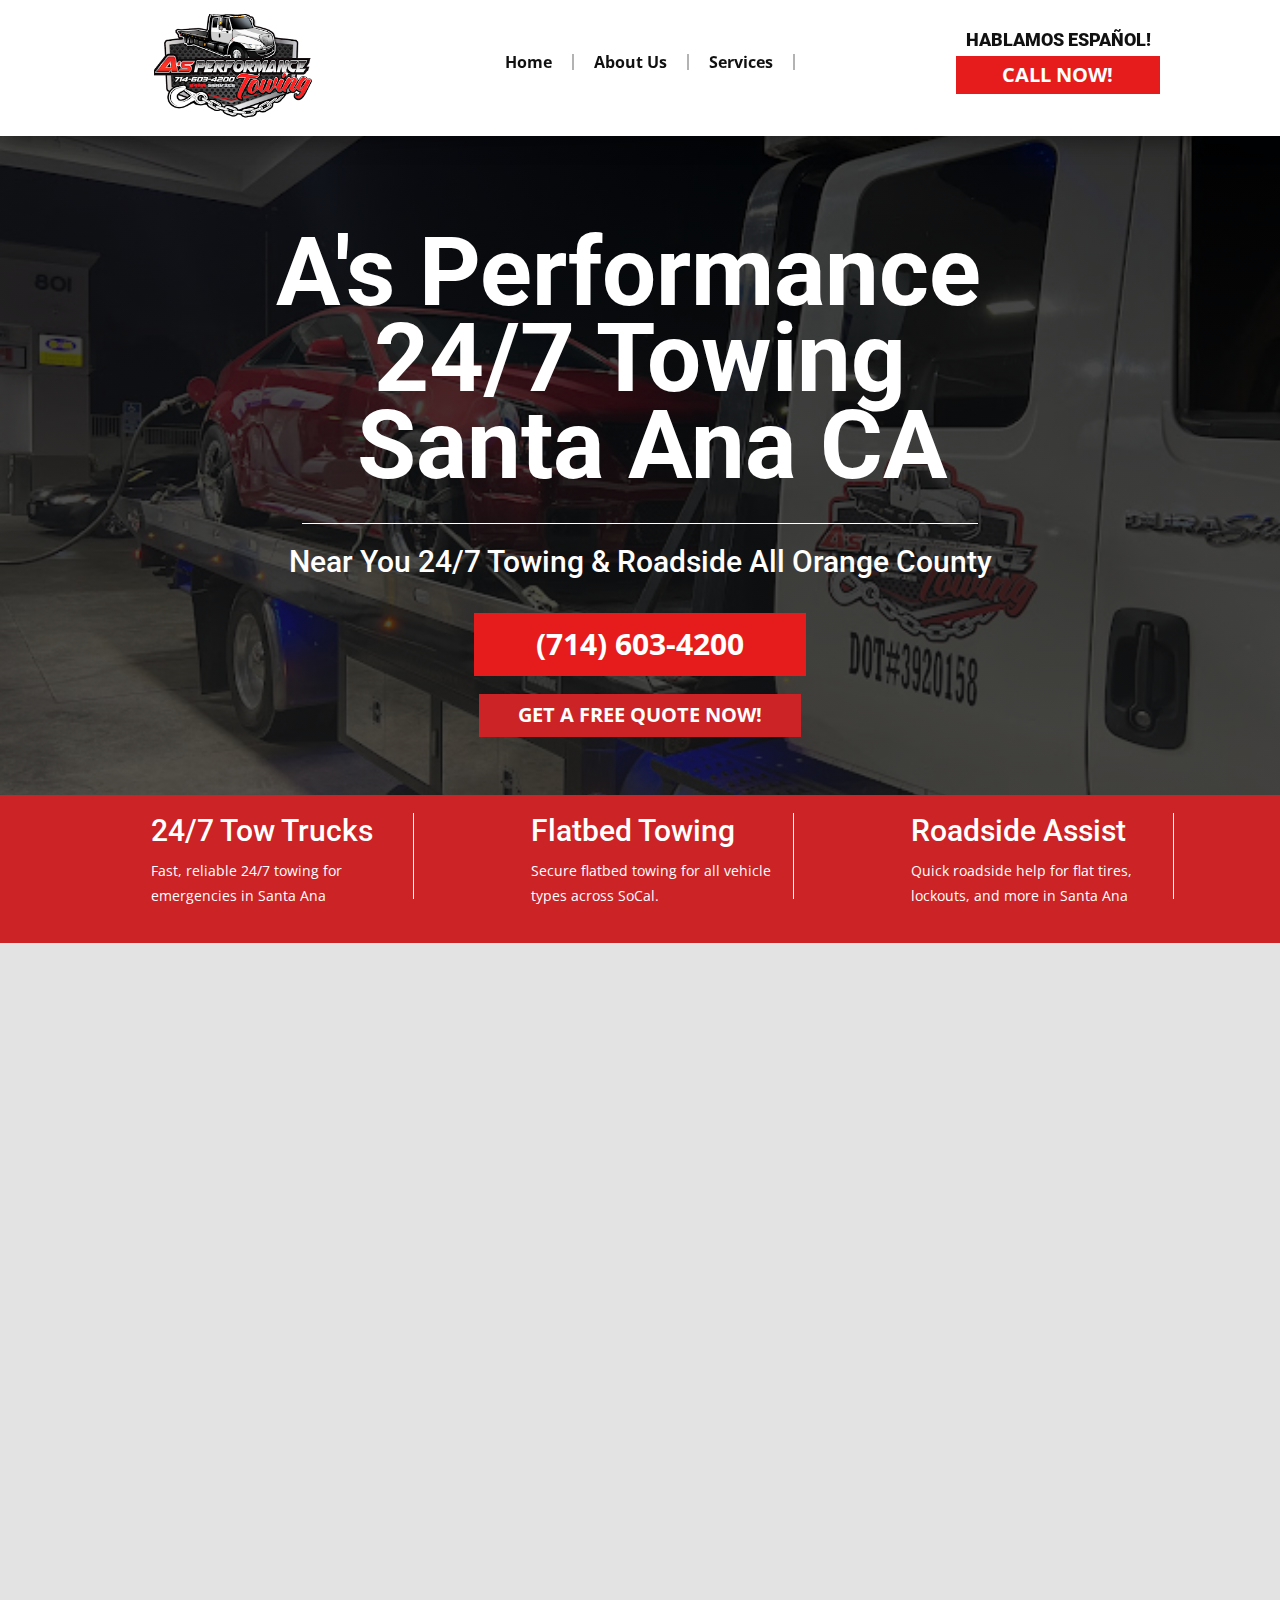
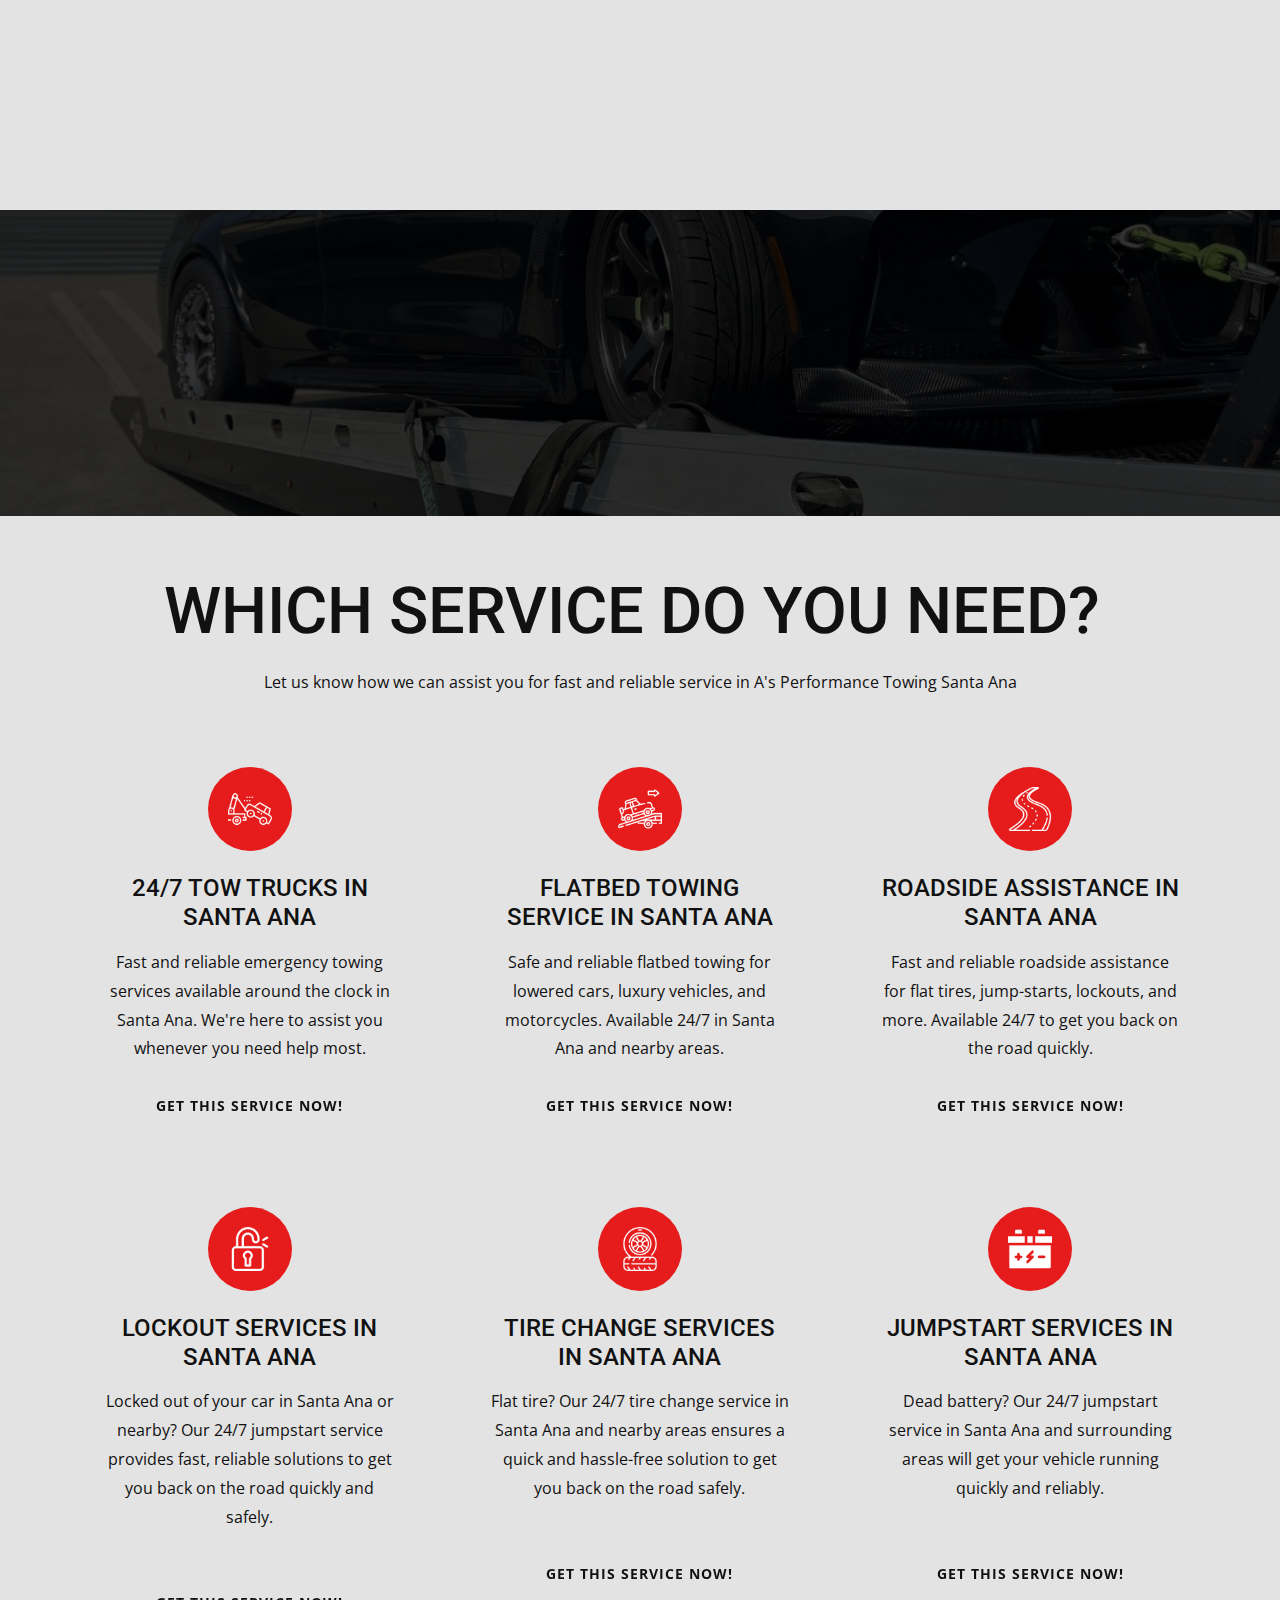
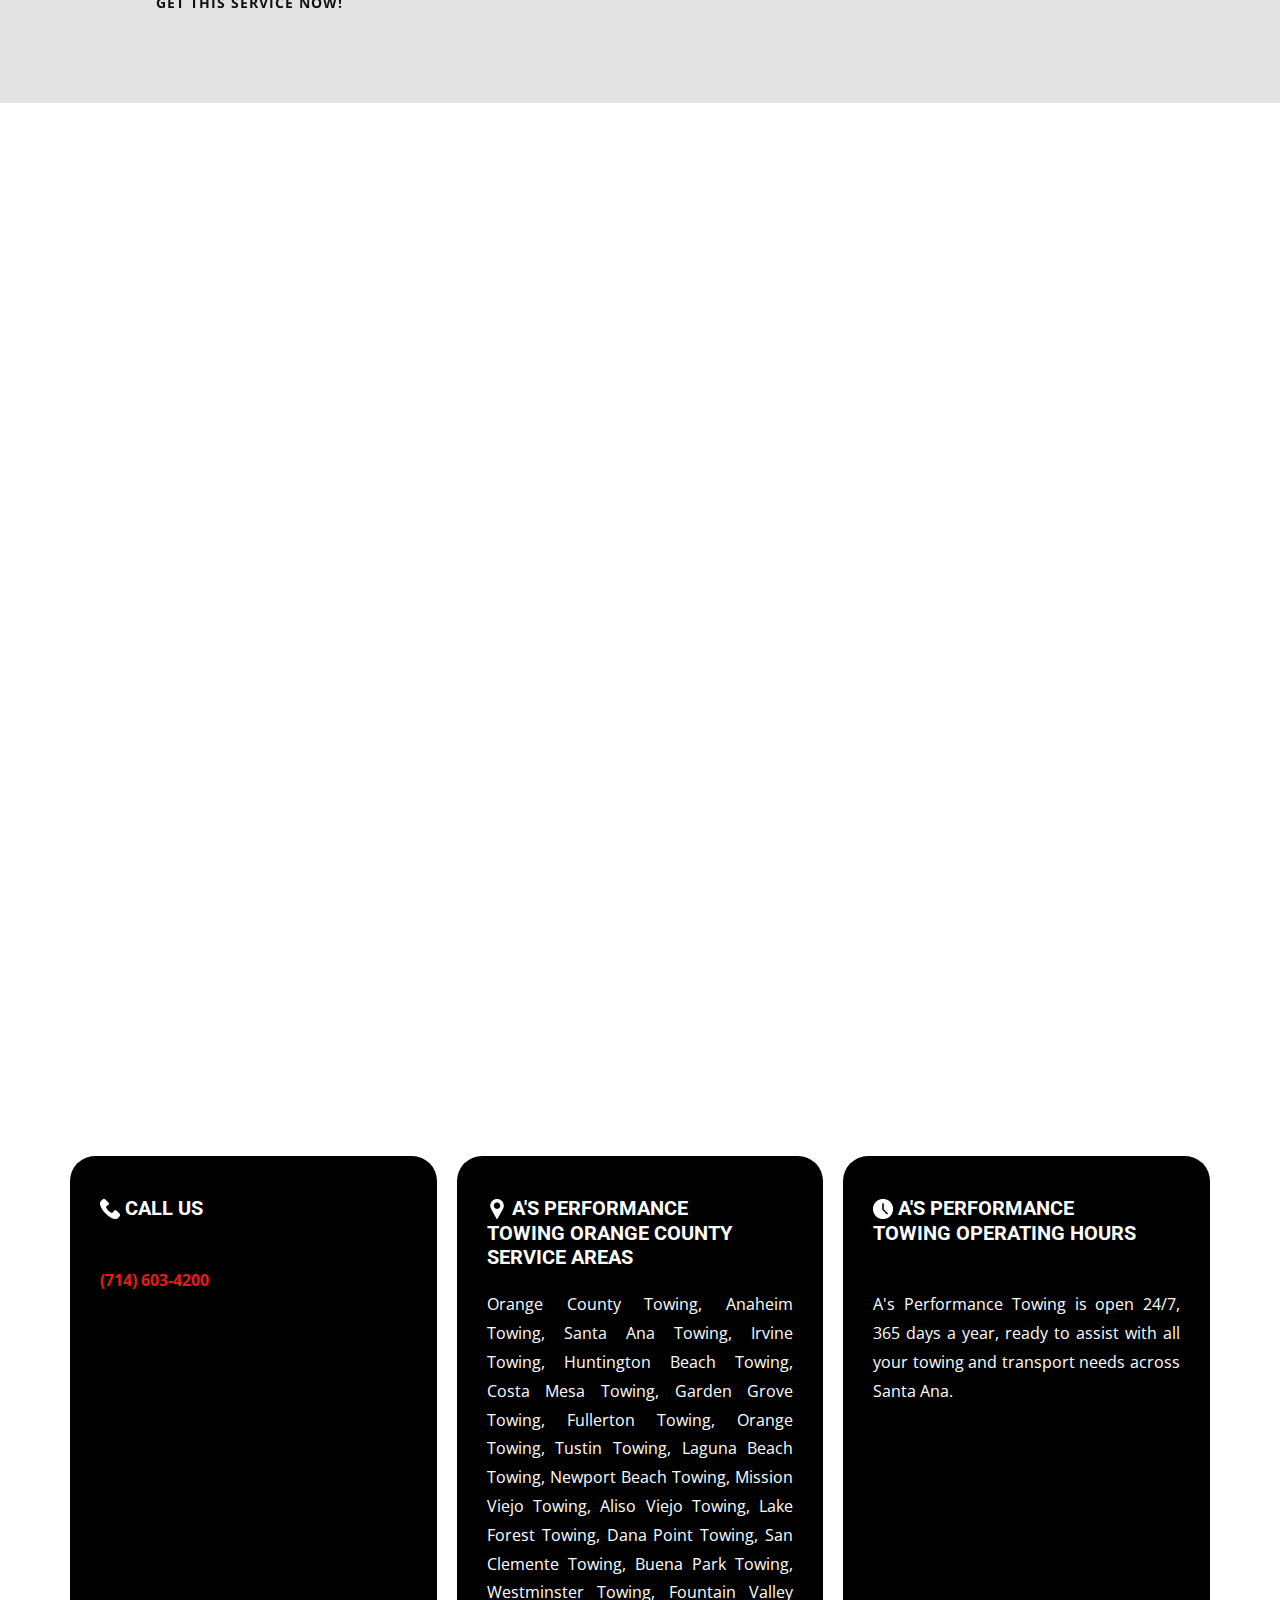
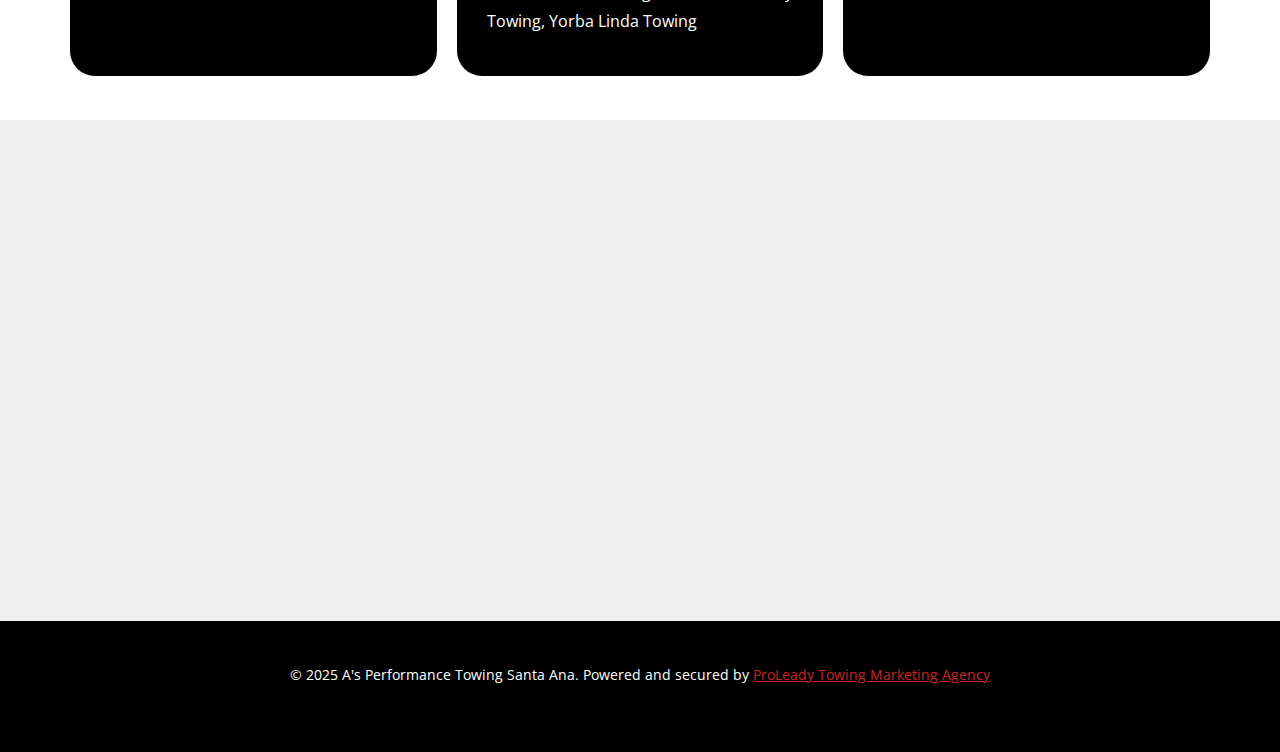
<file: index.html>
<!DOCTYPE html>
<html style="font-size: 16px;" lang="en-US"><head>
    <meta name="viewport" content="width=device-width, initial-scale=1.0">
    <meta charset="utf-8">
    <meta name="keywords" content="A&amp;apos;s Performance Towing Santa Ana, Towing Santa Ana, Roadside Assistance Santa Ana, Emergency Towing Santa Ana, Local Towing Services Santa Ana, Jumpstart Services Santa Ana, Flat Tire Assistance Santa Ana, Lockout Services Santa Ana, 24/7 Towing Santa Ana, Affordable Towing Santa Ana, Fast Towing Santa Ana, Vehicle Towing Santa Ana, Emergency Roadside Assistance Santa Ana, Santa Ana Towing Services, Orange County Towing Services, SoCal Towing Services.">
    <meta name="description" content="Fast, reliable 24/7 towing and roadside assistance in Santa Ana. Call A's Performance Towing now for quick service in 30 minutes or less! (714) 603-4200">
    <title>Top Tow Trucks in Santa Ana | 24/7 Towing &amp; Roadside | A's Towing</title>
<script>
    function gdprConfirmed() {
        return true;
    }
    if (gdprConfirmed()) {
    document.write("\
    <!-- Google Tag Manager -->\
    <gascript>(function(w,d,s,l,i){w[l]=w[l]||[];w[l].push({'gtm.start':\
    new Date().getTime(),event:'gtm.js'});var f=d.getElementsByTagName(s)[0],\
    j=d.createElement(s),dl=l!='dataLayer'?'&l='+l:'';j.async=true;j.src=\
    'https://www.googletagmanager.com/gtm.js?id='+i+dl;f.parentNode.insertBefore(j,f);\
    })(window,document,'script','dataLayer','GTM-N93NXMQF');</gascript>\
    <!-- End Google Tag Manager -->\
    ".replace(/gascript/g, 'script'));
    }
    </script>
    <link rel="stylesheet" href="nicepage.css" media="screen">
<link rel="stylesheet" href="index.css" media="screen">
    <script class="u-script" type="text/javascript" src="jquery-1.9.1.min.js" defer=""></script>
    <script class="u-script" type="text/javascript" src="nicepage.js" defer=""></script>
    <meta name="generator" content="ProLeady Agency By Bruce Arias">
    <meta property="og:title" content="Fast And Reliable 24/7 Towing in Santa Ana | A's Performance Towing">
    <meta property="og:description" content="Need towing or roadside assistance in Santa Ana? As Performance Towing offers fast, reliable service with a 30-minute response time">
    <meta property="og:image" content="https://astowingsantaana.com/images/astowingshare2.png">
    <meta property="og:url" content="https://astowingsantaana.com">
    <link rel="icon" href="images/favicon.png">
    
    
    
    
    
    
    
    
    
    
    <link id="u-theme-google-font" rel="stylesheet" href="https://fonts.googleapis.com/css?family=Roboto:100,100i,300,300i,400,400i,500,500i,700,700i,900,900i|Open+Sans:300,300i,400,400i,500,500i,600,600i,700,700i,800,800i">
    <link id="u-page-google-font" rel="stylesheet" href="https://fonts.googleapis.com/css?family=Ubuntu:300,300i,400,400i,500,500i,700,700i">
    <script type="application/ld+json">{
		"@context": "http://schema.org",
		"@type": "Organization",
		"name": "As Towing Santa Ana",
		"url": "/"
}</script>
    <meta name="theme-color" content="#cb2326">
    <meta property="og:type" content="website">
    <link rel="canonical" href="/">
  <script async="" src="https://www.googletagmanager.com/gtag/js?id=G-Y3MV7WQMCM"></script>
<script>
  window.dataLayer = window.dataLayer || [];
  function gtag(){dataLayer.push(arguments);}
  gtag('js', new Date());

  gtag('config', 'G-Y3MV7WQMCM');
	  gtag('config', 'AW-11426841161');
</script>

<script>
  gtag('config', 'AW-11426841161/O-wJCIv-o7IZEMmE38gq', {
    'phone_conversion_number': '(714) 603-4200'
  });
</script>

<script type="application/ld+json">
{
  "@context": "https://schema.org",
  "@type": "LocalBusiness",
  "name": "A's Performance Towing",
  "image": "https://yourwebsite.com/images/logo.jpg", 
  "url": "https://yourwebsite.com",
  "telephone": "+17146034200",
  "address": {
    "@type": "PostalAddress",
    "streetAddress": "1633 W 11th St",
    "addressLocality": "Santa Ana",
    "addressRegion": "CA",
    "postalCode": "92703",
    "addressCountry": "US"
  },
  "geo": {
    "@type": "GeoCoordinates",
    "latitude": "33.746245",
    "longitude": "-117.858096"
  },
  "openingHours": "Mo-Su 00:00-24:00",
  "priceRange": "$",
  "areaServed": ["Santa Ana, CA", "Orange County, CA", "Tustin, CA", "Garden Grove, CA", "Costa Mesa, CA"],
  "description": "A's Performance Towing provides fast, reliable 24/7 towing services and roadside assistance, including jumpstarts, flat tire changes, and lockout help across Santa Ana and surrounding areas.",
  "makesOffer": [
    {
      "@type": "Offer",
      "name": "Towing Services",
      "description": "Fast and reliable towing services in Santa Ana and surrounding areas.",
      "price": "Call for a quote"
    },
    {
      "@type": "Offer",
      "name": "Roadside Assistance",
      "description": "24/7 roadside assistance, including jumpstarts, flat tire changes, and lockout services.",
      "price": "Call for a quote"
    },
    {
      "@type": "Offer",
      "name": "Emergency Towing",
      "description": "Immediate towing for emergencies in Santa Ana and surrounding areas.",
      "price": "Call for a quote"
    }
  ]
}
</script>
<meta data-intl-tel-input-cdn-path="intlTelInput/"></head>
  <body data-home-page="https://astowingsantana.nicepage.io/As-Towing-Santa-Ana.html?version=d56678a0-40b4-c93a-f8d1-d7d833ac66ca" data-home-page-title="As Towing Santa Ana" data-path-to-root="./" data-include-products="false" class="u-body u-white u-xl-mode" data-lang="en"><!-- Google Tag Manager (noscript) -->
    <noscript><iframe src="https://www.googletagmanager.com/ns.html?id=GTM-N93NXMQF" height="0" width="0" style="display:none;visibility:hidden"></iframe></noscript>
<!-- End Google Tag Manager (noscript) --><header class="u-box-shadow u-clearfix u-header u-sticky u-sticky-2265 u-white u-header" id="sec-3fd7"><div class="u-clearfix u-sheet u-sheet-1">
        <img class="u-image u-image-contain u-image-default u-preserve-proportions u-image-1" src="images/unnamed.png" alt="Tow Truck Near Me Santa Ana" data-image-width="265" data-image-height="265" data-href="./" data-page-id="6393945">
        <h2 class="u-text u-text-default u-text-1"> HABLAMOS ESPAÑOL!</h2>
        <a href="tel:(714) 603-4200" class="infinite u-align-left u-border-active-palette-2-base u-border-hover-palette-2-base u-border-none u-btn u-button-style u-palette-2-base u-text-active-black u-text-body-alt-color u-text-hover-white u-btn-1" data-animation-name="pulse" data-animation-duration="1000" data-animation-delay="0" data-animation-direction="">CALL NOW!</a>
        <nav class="u-menu u-menu-one-level u-offcanvas u-menu-1" data-responsive-from="MD">
          <div class="menu-collapse" style="font-size: 1rem; letter-spacing: 0px; font-weight: 700;">
            <a class="u-button-style u-custom-active-border-color u-custom-active-color u-custom-border u-custom-border-color u-custom-borders u-custom-hover-border-color u-custom-hover-color u-custom-left-right-menu-spacing u-custom-padding-bottom u-custom-text-active-color u-custom-text-color u-custom-text-hover-color u-custom-top-bottom-menu-spacing u-hamburger-link u-nav-link u-text-active-palette-1-base u-text-hover-palette-2-base u-hamburger-link-1" href="#">
              <svg class="u-svg-link" viewBox="0 0 24 24"><use xlink:href="#menu-hamburger"></use></svg>
              <svg class="u-svg-content" version="1.1" id="menu-hamburger" viewBox="0 0 16 16" x="0px" y="0px" xmlns:xlink="http://www.w3.org/1999/xlink" xmlns="http://www.w3.org/2000/svg"><g><rect y="1" width="16" height="2"></rect><rect y="7" width="16" height="2"></rect><rect y="13" width="16" height="2"></rect>
</g></svg>
            </a>
          </div>
          <div class="u-custom-menu u-nav-container">
            <ul class="u-nav u-spacing-0 u-unstyled u-nav-1"><li class="u-nav-item"><a class="u-border-2 u-border-active-grey-30 u-border-grey-30 u-border-hover-grey-30 u-border-no-bottom u-border-no-left u-border-no-top u-button-style u-nav-link u-text-active-palette-2-base u-text-body-color u-text-hover-palette-2-base" href="#" style="padding: 0px 20px;">Home</a>
</li><li class="u-nav-item"><a class="u-border-2 u-border-active-grey-30 u-border-grey-30 u-border-hover-grey-30 u-border-no-bottom u-border-no-left u-border-no-top u-button-style u-nav-link u-text-active-palette-2-base u-text-body-color u-text-hover-palette-2-base" href="./#sec-b38c" data-page-id="6393945" style="padding: 0px 20px;">About Us</a>
</li><li class="u-nav-item"><a class="u-border-2 u-border-active-grey-30 u-border-grey-30 u-border-hover-grey-30 u-border-no-bottom u-border-no-left u-border-no-top u-button-style u-nav-link u-text-active-palette-2-base u-text-body-color u-text-hover-palette-2-base" href="./#sec-c587" data-page-id="6393945" style="padding: 0px 20px;">Services</a>
</li></ul>
          </div>
          <div class="u-custom-menu u-nav-container-collapse">
            <div class="u-black u-container-style u-inner-container-layout u-opacity u-opacity-95 u-sidenav">
              <div class="u-inner-container-layout u-sidenav-overflow">
                <div class="u-menu-close"></div>
                <ul class="u-align-center u-nav u-popupmenu-items u-unstyled u-nav-2"><li class="u-nav-item"><a class="u-button-style u-nav-link" href="#">Home</a>
</li><li class="u-nav-item"><a class="u-button-style u-nav-link" href="./#sec-b38c" data-page-id="6393945">About Us</a>
</li><li class="u-nav-item"><a class="u-button-style u-nav-link" href="./#sec-c587" data-page-id="6393945">Services</a>
</li></ul>
              </div>
            </div>
            <div class="u-black u-menu-overlay u-opacity u-opacity-70"></div>
          </div>
          <style class="menu-style">@media (max-width: 939px) {
                    [data-responsive-from="MD"] .u-nav-container {
                        display: none;
                    }
                    [data-responsive-from="MD"] .menu-collapse {
                        display: block;
                    }
                }</style>
        </nav>
      </div></header>
    <section class="u-align-center u-clearfix u-container-align-center u-container-align-center-lg u-container-align-center-md u-container-align-center-sm u-container-align-center-xl u-gradient u-image u-section-1" id="sec-db91" data-image-width="2048" data-image-height="1536">
      <div class="u-clearfix u-sheet u-sheet-1">
        <h1 class="u-align-center u-text u-text-body-alt-color u-text-1"> A's Performance&nbsp;<br>24/7 Towing​&nbsp;Santa Ana CA
        </h1>
        <div class="custom-expanded u-border-1 u-border-white u-line u-line-horizontal u-line-1"></div>
        <h2 class="u-text u-text-body-alt-color u-text-default u-text-2">Near You 24/7 Towing &amp; Roadside All Orange County</h2>
        <a href="tel:(714) 603-4200" class="u-align-left u-border-active-palette-2-base u-border-hover-palette-2-base u-border-none u-btn u-button-style u-palette-2-base u-text-active-custom-color-1 u-text-body-alt-color u-text-hover-white u-btn-1"> (714) 603-4200</a>
        <a href="tel:(714) 603-4200" class="u-align-left u-border-active-palette-2-base u-border-hover-palette-2-base u-border-none u-btn u-button-style u-palette-1-base u-text-active-custom-color-1 u-text-body-alt-color u-text-hover-white u-btn-2">Get a free quote now!</a>
        <div class="u-clearfix u-custom-html u-expanded-width u-custom-html-1">
          <script type="application/ld+json"> {
  "@context": "https://schema.org",
  "@type": "LocalBusiness",
  "name": "Chato's Auto Transport & RV Towing",
  "image": "https://chatosrvtowingsd.com/logo.png", 
  "url": "https://chatosrvtowingsd.com",
  "telephone": "+17605321964",
  "address": {
    "@type": "PostalAddress",
    "streetAddress": "1572 Bear Valley Pkwy",
    "addressLocality": "Escondido",
    "addressRegion": "CA",
    "postalCode": "92027",
    "addressCountry": "US"
  },
  "geo": {
    "@type": "GeoCoordinates",
    "latitude": "33.117883",
    "longitude": "-117.086879"
  },
  "openingHours": "Mo-Su 08:00-20:00",
  "priceRange": "$",
  "areaServed": ["San Diego, CA", "Escondido, CA"],
  "description": "Chato's Auto Transport & RV Towing offers reliable towing services in San Diego, specializing in RV towing, auto transport, and roadside assistance.",
  "makesOffer": [
    {
      "@type": "Offer",
      "name": "RV Towing",
      "description": "Professional RV towing services in San Diego and surrounding areas.",
      "price": "Call for a quote"
    },
    {
      "@type": "Offer",
      "name": "Auto Transport",
      "description": "Safe and reliable auto transport services in Escondido and San Diego.",
      "price": "Call for a quote"
    },
    {
      "@type": "Offer",
      "name": "Roadside Assistance",
      "description": "24/7 emergency roadside assistance, including towing and jump-start services.",
      "price": "Call for a quote"
    }
  ]
} </script>
        </div>
      </div>
    </section>
    <section class="u-clearfix u-container-align-center u-palette-1-base u-section-2" id="sec-622a" data-image-width="4288" data-image-height="2848">
      <div class="u-clearfix u-sheet u-sheet-1">
        <div class="u-expanded-width u-list u-list-1">
          <div class="u-repeater u-repeater-1">
            <div class="u-align-left u-container-align-left u-container-style u-list-item u-repeater-item u-shape-rectangle u-list-item-1">
              <div class="u-container-layout u-similar-container u-valign-bottom-lg u-valign-bottom-md u-valign-bottom-sm u-valign-bottom-xl u-container-layout-1">
                <h5 class="u-text u-text-body-alt-color u-text-1">
                  <a href="Tow-Truck-near-Me-Santa-Ana.html" data-page-id="40854140" class="u-active-none u-border-none u-btn u-button-link u-button-style u-hover-none u-none u-text-body-alt-color u-text-hover-black u-btn-1" title="Tow Truck near Me Santa Ana"> 24/7 Tow Trucks</a>
                </h5>
                <p class="u-text u-text-body-alt-color u-text-2"> Fast, reliable 24/7 towing for emergencies in Santa Ana</p>
                <div class="u-border-1 u-border-white u-hidden-xs u-line u-line-vertical u-line-1"></div>
              </div>
            </div>
            <div class="u-align-left u-container-align-left u-container-style u-list-item u-repeater-item u-shape-rectangle u-list-item-2">
              <div class="u-container-layout u-similar-container u-valign-bottom-lg u-valign-bottom-md u-valign-bottom-sm u-valign-bottom-xl u-container-layout-2">
                <h5 class="u-text u-text-body-alt-color u-text-3">Flatbed Towing </h5>
                <p class="u-text u-text-body-alt-color u-text-4"> Secure flatbed towing for all vehicle types across SoCal.<br>
                </p>
                <div class="u-border-1 u-border-white u-hidden-xs u-line u-line-vertical u-line-2"></div>
              </div>
            </div>
            <div class="u-align-left u-container-align-left u-container-style u-list-item u-repeater-item u-shape-rectangle u-list-item-3">
              <div class="u-container-layout u-similar-container u-valign-bottom-lg u-valign-bottom-md u-valign-bottom-sm u-valign-bottom-xl u-container-layout-3">
                <h5 class="u-text u-text-body-alt-color u-text-5">
                  <a class="u-active-none u-border-none u-btn u-button-link u-button-style u-hover-none u-none u-text-body-alt-color u-btn-2" href="Roadside-Assistance-Santa-Ana.html" data-page-id="302228746" title="Roadside Assistance Santa Ana">Roadside Assist</a>
                </h5>
                <p class="u-text u-text-body-alt-color u-text-6"> Quick roadside help for flat tires, lockouts, and more in Santa Ana<br>
                </p>
                <div class="u-border-1 u-border-white u-hidden-xs u-line u-line-vertical u-line-3"></div>
              </div>
            </div>
          </div>
        </div>
      </div>
    </section>
    <section class="u-clearfix u-container-align-center u-custom-color-1 u-section-3" id="sec-b38c">
      <div class="u-clearfix u-sheet u-valign-middle u-sheet-1">
        <div class="data-layout-selected u-clearfix u-expanded-width u-layout-wrap u-layout-wrap-1">
          <div class="u-layout">
            <div class="u-layout-row">
              <div class="u-align-left u-container-align-left u-container-style u-layout-cell u-size-37 u-layout-cell-1" data-animation-name="customAnimationIn" data-animation-duration="750" data-animation-delay="250">
                <div class="u-container-layout u-container-layout-1">
                  <h3 class="u-text u-text-1" data-animation-name="customAnimationIn" data-animation-duration="750" data-animation-delay="250"> Top Rated ​24/7 Towing&nbsp;&amp; Roadside Assistance In Santa Ana<br>
                  </h3>
                  <p class="u-text u-text-2"> A's Performance Towing Santa Ana provides fast, reliable 24/7 towing and emergency roadside assistance. Whether you need a quick tow, battery jumpstart, help with a flat tire, or assistance with a vehicle lockout, our skilled team ensures safe, efficient service.&nbsp;<br>
                  </p>
                  <div class="u-expanded-width u-list u-list-1">
                    <div class="u-repeater u-repeater-1">
                      <div class="u-container-style u-list-item u-repeater-item">
                        <div class="u-container-layout u-similar-container u-container-layout-2">
                          <h5 class="u-align-left u-text u-text-3"> Top-Rated 5 Stars Towing Company in Santa Ana<br>
                          </h5>
                          <ul class="u-align-left u-custom-list u-text u-text-4">
                            <li style="padding-left: 5px;">
                              <div class="u-list-icon u-text-palette-2-light-1">
                                <div>✔</div>
                              </div> Affordable and competitive towing rates
                            </li>
                            <li style="padding-left: 5px;">
                              <div class="u-list-icon u-text-palette-2-light-1">
                                <div>✔</div>
                              </div> Our Towing ETA's Are 30 Minutes Or Less
                            </li>
                            <li style="padding-left: 5px;">
                              <div class="u-list-icon u-text-palette-2-light-1">
                                <div>✔</div>
                              </div>
                            </li>
                            <li style="padding-left: 5px;">
                              <div class="u-list-icon u-text-palette-2-light-1">
                                <div>✔</div>
                              </div> 24/7 Tow Trucks Near You Santa Ana<br>
                            </li>
                            <li style="padding-left: 5px;">
                              <div class="u-list-icon u-text-palette-2-light-1">
                                <div>✔</div>
                              </div>Locally Own &amp; Operated
                            </li>
                            <li style="padding-left: 5px;">
                              <div class="u-list-icon u-text-palette-2-light-1">
                                <div>✔</div>
                              </div> Local &amp; Long-Distance Towing<br>
                            </li>
                          </ul>
                        </div>
                      </div>
                    </div>
                  </div>
                  <h3 class="u-text u-text-default u-text-5"> Call Now: <span class="u-text-palette-2-dark-1">
                      <a href="tel:(714) 603-4200" class="infinite u-active-none u-border-none u-btn u-button-link u-button-style u-hover-none u-none u-text-palette-2-base u-btn-1" data-animation-out="0"> (714) 603-4200</a>
                    </span>
                  </h3>
                </div>
              </div>
              <div class="u-container-align-center u-container-style u-image u-layout-cell u-radius u-size-23 u-uploaded-video u-image-1" data-animation-name="customAnimationIn" data-animation-duration="1250" data-animation-delay="0" data-image-width="3024" data-image-height="4032">
                <div class="u-container-layout u-valign-middle u-container-layout-3"></div>
              </div>
            </div>
          </div>
        </div>
      </div>
    </section>
    <section class="u-clearfix u-image u-shading u-section-4" id="sec-62be" data-image-width="1200" data-image-height="1600">
      <div class="u-clearfix u-sheet u-valign-middle u-sheet-1">
        <div class="custom-expanded data-layout-selected u-clearfix u-layout-wrap u-layout-wrap-1">
          <div class="u-layout">
            <div class="u-layout-row">
              <div class="u-align-left u-container-align-left u-container-style u-layout-cell u-left-cell u-size-37 u-layout-cell-1" data-animation-name="customAnimationIn" data-animation-duration="1000" data-animation-delay="300">
                <div class="u-container-layout u-container-layout-1">
                  <h3 class="u-align-left u-custom-font u-font-ubuntu u-text u-text-1"> 24/7 TOWING CALL NOW&nbsp;<br>
                  </h3>
                  <p class="u-align-left u-text u-text-2"> Need a tow truck near you? Call ​A's Performance Towing Santa Ana Now! we are available and will give you an immediate quote over the phone! </p>
                </div>
              </div>
              <div class="u-align-left u-container-align-center-lg u-container-align-center-md u-container-align-center-xl u-container-align-left u-container-align-left-sm u-container-align-left-xs u-container-style u-layout-cell u-right-cell u-size-23 u-layout-cell-2" data-animation-name="customAnimationIn" data-animation-duration="750" data-animation-delay="0">
                <div class="u-container-layout u-valign-middle u-container-layout-2">
                  <a href="tel:(714) 603-4200" class="u-active-palette-2-base u-align-center-lg u-align-center-md u-align-center-xl u-align-left-sm u-align-left-xs u-border-active-white u-border-hover-white u-border-none u-btn u-button-style u-hover-palette-2-base u-palette-2-base u-text-active-white u-text-hover-white u-text-white u-btn-1">CALL NOW! ​(714) 603-4200</a>
                </div>
              </div>
            </div>
          </div>
        </div>
      </div>
    </section>
    <section class="u-align-center u-clearfix u-container-align-center u-custom-color-1 u-section-5" id="sec-c587">
      <div class="u-clearfix u-sheet u-valign-middle-lg u-valign-middle-md u-valign-middle-sm u-valign-middle-xl u-sheet-1">
        <h2 class="u-align-center u-text u-text-default u-text-1"> WHICH SERVICE DO YOU NEED?&nbsp;<br>
        </h2>
        <p class="u-align-center u-text u-text-default u-text-2"> Let us know how we can assist you for fast and reliable service in​ ​A's Performance Towing Santa Ana<br>
        </p>
        <div class="u-expanded-width u-layout-grid u-list u-list-1">
          <div class="u-repeater u-repeater-1">
            <div class="u-align-center u-container-align-center u-container-style u-list-item u-repeater-item u-video-cover" data-animation-name="" data-animation-duration="0" data-animation-delay="0" data-animation-direction="">
              <div class="u-container-layout u-similar-container u-valign-top u-container-layout-1">
                <span class="u-align-center u-file-icon u-icon u-icon-circle u-palette-2-base u-text-white u-icon-1"><img src="images/1367365-7402b82f.png" alt=""></span>
                <h3 class="u-align-center u-text u-text-3">
                  <a href="Tow-Truck-near-Me-Santa-Ana.html" data-page-id="40854140" class="u-active-none u-border-none u-btn u-button-link u-button-style u-hover-none u-none u-text-body-color u-text-hover-palette-1-base u-btn-1" title="Tow Truck near Me Santa Ana"> 24/7 TOW TRUCKS IN SANTA ANA</a>
                </h3>
                <p class="u-align-center u-text u-text-default u-text-4"> Fast and reliable emergency towing services available around the clock in Santa Ana. We're here to assist you whenever you need help most.<br>
                </p>
                <a href="tel:(714) 603-4200" class="infinite u-active-none u-align-center u-border-2 u-border-active-black u-border-hover-grey-75 u-border-no-left u-border-no-right u-border-no-top u-border-palette-2-base u-btn u-button-style u-hover-none u-none u-text-body-color u-btn-2" data-animation-name="pulse" data-animation-duration="1000" data-animation-delay="0" data-animation-direction=""> get this service now!</a>
              </div>
            </div>
            <div class="u-align-center u-container-align-center u-container-style u-list-item u-repeater-item u-video-cover" data-animation-name="" data-animation-duration="0" data-animation-delay="0" data-animation-direction="">
              <div class="u-container-layout u-similar-container u-valign-top u-container-layout-2">
                <span class="u-align-center u-file-icon u-icon u-icon-circle u-palette-2-base u-text-white u-icon-2"><img src="images/3347830-998fc2ce.png" alt=""></span>
                <h3 class="u-align-center u-text u-text-5"> FLATBED TOWING SERVICE IN SANTA ANA<br>
                </h3>
                <p class="u-align-center u-text u-text-default u-text-6"> Safe and reliable flatbed towing for lowered cars, luxury vehicles, and motorcycles. Available 24/7 in Santa Ana and nearby areas.<br>
                </p>
                <a href="tel:(714) 603-4200" class="infinite u-active-none u-align-center u-border-2 u-border-active-black u-border-hover-grey-75 u-border-no-left u-border-no-right u-border-no-top u-border-palette-2-base u-btn u-button-style u-hover-none u-none u-text-body-color u-btn-3" data-animation-name="pulse" data-animation-duration="1000" data-animation-delay="0" data-animation-direction=""> get this service now!</a>
              </div>
            </div>
            <div class="u-align-center u-container-align-center u-container-style u-list-item u-repeater-item u-video-cover" data-animation-name="" data-animation-duration="0" data-animation-delay="0" data-animation-direction="">
              <div class="u-container-layout u-similar-container u-valign-top u-container-layout-3">
                <span class="u-align-center u-file-icon u-icon u-icon-circle u-palette-2-base u-text-white u-icon-3"><img src="images/2554952-48855111.png" alt=""></span>
                <h3 class="u-align-center u-text u-text-7">
                  <a class="u-active-none u-border-none u-btn u-button-link u-button-style u-hover-none u-none u-text-body-color u-btn-4" href="Roadside-Assistance-Santa-Ana.html" data-page-id="302228746" title="Roadside Assistance Santa Ana"> ROADSIDE ASSISTANCE IN SANTA ANA<br>
                  </a>
                </h3>
                <p class="u-align-center u-text u-text-default u-text-8"> Fast and reliable roadside assistance for flat tires, jump-starts, lockouts, and more. Available 24/7 to get you back on the road quickly.<br>
                </p>
                <a href="tel:(714) 603-4200" class="infinite u-active-none u-align-center u-border-2 u-border-active-black u-border-hover-grey-75 u-border-no-left u-border-no-right u-border-no-top u-border-palette-2-base u-btn u-button-style u-hover-none u-none u-text-body-color u-btn-5" data-animation-name="pulse" data-animation-duration="1000" data-animation-delay="0" data-animation-direction=""> get this service now!</a>
              </div>
            </div>
            <div class="u-align-center u-container-align-center u-container-style u-list-item u-repeater-item u-video-cover" data-animation-name="" data-animation-duration="0" data-animation-delay="0" data-animation-direction="">
              <div class="u-container-layout u-similar-container u-valign-top u-container-layout-4">
                <span class="u-align-center u-file-icon u-icon u-icon-circle u-palette-2-base u-text-white u-icon-4"><img src="images/193220-0a3d94f9.png" alt=""></span>
                <h3 class="u-align-center u-text u-text-9">
                  <a class="u-active-none u-border-none u-btn u-button-link u-button-style u-hover-none u-none u-text-body-color u-btn-6" href="Roadside-Assistance-Santa-Ana.html" data-page-id="302228746" title="Roadside Assistance Santa Ana"> LOCKOUT SERVICES IN SANTA ANA<br>
                  </a>
                </h3>
                <p class="u-align-center u-text u-text-default u-text-10"> Locked out of your car in Santa Ana or nearby? Our 24/7 jumpstart service provides fast, reliable solutions to get you back on the road quickly and safely.<br>
                  <br>
                </p>
                <a href="tel:(714) 603-4200" class="infinite u-active-none u-align-center u-border-2 u-border-active-black u-border-hover-grey-75 u-border-no-left u-border-no-right u-border-no-top u-border-palette-2-base u-btn u-button-style u-hover-none u-none u-text-body-color u-btn-7" data-animation-name="pulse" data-animation-duration="1000" data-animation-delay="0" data-animation-direction=""> get this service now!</a>
              </div>
            </div>
            <div class="u-align-center u-container-align-center u-container-style u-list-item u-repeater-item u-video-cover" data-animation-name="" data-animation-duration="0" data-animation-delay="0" data-animation-direction="">
              <div class="u-container-layout u-similar-container u-valign-top u-container-layout-5">
                <span class="u-align-center u-file-icon u-icon u-icon-circle u-palette-2-base u-text-white u-icon-5"><img src="images/4606838-4c164560.png" alt=""></span>
                <h3 class="u-align-center u-text u-text-11">
                  <a class="u-active-none u-border-none u-btn u-button-link u-button-style u-hover-none u-none u-text-body-color u-btn-8" href="Roadside-Assistance-Santa-Ana.html" data-page-id="302228746" title="Roadside Assistance Santa Ana"> TIRE CHANGE SERVICES IN SANTA ANA</a>
                </h3>
                <p class="u-align-center u-text u-text-default u-text-12"> Flat tire? Our 24/7 tire change service in Santa Ana and nearby areas ensures a quick and hassle-free solution to get you back on the road safely.<br>
                  <br>
                </p>
                <a href="tel:(714) 603-4200" class="infinite u-active-none u-align-center u-border-2 u-border-active-black u-border-hover-grey-75 u-border-no-left u-border-no-right u-border-no-top u-border-palette-2-base u-btn u-button-style u-hover-none u-none u-text-body-color u-btn-9" data-animation-name="pulse" data-animation-duration="1000" data-animation-delay="0" data-animation-direction=""> get this service now!</a>
              </div>
            </div>
            <div class="u-align-center u-container-align-center u-container-style u-list-item u-repeater-item u-video-cover" data-animation-name="" data-animation-duration="0" data-animation-delay="0" data-animation-direction="">
              <div class="u-container-layout u-similar-container u-valign-top u-container-layout-6">
                <span class="u-align-center u-file-icon u-icon u-icon-circle u-palette-2-base u-text-white u-icon-6"><img src="images/4173033-9716397c.png" alt=""></span>
                <h3 class="u-align-center u-text u-text-13">
                  <a class="u-active-none u-border-none u-btn u-button-link u-button-style u-hover-none u-none u-text-body-color u-btn-10" href="Roadside-Assistance-Santa-Ana.html" data-page-id="302228746" title="Roadside Assistance Santa Ana"> JUMPSTART SERVICES IN SANTA ANA</a>
                </h3>
                <p class="u-align-center u-text u-text-default u-text-14">Dead battery? Our 24/7 jumpstart service in Santa Ana and surrounding areas will get your vehicle running quickly and reliably.<br>
                  <br>
                </p>
                <a href="tel:(714) 603-4200" class="infinite u-active-none u-align-center u-border-2 u-border-active-black u-border-hover-grey-75 u-border-no-left u-border-no-right u-border-no-top u-border-palette-2-base u-btn u-button-style u-hover-none u-none u-text-body-color u-btn-11" data-animation-name="pulse" data-animation-duration="1000" data-animation-delay="0" data-animation-direction=""> get this service now!</a>
              </div>
            </div>
          </div>
        </div>
      </div>
    </section>
    <section class="u-align-center u-clearfix u-container-align-center u-section-6" id="sec-c853">
      <div class="u-clearfix u-sheet u-sheet-1">
        <h2 class="u-text u-text-default u-text-1" data-animation-name="customAnimationIn" data-animation-duration="1500" data-animation-delay="0"> A's Performance Santa Ana Towing FAQ</h2>
        <p class="u-text u-text-2" data-animation-name="customAnimationIn" data-animation-duration="1500" data-animation-delay="0"> Frequently Asked Questions About Towing and Roadside Assistance in Santa Ana &amp; Orange County</p>
        <div class="data-layout-selected u-clearfix u-expanded-width u-layout-wrap u-layout-wrap-1">
          <div class="u-layout">
            <div class="u-layout-row">
              <div class="u-container-align-center u-container-style u-image u-image-round u-layout-cell u-radius u-size-27-lg u-size-27-xl u-size-60-md u-size-60-sm u-size-60-xs u-image-1" data-animation-name="customAnimationIn" data-animation-duration="1500" data-animation-delay="0" data-image-width="1440" data-image-height="1920">
                <div class="u-container-layout u-valign-bottom u-container-layout-1"></div>
              </div>
              <div class="u-container-align-center u-container-style u-layout-cell u-size-33-lg u-size-33-xl u-size-60-md u-size-60-sm u-size-60-xs u-layout-cell-2" data-animation-name="customAnimationIn" data-animation-duration="1500" data-animation-delay="0">
                <div class="u-container-layout u-container-layout-2">
                  <div class="u-accordion u-expanded-width u-faq u-spacing-20 u-accordion-1">
                    <div class="u-accordion-item">
                      <a class="active u-accordion-link u-border-1 u-border-active-grey-75 u-border-grey-15 u-border-hover-grey-75 u-border-no-left u-border-no-right u-border-no-top u-button-style u-text-black u-accordion-link-1" id="link-accordion-6327" aria-controls="accordion-6327" aria-selected="true">
                        <lt-highlighter class="lt-highlighter--grid-item" style="display: none;">
                          <lt-div spellcheck="false" class="lt-highlighter__wrapper" style="width: 370px; height: 26px; transform: none !important; transform-origin: 185.117px 12.7969px !important; zoom: 1 !important; margin-top: 20px; margin-left: 30px;">
                            <lt-div class="lt-highlighter__scroll-element" style="top: 0px; left: 0px; width: 370px; height: 26px;"></lt-div>
                          </lt-div>
                        </lt-highlighter>
                        <lt-highlighter class="lt-highlighter--grid-item" style="display: none;">
                          <lt-div spellcheck="false" class="lt-highlighter__wrapper" style="width: 393px; height: 26px; transform: none !important; transform-origin: 196.5px 12.7969px !important; zoom: 1 !important; margin-top: 20px; margin-left: 30px;">
                            <lt-div class="lt-highlighter__scroll-element" style="top: 0px; left: 0px; width: 393px; height: 26px;"></lt-div>
                          </lt-div>
                        </lt-highlighter>
                        <span class="u-accordion-link-text"> How much does towing cost in Orange County and Santa Ana?</span>
                        <span class="u-accordion-link-icon u-icon u-icon-1"><svg class="u-svg-link" preserveAspectRatio="xMidYMin slice" viewBox="0 0 16 16" style=""><use xlink:href="https://assets.nicepagecdn.com/a7c29543/6398643/images/31.gifsvg-45af"></use></svg><svg class="u-svg-content" viewBox="0 0 16 16" x="0px" y="0px" id="svg-45af"><path d="M8,10.7L1.6,5.3c-0.4-0.4-1-0.4-1.3,0c-0.4,0.4-0.4,0.9,0,1.3l7.2,6.1c0.1,0.1,0.4,0.2,0.6,0.2s0.4-0.1,0.6-0.2l7.1-6
	c0.4-0.4,0.4-0.9,0-1.3c-0.4-0.4-1-0.4-1.3,0L8,10.7z"></path></svg></span>
                      </a>
                      <div class="u-accordion-active u-accordion-pane u-container-style u-accordion-pane-1" id="accordion-6327" aria-labelledby="link-accordion-6327" aria-expanded="true">
                        <div class="u-container-layout u-container-layout-3">
                          <div class="fr-view u-clearfix u-rich-text u-text">
                            <p>The cost of towing in Orange County and Santa Ana can vary depending on factors like the type of vehicle, the distance to be towed, and the time of service. On average, local tows start at around $90, but this can change for long-distance tows or heavy-duty vehicles. If you’re searching for “affordable towing Santa Ana” or “cheap towing services in Orange County,” A’s Performance Towing Santa Ana, CA, offers transparent pricing with no hidden fees. For a personalized quote, call us at (714) 603-4200.</p>
                          </div>
                        </div>
                      </div>
                    </div>
                    <div class="u-accordion-item">
                      <a class="u-accordion-link u-border-1 u-border-active-grey-75 u-border-grey-15 u-border-hover-grey-75 u-border-no-left u-border-no-right u-border-no-top u-button-style u-text-black u-accordion-link-2" id="link-accordion-4aab" aria-controls="accordion-4aab" aria-selected="false">
                        <lt-highlighter class="lt-highlighter--grid-item" style="display: none;">
                          <lt-div spellcheck="false" class="lt-highlighter__wrapper" style="width: 299px; height: 26px; transform: none !important; transform-origin: 149.539px 12.7969px !important; zoom: 1 !important; margin-top: 107px; margin-left: 30px;">
                            <lt-div class="lt-highlighter__scroll-element" style="top: 0px; left: 0px; width: 299px; height: 26px;"></lt-div>
                          </lt-div>
                        </lt-highlighter>
                        <span class="u-accordion-link-text"> What is the best top-rated towing company in Santa Ana?</span>
                        <span class="u-accordion-link-icon u-icon u-icon-2"><svg class="u-svg-link" preserveAspectRatio="xMidYMin slice" viewBox="0 0 16 16" style=""><use xlink:href="https://assets.nicepagecdn.com/a7c29543/6398643/images/31.gifsvg-be95"></use></svg><svg class="u-svg-content" viewBox="0 0 16 16" x="0px" y="0px" id="svg-be95"><path d="M8,10.7L1.6,5.3c-0.4-0.4-1-0.4-1.3,0c-0.4,0.4-0.4,0.9,0,1.3l7.2,6.1c0.1,0.1,0.4,0.2,0.6,0.2s0.4-0.1,0.6-0.2l7.1-6
	c0.4-0.4,0.4-0.9,0-1.3c-0.4-0.4-1-0.4-1.3,0L8,10.7z"></path></svg></span>
                      </a>
                      <div class="u-accordion-pane u-container-style u-accordion-pane-2" id="accordion-4aab" aria-labelledby="link-accordion-4aab">
                        <div class="u-container-layout u-container-layout-4">
                          <div class="fr-view u-clearfix u-rich-text u-text">
                            <p>When looking for the best towing company in Santa Ana, A’s Performance Towing Santa Ana, CA, is a top-rated choice. We’re known for fast, reliable towing services, competitive prices, and exceptional customer care. Customers searching for “best towing Santa Ana” or “top-rated towing company in Orange County” turn to us because of our commitment to high-quality service. Whether you need a tow or roadside assistance, A’s Performance Towing Santa Ana, CA is here to help. Call us at (714) 603-4200 for reliable service </p>
                          </div>
                        </div>
                      </div>
                    </div>
                    <div class="u-accordion-item">
                      <a class="u-accordion-link u-border-1 u-border-active-grey-75 u-border-grey-15 u-border-hover-grey-75 u-border-no-left u-border-no-right u-border-no-top u-button-style u-text-black u-accordion-link-3" id="link-accordion-eb1f" aria-controls="accordion-eb1f" aria-selected="false">
                        <lt-highlighter class="lt-highlighter--grid-item" style="display: none;">
                          <lt-div spellcheck="false" class="lt-highlighter__wrapper" style="width: 280px; height: 26px; transform: none !important; transform-origin: 139.922px 12.7969px !important; zoom: 1 !important; margin-top: 193px; margin-left: 30px;">
                            <lt-div class="lt-highlighter__scroll-element" style="top: 0px; left: 0px; width: 280px; height: 26px;"></lt-div>
                          </lt-div>
                        </lt-highlighter>
                        <lt-highlighter class="lt-highlighter--grid-item" style="display: none;">
                          <lt-div spellcheck="false" class="lt-highlighter__wrapper" style="width: 432px; height: 26px; transform: none !important; transform-origin: 216.143px 12.7912px !important; zoom: 1 !important; margin-top: 483px; margin-left: 30px;">
                            <lt-div class="lt-highlighter__scroll-element" style="top: 0px; left: 0px; width: 432px; height: 26px;"></lt-div>
                          </lt-div>
                        </lt-highlighter>
                        <lt-highlighter class="lt-highlighter--grid-item" style="display: none;">
                          <lt-div spellcheck="false" class="lt-highlighter__wrapper" style="width: 432px; height: 26px; transform: none !important; transform-origin: 216.143px 12.7912px !important; zoom: 1 !important; margin-top: 483px; margin-left: 30px;">
                            <lt-div class="lt-highlighter__scroll-element" style="top: 0px; left: 0px; width: 432px; height: 26px;"></lt-div>
                          </lt-div>
                        </lt-highlighter>
                        <span class="u-accordion-link-text"> What is the ETA for a tow truck to arrive in Santa Ana?</span>
                        <span class="u-accordion-link-icon u-icon u-icon-3"><svg class="u-svg-link" preserveAspectRatio="xMidYMin slice" viewBox="0 0 16 16" style=""><use xlink:href="https://assets.nicepagecdn.com/a7c29543/6398643/images/31.gifsvg-56ca"></use></svg><svg class="u-svg-content" viewBox="0 0 16 16" x="0px" y="0px" id="svg-56ca"><path d="M8,10.7L1.6,5.3c-0.4-0.4-1-0.4-1.3,0c-0.4,0.4-0.4,0.9,0,1.3l7.2,6.1c0.1,0.1,0.4,0.2,0.6,0.2s0.4-0.1,0.6-0.2l7.1-6
	c0.4-0.4,0.4-0.9,0-1.3c-0.4-0.4-1-0.4-1.3,0L8,10.7z"></path></svg></span>
                      </a>
                      <div class="u-accordion-pane u-container-style u-accordion-pane-3" id="accordion-eb1f" aria-labelledby="link-accordion-eb1f">
                        <div class="u-container-layout u-container-layout-5">
                          <div class="fr-view u-clearfix u-rich-text u-text">
                            <p>At A’s Performance Towing Santa Ana, CA, we understand how urgent towing needs can be. If you're asking, “What is the ETA for a tow truck to arrive in Santa Ana?” we typically arrive within 20-30 minutes after your call. We pride ourselves on providing fast and reliable service to all our customers in Santa Ana and Orange County. Whether you need a tow or roadside assistance, you can count on us for a quick response. For immediate service, contact A’s Performance Towing Santa Ana, CA at (714) 603-4200. </p>
                          </div>
                        </div>
                      </div>
                    </div>
                    <div class="u-accordion-item">
                      <a class="u-accordion-link u-border-1 u-border-active-grey-75 u-border-grey-15 u-border-hover-grey-75 u-border-no-left u-border-no-right u-border-no-top u-button-style u-text-black u-accordion-link-4" id="link-98b1" aria-controls="98b1" aria-selected="false">
                        <lt-highlighter class="lt-highlighter--grid-item" style="display: none;">
                          <lt-div spellcheck="false" class="lt-highlighter__wrapper" style="width: 265px; height: 26px; transform: none !important; transform-origin: 132.641px 12.7969px !important; zoom: 1 !important; margin-top: 366px; margin-left: 30px;">
                            <lt-div class="lt-highlighter__scroll-element" style="top: 0px; left: 0px; width: 265px; height: 26px;"></lt-div>
                          </lt-div>
                        </lt-highlighter>
                        <lt-highlighter class="lt-highlighter--grid-item" style="display: none;">
                          <lt-div spellcheck="false" class="lt-highlighter__wrapper" style="width: 517px; height: 51px; transform: none !important; transform-origin: 258.494px 25.5824px !important; zoom: 1 !important; margin-top: 570px; margin-left: 30px;">
                            <lt-div class="lt-highlighter__scroll-element" style="top: 0px; left: 0px; width: 517px; height: 51px;"></lt-div>
                          </lt-div>
                        </lt-highlighter>
                        <span class="u-accordion-link-text"> Does A’s Performance Towing offer 24/7 roadside assistance in Santa Ana and Orange County?</span>
                        <span class="u-accordion-link-icon u-icon u-icon-4"><svg class="u-svg-link" preserveAspectRatio="xMidYMin slice" viewBox="0 0 16 16" style=""><use xlink:href="https://assets.nicepagecdn.com/a7c29543/6398643/images/31.gifsvg-c803"></use></svg><svg class="u-svg-content" viewBox="0 0 16 16" x="0px" y="0px" id="svg-c803"><path d="M8,10.7L1.6,5.3c-0.4-0.4-1-0.4-1.3,0c-0.4,0.4-0.4,0.9,0,1.3l7.2,6.1c0.1,0.1,0.4,0.2,0.6,0.2s0.4-0.1,0.6-0.2l7.1-6
	c0.4-0.4,0.4-0.9,0-1.3c-0.4-0.4-1-0.4-1.3,0L8,10.7z"></path></svg></span>
                      </a>
                      <div class="u-accordion-pane u-container-style u-accordion-pane-4" id="98b1" aria-labelledby="link-98b1">
                        <div class="u-container-layout u-container-layout-6">
                          <div class="fr-view u-clearfix u-rich-text u-text">
                            <p>Yes! A’s Performance Towing Santa Ana, CA offers 24/7 roadside assistance throughout Santa Ana and Orange County. Whether you’re in need of a flat tire repair, car lockout service, battery jumpstart, or fuel delivery, we are always available to help. If you're searching for “24/7 roadside assistance Santa Ana” or “roadside help Orange County,” A’s Performance Towing Santa Ana, CA is just a phone call away. For immediate assistance, call (714) 603-4200. </p>
                          </div>
                        </div>
                      </div>
                    </div>
                  </div>
                </div>
              </div>
            </div>
          </div>
        </div>
      </div>
    </section>
    <section class="u-align-center u-clearfix u-container-align-center u-section-7" id="sec-f7fc">
      <div class="u-clearfix u-sheet u-sheet-1">
        <div class="u-expanded-width u-list u-list-1">
          <div class="u-repeater u-repeater-1">
            <div class="u-black u-container-align-left u-container-style u-custom-item u-list-item u-radius u-repeater-item u-shape-round u-list-item-1">
              <div class="u-container-layout u-similar-container u-container-layout-1">
                <h5 class="u-align-left u-text u-text-1">
                  <span class="u-file-icon u-icon u-text-white" data-animation-name="" data-animation-duration="0" data-animation-delay="0" data-animation-direction=""><img src="images/31-de35359a.png" alt=""></span>&nbsp;Call Us<br>
                  <br>
                </h5>
                <p class="u-align-justify u-text u-text-2">
                  <a class="u-active-none u-border-none u-btn u-button-link u-button-style u-hover-none u-none u-text-palette-2-base u-btn-1" href="tel:(619) 536-8562"> (714) 603-4200<br>
                  </a>
                </p>
              </div>
            </div>
            <div class="u-black u-container-align-left u-container-style u-custom-item u-list-item u-radius u-repeater-item u-shape-round u-list-item-2">
              <div class="u-container-layout u-similar-container u-container-layout-2">
                <h5 class="u-align-left u-text u-text-3">
                  <span class="u-file-icon u-icon u-text-white" data-animation-name="" data-animation-duration="0" data-animation-delay="0" data-animation-direction=""><img src="images/31-0f572cc8.png" alt=""></span> A's Performance Towing Orange County&nbsp; service areas<br>
                </h5>
                <p class="u-align-justify u-text u-text-4"> Orange County Towing, Anaheim Towing, Santa Ana Towing, Irvine Towing, Huntington Beach Towing, Costa Mesa Towing, Garden Grove Towing, Fullerton Towing, Orange Towing, Tustin Towing, Laguna Beach Towing, Newport Beach Towing, Mission Viejo Towing, Aliso Viejo Towing, Lake Forest Towing, Dana Point Towing, San Clemente Towing, Buena Park Towing, Westminster Towing, Fountain Valley Towing, Yorba Linda Towing</p>
              </div>
            </div>
            <div class="u-black u-container-align-left u-container-style u-custom-item u-list-item u-radius u-repeater-item u-shape-round u-list-item-3">
              <div class="u-container-layout u-similar-container u-container-layout-3">
                <h5 class="u-align-left u-text u-text-5">
                  <span class="u-file-icon u-icon u-text-white" data-animation-name="" data-animation-duration="0" data-animation-delay="0" data-animation-direction=""><img src="images/31-21b799be.png" alt=""></span>&nbsp;​​A's Performance Towing Operating Hours<br>
                  <br>
                </h5>
                <p class="u-align-justify u-text u-text-6"> A's Performance Towing is open 24/7, 365 days a year, ready to assist with all your towing and transport needs across Santa Ana.<br>
                  <br>
                  <br>
                  <br>
                  <br>
                  <br>
                  <br>
                </p>
              </div>
            </div>
          </div>
        </div>
      </div>
    </section>
    <section class="u-clearfix u-grey-light-2 u-typography-custom-page-typography-12--Map u-section-8" id="sec-8e5b">
      <div class="u-absolute-hcenter u-expanded u-grey-light-2 u-map">
        <div class="embed-responsive">
          <iframe class="embed-responsive-item" src="https://maps.google.com/maps?output=embed&amp;q=Orange%20County&amp;z=9&amp;t=m" data-map="[base64]"></iframe>
        </div>
      </div>
    </section>
    
    
    
    <footer class="u-align-center u-black u-clearfix u-container-align-center u-footer u-footer" id="sec-75cc"><div class="u-clearfix u-sheet u-sheet-1">
        <p class="u-small-text u-text u-text-variant u-text-1"> © 2025 ​​A's Performance Towing Santa Ana. Powered and secured by <a href="https://proleadyagency.com/" class="u-active-none u-border-none u-btn u-button-link u-button-style u-hover-none u-none u-text-palette-1-base u-btn-1" target="_blank">ProLeady Towing Marketing Agency</a>
        </p>
      </div></footer>
  
</body></html>
</file>
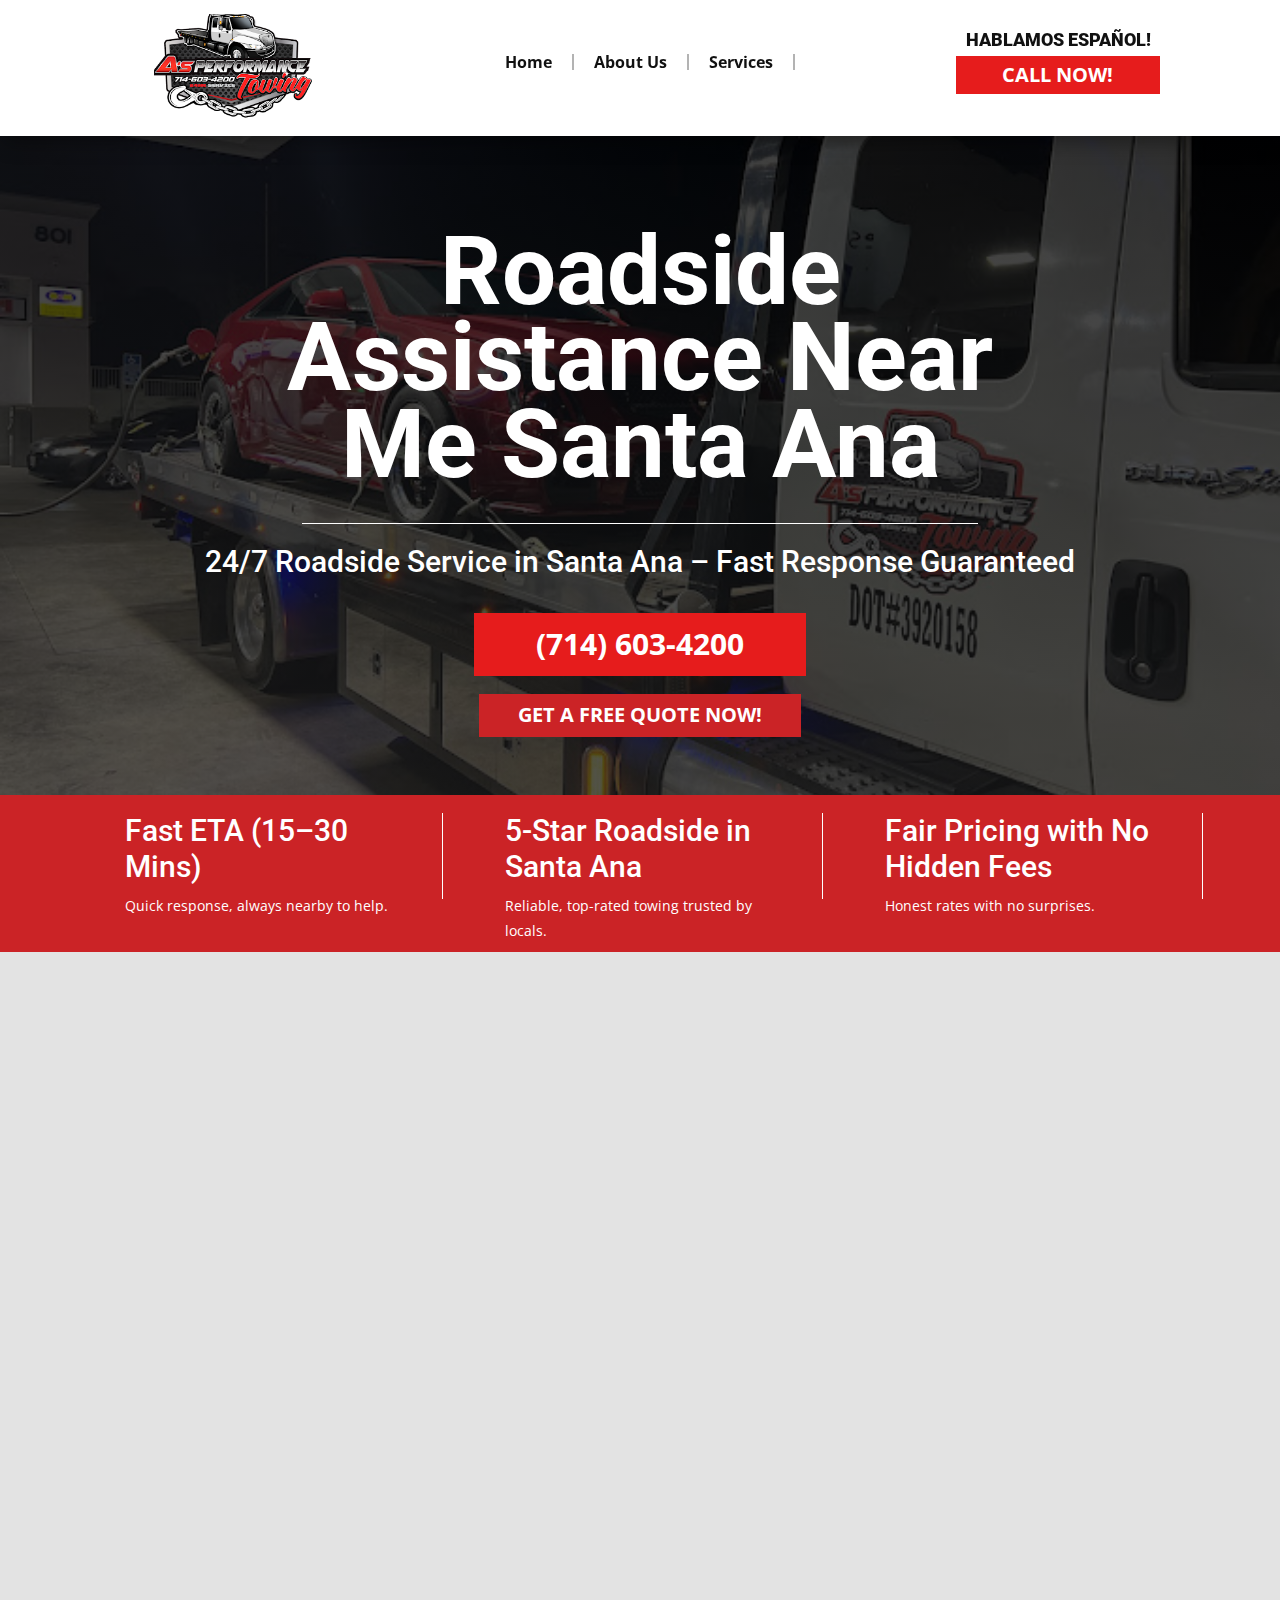
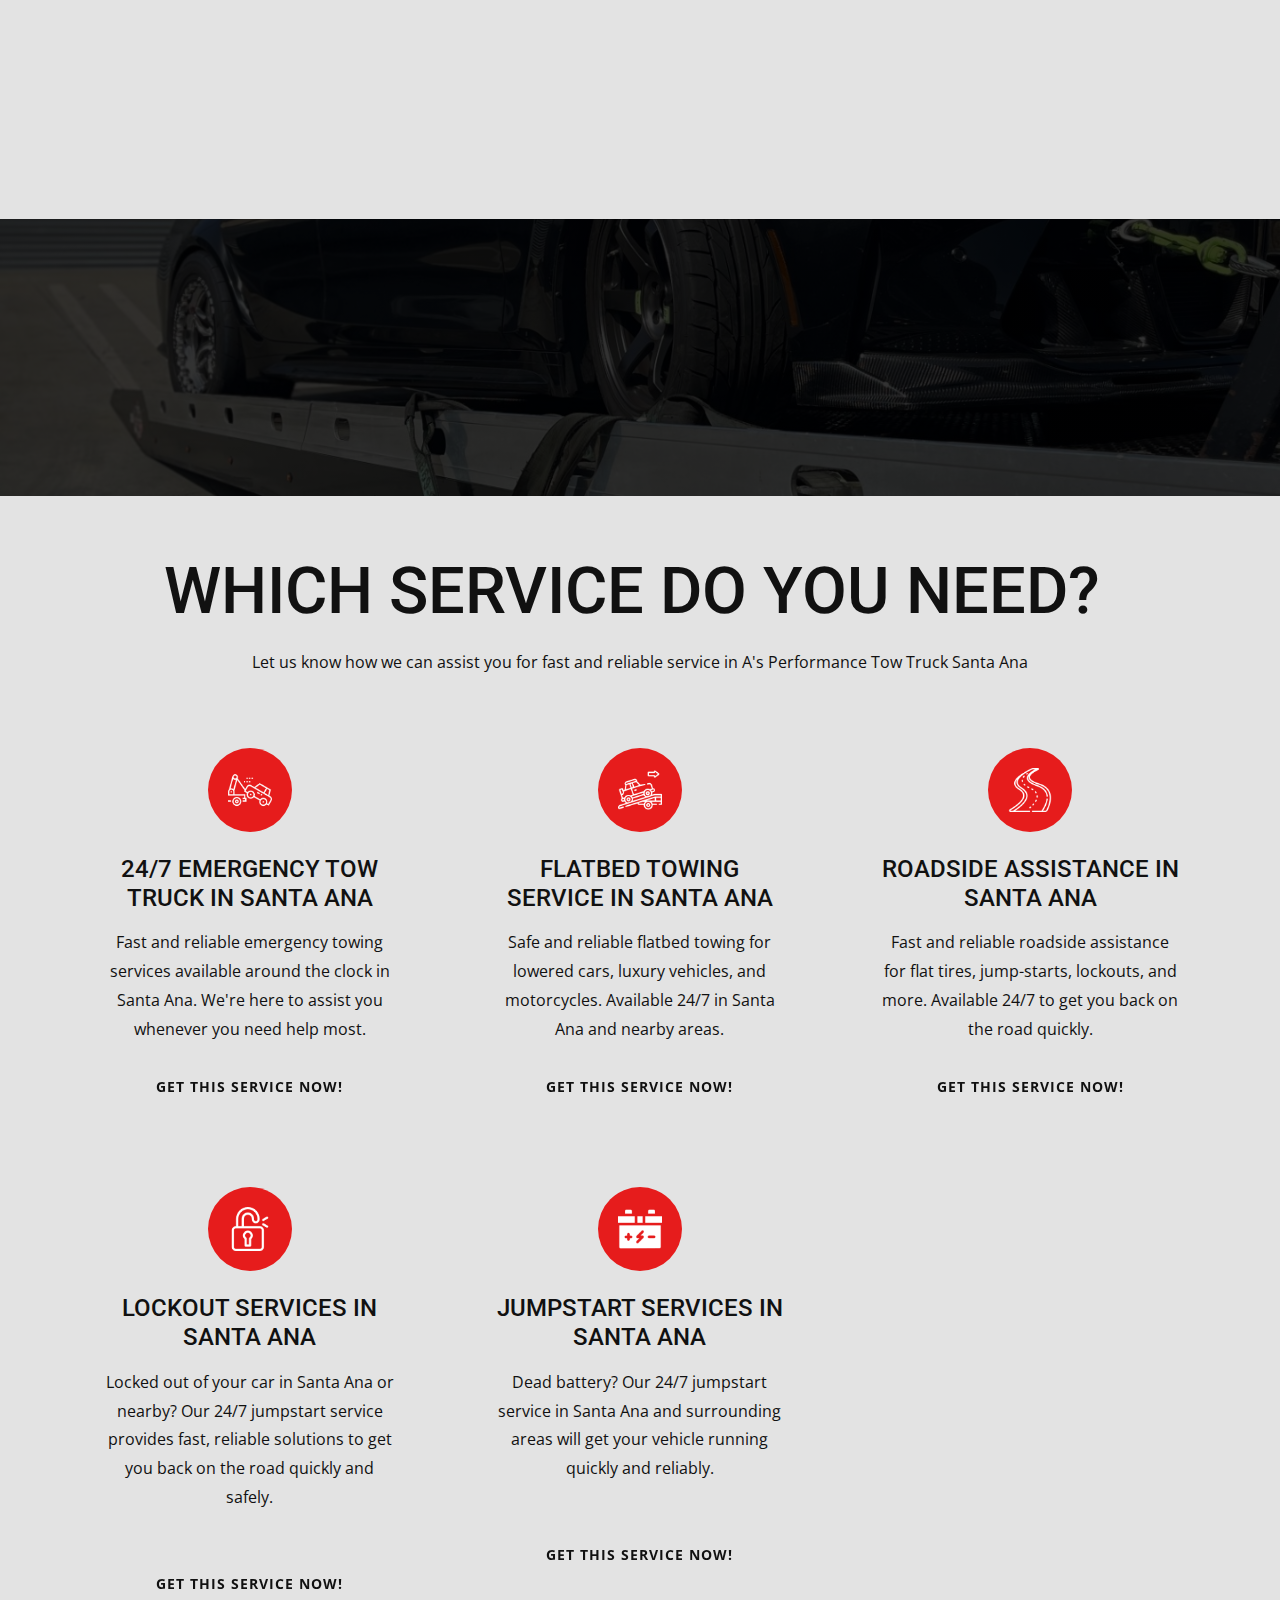
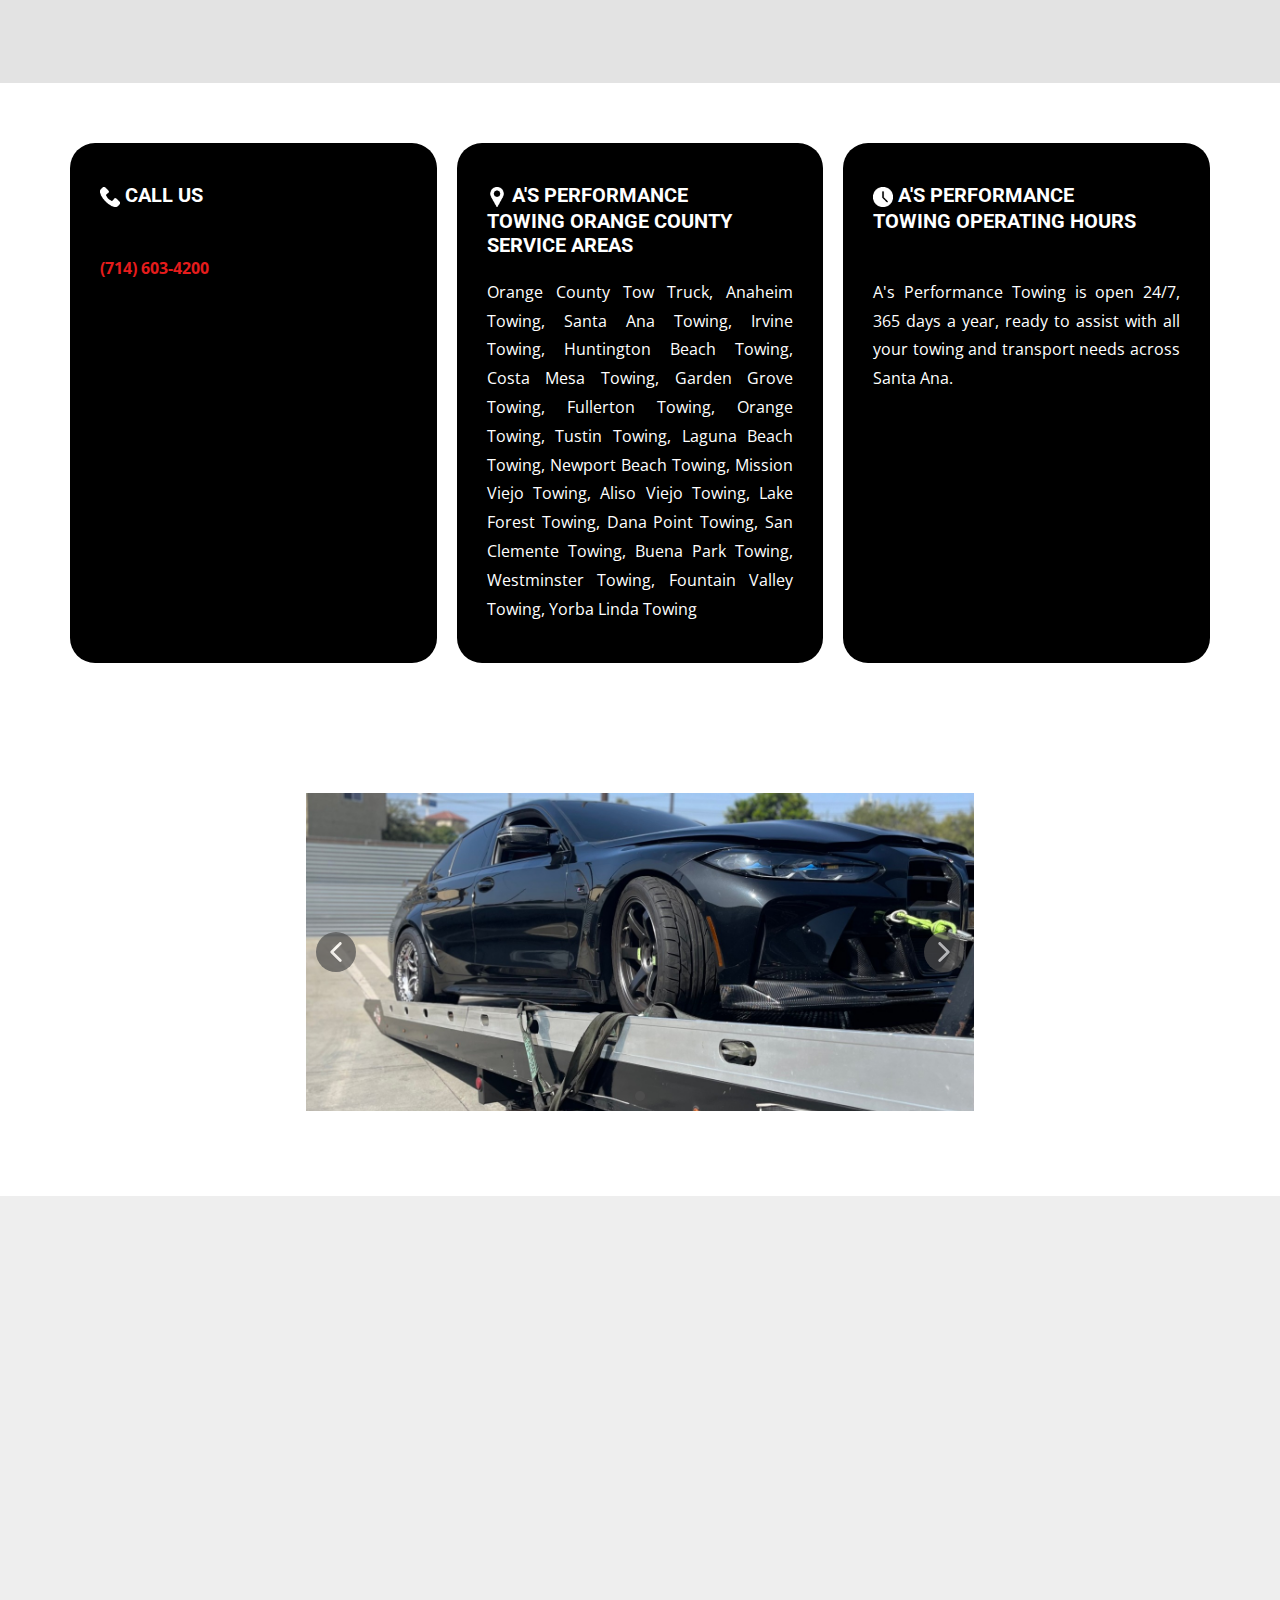
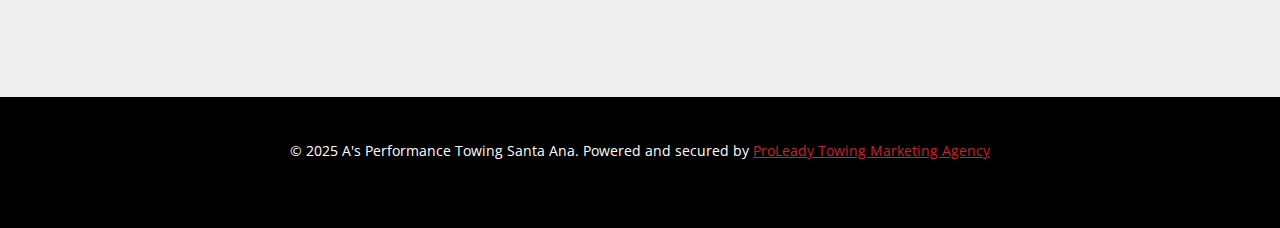
<file: Roadside-Assistance-Santa-Ana.html>
<!DOCTYPE html>
<html style="font-size: 16px;" lang="en-US"><head>
    <meta name="viewport" content="width=device-width, initial-scale=1.0">
    <meta charset="utf-8">
    <meta name="keywords" content="As Performance Towing Santa Ana, Towing Santa Ana, Roadside Assistance Santa Ana, Emergency Towing Santa Ana, Local Towing Services Santa Ana, Jumpstart Services Santa Ana, Flat Tire Assistance Santa Ana, Lockout Services Santa Ana, 24/7 Towing Santa Ana, Affordable Towing Santa Ana, Fast Towing Santa Ana, Vehicle Towing Santa Ana, Emergency Roadside Assistance Santa Ana, Santa Ana Towing Services, Orange County Towing Services, SoCal Towing Services.">
    <meta name="description" content="Need fast and reliable roadside assistance in Santa Ana? As Towing offers jump-starts in Santa Ana, lockout services in Santa Ana, and more. Call (714) 603-4200 for 24/7 help">
    <title>Top-Rated Roadside Assistance in Santa Ana | A's Towing | (714) 603-4200</title>
<script>
    function gdprConfirmed() {
        return true;
    }
    if (gdprConfirmed()) {
    document.write("\
    <!-- Google Tag Manager -->\
    <gascript>(function(w,d,s,l,i){w[l]=w[l]||[];w[l].push({'gtm.start':\
    new Date().getTime(),event:'gtm.js'});var f=d.getElementsByTagName(s)[0],\
    j=d.createElement(s),dl=l!='dataLayer'?'&l='+l:'';j.async=true;j.src=\
    'https://www.googletagmanager.com/gtm.js?id='+i+dl;f.parentNode.insertBefore(j,f);\
    })(window,document,'script','dataLayer','GTM-N93NXMQF');</gascript>\
    <!-- End Google Tag Manager -->\
    ".replace(/gascript/g, 'script'));
    }
    </script>
    <link rel="stylesheet" href="nicepage.css" media="screen">
<link rel="stylesheet" href="Roadside-Assistance-Santa-Ana.css" media="screen">
    <script class="u-script" type="text/javascript" src="jquery-1.9.1.min.js" defer=""></script>
    <script class="u-script" type="text/javascript" src="nicepage.js" defer=""></script>
    <meta name="generator" content="ProLeady Agency By Bruce Arias">
    <meta property="og:title" content="24/7 Roadside Assistance in Santa Ana | As Towing 📞 (714) 603-4200">
    <meta property="og:description" content="Stranded in Santa Ana? As Towing is here to help with quick jump-starts, lockout services, and more. Available 24/7! Call now: (714) 603-4200">
    <meta property="og:image" content="https://astowingsantaana.com/images/astowingshare2.png">
    <meta property="og:url" content="https://astowingsantaana.com/roadside-assistance-santa-ana">
    <link rel="icon" href="images/favicon.png">
    
    
    
    
    
    
    
    
    
    
    <link id="u-theme-google-font" rel="stylesheet" href="https://fonts.googleapis.com/css?family=Roboto:100,100i,300,300i,400,400i,500,500i,700,700i,900,900i|Open+Sans:300,300i,400,400i,500,500i,600,600i,700,700i,800,800i">
    <link id="u-page-google-font" rel="stylesheet" href="https://fonts.googleapis.com/css?family=Ubuntu:300,300i,400,400i,500,500i,700,700i">
    <script type="application/ld+json">{
		"@context": "http://schema.org",
		"@type": "Organization",
		"name": "As Towing Santa Ana"
}</script>
    <meta name="theme-color" content="#cb2326">
    <meta property="og:type" content="website">
  <script async="" src="https://www.googletagmanager.com/gtag/js?id=G-Y3MV7WQMCM"></script>
<script>
  window.dataLayer = window.dataLayer || [];
  function gtag(){dataLayer.push(arguments);}
  gtag('js', new Date());

  gtag('config', 'G-Y3MV7WQMCM');
	  gtag('config', 'AW-11426841161');
</script>

<script>
  gtag('config', 'AW-11426841161/O-wJCIv-o7IZEMmE38gq', {
    'phone_conversion_number': '(714) 603-4200'
  });
</script>

<script type="application/ld+json">
{
  "@context": "https://schema.org",
  "@type": "LocalBusiness",
  "name": "A's Performance Towing",
  "image": "https://yourwebsite.com/images/logo.jpg", 
  "url": "https://yourwebsite.com",
  "telephone": "+17146034200",
  "address": {
    "@type": "PostalAddress",
    "streetAddress": "1633 W 11th St",
    "addressLocality": "Santa Ana",
    "addressRegion": "CA",
    "postalCode": "92703",
    "addressCountry": "US"
  },
  "geo": {
    "@type": "GeoCoordinates",
    "latitude": "33.746245",
    "longitude": "-117.858096"
  },
  "openingHours": "Mo-Su 00:00-24:00",
  "priceRange": "$",
  "areaServed": ["Santa Ana, CA", "Orange County, CA", "Tustin, CA", "Garden Grove, CA", "Costa Mesa, CA"],
  "description": "A's Performance Towing provides fast, reliable 24/7 towing services and roadside assistance, including jumpstarts, flat tire changes, and lockout help across Santa Ana and surrounding areas.",
  "makesOffer": [
    {
      "@type": "Offer",
      "name": "Towing Services",
      "description": "Fast and reliable towing services in Santa Ana and surrounding areas.",
      "price": "Call for a quote"
    },
    {
      "@type": "Offer",
      "name": "Roadside Assistance",
      "description": "24/7 roadside assistance, including jumpstarts, flat tire changes, and lockout services.",
      "price": "Call for a quote"
    },
    {
      "@type": "Offer",
      "name": "Emergency Towing",
      "description": "Immediate towing for emergencies in Santa Ana and surrounding areas.",
      "price": "Call for a quote"
    }
  ]
}
</script>
<meta data-intl-tel-input-cdn-path="intlTelInput/"></head>
  <body data-path-to-root="./" data-include-products="false" class="u-body u-white u-xl-mode" data-lang="en"><!-- Google Tag Manager (noscript) -->
    <noscript><iframe src="https://www.googletagmanager.com/ns.html?id=GTM-N93NXMQF" height="0" width="0" style="display:none;visibility:hidden"></iframe></noscript>
<!-- End Google Tag Manager (noscript) --><header class="u-box-shadow u-clearfix u-header u-sticky u-sticky-2265 u-white u-header" id="sec-3fd7"><div class="u-clearfix u-sheet u-sheet-1">
        <img class="u-image u-image-contain u-image-default u-preserve-proportions u-image-1" src="images/unnamed.png" alt="Tow Truck Near Me Santa Ana" data-image-width="265" data-image-height="265" data-href="./" data-page-id="6393945">
        <h2 class="u-text u-text-default u-text-1"> HABLAMOS ESPAÑOL!</h2>
        <a href="tel:(714) 603-4200" class="infinite u-align-left u-border-active-palette-2-base u-border-hover-palette-2-base u-border-none u-btn u-button-style u-palette-2-base u-text-active-black u-text-body-alt-color u-text-hover-white u-btn-1" data-animation-name="pulse" data-animation-duration="1000" data-animation-delay="0" data-animation-direction="">CALL NOW!</a>
        <nav class="u-menu u-menu-one-level u-offcanvas u-menu-1" data-responsive-from="MD">
          <div class="menu-collapse" style="font-size: 1rem; letter-spacing: 0px; font-weight: 700;">
            <a class="u-button-style u-custom-active-border-color u-custom-active-color u-custom-border u-custom-border-color u-custom-borders u-custom-hover-border-color u-custom-hover-color u-custom-left-right-menu-spacing u-custom-padding-bottom u-custom-text-active-color u-custom-text-color u-custom-text-hover-color u-custom-top-bottom-menu-spacing u-hamburger-link u-nav-link u-text-active-palette-1-base u-text-hover-palette-2-base u-hamburger-link-1" href="#">
              <svg class="u-svg-link" viewBox="0 0 24 24"><use xlink:href="#menu-hamburger"></use></svg>
              <svg class="u-svg-content" version="1.1" id="menu-hamburger" viewBox="0 0 16 16" x="0px" y="0px" xmlns:xlink="http://www.w3.org/1999/xlink" xmlns="http://www.w3.org/2000/svg"><g><rect y="1" width="16" height="2"></rect><rect y="7" width="16" height="2"></rect><rect y="13" width="16" height="2"></rect>
</g></svg>
            </a>
          </div>
          <div class="u-custom-menu u-nav-container">
            <ul class="u-nav u-spacing-0 u-unstyled u-nav-1"><li class="u-nav-item"><a class="u-border-2 u-border-active-grey-30 u-border-grey-30 u-border-hover-grey-30 u-border-no-bottom u-border-no-left u-border-no-top u-button-style u-nav-link u-text-active-palette-2-base u-text-body-color u-text-hover-palette-2-base" href="#" style="padding: 0px 20px;">Home</a>
</li><li class="u-nav-item"><a class="u-border-2 u-border-active-grey-30 u-border-grey-30 u-border-hover-grey-30 u-border-no-bottom u-border-no-left u-border-no-top u-button-style u-nav-link u-text-active-palette-2-base u-text-body-color u-text-hover-palette-2-base" href="./#sec-b38c" data-page-id="6393945" style="padding: 0px 20px;">About Us</a>
</li><li class="u-nav-item"><a class="u-border-2 u-border-active-grey-30 u-border-grey-30 u-border-hover-grey-30 u-border-no-bottom u-border-no-left u-border-no-top u-button-style u-nav-link u-text-active-palette-2-base u-text-body-color u-text-hover-palette-2-base" href="./#sec-c587" data-page-id="6393945" style="padding: 0px 20px;">Services</a>
</li></ul>
          </div>
          <div class="u-custom-menu u-nav-container-collapse">
            <div class="u-black u-container-style u-inner-container-layout u-opacity u-opacity-95 u-sidenav">
              <div class="u-inner-container-layout u-sidenav-overflow">
                <div class="u-menu-close"></div>
                <ul class="u-align-center u-nav u-popupmenu-items u-unstyled u-nav-2"><li class="u-nav-item"><a class="u-button-style u-nav-link" href="#">Home</a>
</li><li class="u-nav-item"><a class="u-button-style u-nav-link" href="./#sec-b38c" data-page-id="6393945">About Us</a>
</li><li class="u-nav-item"><a class="u-button-style u-nav-link" href="./#sec-c587" data-page-id="6393945">Services</a>
</li></ul>
              </div>
            </div>
            <div class="u-black u-menu-overlay u-opacity u-opacity-70"></div>
          </div>
          <style class="menu-style">@media (max-width: 939px) {
                    [data-responsive-from="MD"] .u-nav-container {
                        display: none;
                    }
                    [data-responsive-from="MD"] .menu-collapse {
                        display: block;
                    }
                }</style>
        </nav>
      </div></header>
    <section class="u-align-center u-clearfix u-gradient u-image u-section-1" id="sec-db91" data-image-width="680" data-image-height="510">
      <div class="u-clearfix u-sheet u-sheet-1">
        <h1 class="u-align-center u-text u-text-body-alt-color u-text-1"> Roadside Assistance Near Me Santa Ana</h1>
        <div class="custom-expanded u-border-1 u-border-white u-line u-line-horizontal u-line-1"></div>
        <h2 class="u-text u-text-body-alt-color u-text-default u-text-2"> 24/7 Roadside Service in Santa Ana – Fast Response Guaranteed<br>
        </h2>
        <a href="tel:(714) 603-4200" class="u-align-left u-border-active-palette-2-base u-border-hover-palette-2-base u-border-none u-btn u-button-style u-palette-2-base u-text-active-custom-color-1 u-text-body-alt-color u-text-hover-white u-btn-1"> (714) 603-4200</a>
        <a href="tel:(714) 603-4200" class="u-align-left u-border-active-palette-2-base u-border-hover-palette-2-base u-border-none u-btn u-button-style u-palette-1-base u-text-active-custom-color-1 u-text-body-alt-color u-text-hover-white u-btn-2">Get a free quote now!</a>
        <div class="u-clearfix u-custom-html u-expanded-width u-custom-html-1">
          <script type="application/ld+json"> {
  "@context": "https://schema.org",
  "@type": "LocalBusiness",
  "name": "Chato's Auto Transport & RV Towing",
  "image": "https://chatosrvtowingsd.com/logo.png", 
  "url": "https://chatosrvtowingsd.com",
  "telephone": "+17605321964",
  "address": {
    "@type": "PostalAddress",
    "streetAddress": "1572 Bear Valley Pkwy",
    "addressLocality": "Escondido",
    "addressRegion": "CA",
    "postalCode": "92027",
    "addressCountry": "US"
  },
  "geo": {
    "@type": "GeoCoordinates",
    "latitude": "33.117883",
    "longitude": "-117.086879"
  },
  "openingHours": "Mo-Su 08:00-20:00",
  "priceRange": "$",
  "areaServed": ["San Diego, CA", "Escondido, CA"],
  "description": "Chato's Auto Transport & RV Towing offers reliable towing services in San Diego, specializing in RV towing, auto transport, and roadside assistance.",
  "makesOffer": [
    {
      "@type": "Offer",
      "name": "RV Towing",
      "description": "Professional RV towing services in San Diego and surrounding areas.",
      "price": "Call for a quote"
    },
    {
      "@type": "Offer",
      "name": "Auto Transport",
      "description": "Safe and reliable auto transport services in Escondido and San Diego.",
      "price": "Call for a quote"
    },
    {
      "@type": "Offer",
      "name": "Roadside Assistance",
      "description": "24/7 emergency roadside assistance, including towing and jump-start services.",
      "price": "Call for a quote"
    }
  ]
} </script>
        </div>
      </div>
    </section>
    <section class="u-clearfix u-container-align-center u-palette-1-base u-section-2" id="sec-622a" data-image-width="4288" data-image-height="2848">
      <div class="u-clearfix u-sheet u-valign-middle u-sheet-1">
        <div class="u-expanded-width u-list u-list-1">
          <div class="u-repeater u-repeater-1">
            <div class="u-align-left u-container-align-left u-container-style u-list-item u-repeater-item u-shape-rectangle u-list-item-1">
              <div class="u-container-layout u-similar-container u-container-layout-1">
                <h5 class="u-text u-text-body-alt-color u-text-1"> Fast ETA&nbsp;(15–30 Mins)<br>
                </h5>
                <p class="u-text u-text-body-alt-color u-text-2"> Quick response, always nearby to help.</p>
                <div class="u-border-1 u-border-white u-hidden-xs u-line u-line-vertical u-line-1"></div>
              </div>
            </div>
            <div class="u-align-left u-container-align-left u-container-style u-list-item u-repeater-item u-shape-rectangle u-list-item-2">
              <div class="u-container-layout u-similar-container u-container-layout-2">
                <h5 class="u-text u-text-body-alt-color u-text-3"> 5-Star Roadside in Santa Ana</h5>
                <p class="u-text u-text-body-alt-color u-text-4"> Reliable, top-rated towing trusted by locals.<br>
                </p>
                <div class="u-border-1 u-border-white u-hidden-xs u-line u-line-vertical u-line-2"></div>
              </div>
            </div>
            <div class="u-align-left u-container-align-left u-container-style u-list-item u-repeater-item u-shape-rectangle u-list-item-3">
              <div class="u-container-layout u-similar-container u-container-layout-3">
                <h5 class="u-text u-text-body-alt-color u-text-5"> Fair Pricing with No Hidden Fees</h5>
                <p class="u-text u-text-body-alt-color u-text-6"> Honest rates with no surprises.<br>
                </p>
                <div class="u-border-1 u-border-white u-hidden-xs u-line u-line-vertical u-line-3"></div>
              </div>
            </div>
          </div>
        </div>
      </div>
    </section>
    <section class="u-clearfix u-container-align-center u-custom-color-1 u-section-3" id="sec-b38c">
      <div class="u-clearfix u-sheet u-valign-middle u-sheet-1">
        <div class="data-layout-selected u-clearfix u-expanded-width u-layout-wrap u-layout-wrap-1">
          <div class="u-layout">
            <div class="u-layout-row">
              <div class="u-align-left u-container-align-left u-container-style u-layout-cell u-size-37 u-layout-cell-1" data-animation-name="customAnimationIn" data-animation-duration="750" data-animation-delay="250">
                <div class="u-container-layout u-container-layout-1">
                  <h3 class="u-text u-text-1" data-animation-name="customAnimationIn" data-animation-duration="750" data-animation-delay="250"> Top Rated ​24/7 Roadside Assistance In Santa Ana<br>
                  </h3>
                  <p class="u-text u-text-2"> A's Performance Tow Truck Santa Ana provides fast, reliable 24/7 roadside assistance in Santa Ana. Whether you need a battery jumpstart Santa Ana, car lockout Santa Ana, or quick towing Santa Ana, our skilled team ensures safe, efficient service. Available around the clock, we’re here to help you get back on the road, fast! Call us anytime for reliable emergency assistance.<br>
                  </p>
                  <div class="u-expanded-width u-list u-list-1">
                    <div class="u-repeater u-repeater-1">
                      <div class="u-container-style u-list-item u-repeater-item">
                        <div class="u-container-layout u-similar-container u-container-layout-2">
                          <h5 class="u-align-left u-text u-text-3"> Top-Rated Roadside Assistance Near me in Santa Ana<br>
                          </h5>
                          <ul class="u-align-left u-custom-list u-text u-text-4">
                            <li style="padding-left: 5px;">
                              <div class="u-list-icon u-text-palette-2-light-1">
                                <div>✔</div>
                              </div> Affordable and competitive towing rates
                            </li>
                            <li style="padding-left: 5px;">
                              <div class="u-list-icon u-text-palette-2-light-1">
                                <div>✔</div>
                              </div> Our Towing ETA's Are 30 Minutes Or Less
                            </li>
                            <li style="padding-left: 5px;">
                              <div class="u-list-icon u-text-palette-2-light-1">
                                <div>✔</div>
                              </div>
                            </li>
                            <li style="padding-left: 5px;">
                              <div class="u-list-icon u-text-palette-2-light-1">
                                <div>✔</div>
                              </div> 24/7 Tow Trucks Near You Santa Ana<br>
                            </li>
                            <li style="padding-left: 5px;">
                              <div class="u-list-icon u-text-palette-2-light-1">
                                <div>✔</div>
                              </div>Locally Own &amp; Operated
                            </li>
                            <li style="padding-left: 5px;">
                              <div class="u-list-icon u-text-palette-2-light-1">
                                <div>✔</div>
                              </div> Local &amp; Long-Distance Towing<br>
                            </li>
                          </ul>
                        </div>
                      </div>
                    </div>
                  </div>
                  <h3 class="u-text u-text-default u-text-5"> Call Now: <span class="u-text-palette-2-dark-1">
                      <a href="tel:(714) 603-4200" class="infinite u-active-none u-border-none u-btn u-button-link u-button-style u-hover-none u-none u-text-palette-2-base u-btn-1" data-animation-out="0"> (714) 603-4200</a>
                    </span>
                  </h3>
                </div>
              </div>
              <div class="u-container-align-center u-container-style u-image u-layout-cell u-radius u-size-23 u-uploaded-video u-image-1" data-animation-name="customAnimationIn" data-animation-duration="1250" data-animation-delay="0" data-image-width="382" data-image-height="510">
                <div class="u-container-layout u-valign-middle u-container-layout-3"></div>
              </div>
            </div>
          </div>
        </div>
      </div>
    </section>
    <section class="u-clearfix u-image u-shading u-section-4" id="sec-62be" data-image-width="1200" data-image-height="1600">
      <div class="u-clearfix u-sheet u-valign-middle u-sheet-1">
        <div class="custom-expanded data-layout-selected u-clearfix u-layout-wrap u-layout-wrap-1">
          <div class="u-layout">
            <div class="u-layout-row">
              <div class="u-align-left u-container-align-left u-container-style u-layout-cell u-left-cell u-size-37 u-layout-cell-1" data-animation-name="customAnimationIn" data-animation-duration="1000" data-animation-delay="300">
                <div class="u-container-layout u-container-layout-1">
                  <h3 class="u-align-left u-custom-font u-font-ubuntu u-text u-text-1">Tambien hablamos español -<br> Grúas near me Santa Ana CA 
                  </h3>
                </div>
              </div>
              <div class="u-align-left u-container-align-center-lg u-container-align-center-md u-container-align-center-xl u-container-align-left u-container-align-left-sm u-container-align-left-xs u-container-style u-layout-cell u-right-cell u-size-23 u-layout-cell-2" data-animation-name="customAnimationIn" data-animation-duration="750" data-animation-delay="0">
                <div class="u-container-layout u-valign-middle u-container-layout-2">
                  <a href="tel:(714) 603-4200" class="u-active-palette-2-base u-align-center-lg u-align-center-md u-align-center-xl u-align-left-sm u-align-left-xs u-border-active-white u-border-hover-white u-border-none u-btn u-button-style u-hover-palette-2-base u-palette-2-base u-text-active-white u-text-hover-white u-text-white u-btn-1"> Llámanos! ​(714) 603-4200</a>
                </div>
              </div>
            </div>
          </div>
        </div>
      </div>
    </section>
    <section class="u-align-center u-clearfix u-container-align-center u-custom-color-1 u-section-5" id="sec-c587">
      <div class="u-clearfix u-sheet u-valign-middle-lg u-valign-middle-md u-valign-middle-sm u-valign-middle-xl u-sheet-1">
        <h2 class="u-align-center u-text u-text-default u-text-1"> WHICH SERVICE DO YOU NEED?&nbsp;<br>
        </h2>
        <p class="u-align-center u-text u-text-default u-text-2"> Let us know how we can assist you for fast and reliable service in​ ​A's Performance Tow Truck Santa Ana<br>
        </p>
        <div class="u-expanded-width u-layout-grid u-list u-list-1">
          <div class="u-repeater u-repeater-1">
            <div class="u-align-center u-container-align-center u-container-style u-list-item u-repeater-item u-video-cover" data-animation-name="" data-animation-duration="0" data-animation-delay="0" data-animation-direction="">
              <div class="u-container-layout u-similar-container u-valign-top u-container-layout-1">
                <span class="u-align-center u-file-icon u-icon u-icon-circle u-palette-2-base u-text-white u-icon-1"><img src="images/1367365-7402b82f.png" alt=""></span>
                <h3 class="u-align-center u-text u-text-3"> 24/7 EMERGENCY TOW TRUCK IN SANTA ANA</h3>
                <p class="u-align-center u-text u-text-default u-text-4"> Fast and reliable emergency towing services available around the clock in Santa Ana. We're here to assist you whenever you need help most.<br>
                </p>
                <a href="tel:(714) 603-4200" class="infinite u-active-none u-align-center u-border-2 u-border-active-black u-border-hover-grey-75 u-border-no-left u-border-no-right u-border-no-top u-border-palette-2-base u-btn u-button-style u-hover-none u-none u-text-body-color u-btn-1" data-animation-name="pulse" data-animation-duration="1000" data-animation-delay="0" data-animation-direction=""> get this service now!</a>
              </div>
            </div>
            <div class="u-align-center u-container-align-center u-container-style u-list-item u-repeater-item u-video-cover" data-animation-name="" data-animation-duration="0" data-animation-delay="0" data-animation-direction="">
              <div class="u-container-layout u-similar-container u-valign-top u-container-layout-2">
                <span class="u-align-center u-file-icon u-icon u-icon-circle u-palette-2-base u-text-white u-icon-2"><img src="images/3347830-998fc2ce.png" alt=""></span>
                <h3 class="u-align-center u-text u-text-5"> FLATBED TOWING SERVICE IN SANTA ANA<br>
                </h3>
                <p class="u-align-center u-text u-text-default u-text-6"> Safe and reliable flatbed towing for lowered cars, luxury vehicles, and motorcycles. Available 24/7 in Santa Ana and nearby areas.<br>
                </p>
                <a href="tel:(714) 603-4200" class="infinite u-active-none u-align-center u-border-2 u-border-active-black u-border-hover-grey-75 u-border-no-left u-border-no-right u-border-no-top u-border-palette-2-base u-btn u-button-style u-hover-none u-none u-text-body-color u-btn-2" data-animation-name="pulse" data-animation-duration="1000" data-animation-delay="0" data-animation-direction=""> get this service now!</a>
              </div>
            </div>
            <div class="u-align-center u-container-align-center u-container-style u-list-item u-repeater-item u-video-cover" data-animation-name="" data-animation-duration="0" data-animation-delay="0" data-animation-direction="">
              <div class="u-container-layout u-similar-container u-valign-top u-container-layout-3">
                <span class="u-align-center u-file-icon u-icon u-icon-circle u-palette-2-base u-text-white u-icon-3"><img src="images/2554952-48855111.png" alt=""></span>
                <h3 class="u-align-center u-text u-text-7"> ROADSIDE ASSISTANCE IN SANTA ANA<br>
                </h3>
                <p class="u-align-center u-text u-text-default u-text-8"> Fast and reliable roadside assistance for flat tires, jump-starts, lockouts, and more. Available 24/7 to get you back on the road quickly.<br>
                </p>
                <a href="tel:(714) 603-4200" class="infinite u-active-none u-align-center u-border-2 u-border-active-black u-border-hover-grey-75 u-border-no-left u-border-no-right u-border-no-top u-border-palette-2-base u-btn u-button-style u-hover-none u-none u-text-body-color u-btn-3" data-animation-name="pulse" data-animation-duration="1000" data-animation-delay="0" data-animation-direction=""> get this service now!</a>
              </div>
            </div>
            <div class="u-align-center u-container-align-center u-container-style u-list-item u-repeater-item u-video-cover" data-animation-name="" data-animation-duration="0" data-animation-delay="0" data-animation-direction="">
              <div class="u-container-layout u-similar-container u-valign-top u-container-layout-4">
                <span class="u-align-center u-file-icon u-icon u-icon-circle u-palette-2-base u-text-white u-icon-4"><img src="images/193220-0a3d94f9.png" alt=""></span>
                <h3 class="u-align-center u-text u-text-9"> LOCKOUT SERVICES IN SANTA ANA<br>
                </h3>
                <p class="u-align-center u-text u-text-default u-text-10"> Locked out of your car in Santa Ana or nearby? Our 24/7 jumpstart service provides fast, reliable solutions to get you back on the road quickly and safely.<br>
                  <br>
                </p>
                <a href="tel:(714) 603-4200" class="infinite u-active-none u-align-center u-border-2 u-border-active-black u-border-hover-grey-75 u-border-no-left u-border-no-right u-border-no-top u-border-palette-2-base u-btn u-button-style u-hover-none u-none u-text-body-color u-btn-4" data-animation-name="pulse" data-animation-duration="1000" data-animation-delay="0" data-animation-direction=""> get this service now!</a>
              </div>
            </div>
            <div class="u-align-center u-container-align-center u-container-style u-list-item u-repeater-item u-video-cover" data-animation-name="" data-animation-duration="0" data-animation-delay="0" data-animation-direction="">
              <div class="u-container-layout u-similar-container u-valign-top u-container-layout-5">
                <span class="u-align-center u-file-icon u-icon u-icon-circle u-palette-2-base u-text-white u-icon-5"><img src="images/4173033-9716397c.png" alt=""></span>
                <h3 class="u-align-center u-text u-text-11"> JUMPSTART SERVICES IN SANTA ANA</h3>
                <p class="u-align-center u-text u-text-default u-text-12">Dead battery? Our 24/7 jumpstart service in Santa Ana and surrounding areas will get your vehicle running quickly and reliably.<br>
                  <br>
                </p>
                <a href="tel:(714) 603-4200" class="infinite u-active-none u-align-center u-border-2 u-border-active-black u-border-hover-grey-75 u-border-no-left u-border-no-right u-border-no-top u-border-palette-2-base u-btn u-button-style u-hover-none u-none u-text-body-color u-btn-5" data-animation-name="pulse" data-animation-duration="1000" data-animation-delay="0" data-animation-direction=""> get this service now!</a>
              </div>
            </div>
          </div>
        </div>
      </div>
    </section>
    <section class="u-align-center u-clearfix u-container-align-center u-section-6" id="sec-f7fc">
      <div class="u-clearfix u-sheet u-sheet-1">
        <div class="u-expanded-width u-list u-list-1">
          <div class="u-repeater u-repeater-1">
            <div class="u-black u-container-align-left u-container-style u-custom-item u-list-item u-radius u-repeater-item u-shape-round u-list-item-1">
              <div class="u-container-layout u-similar-container u-container-layout-1">
                <h5 class="u-align-left u-text u-text-1">
                  <span class="u-file-icon u-icon u-text-white" data-animation-name="" data-animation-duration="0" data-animation-delay="0" data-animation-direction=""><img src="images/31-de35359a.png" alt=""></span>&nbsp;Call Us<br>
                  <br>
                </h5>
                <p class="u-align-justify u-text u-text-2">
                  <a class="u-active-none u-border-none u-btn u-button-link u-button-style u-hover-none u-none u-text-palette-2-base u-btn-1" href="tel:(619) 536-8562"> (714) 603-4200<br>
                  </a>
                </p>
              </div>
            </div>
            <div class="u-black u-container-align-left u-container-style u-custom-item u-list-item u-radius u-repeater-item u-shape-round u-list-item-2">
              <div class="u-container-layout u-similar-container u-container-layout-2">
                <h5 class="u-align-left u-text u-text-3">
                  <span class="u-file-icon u-icon u-text-white" data-animation-name="" data-animation-duration="0" data-animation-delay="0" data-animation-direction=""><img src="images/31-0f572cc8.png" alt=""></span> A's Performance Towing Orange County&nbsp; service areas<br>
                </h5>
                <p class="u-align-justify u-text u-text-4"> Orange County Tow Truck, Anaheim Towing, Santa Ana Towing, Irvine Towing, Huntington Beach Towing, Costa Mesa Towing, Garden Grove Towing, Fullerton Towing, Orange Towing, Tustin Towing, Laguna Beach Towing, Newport Beach Towing, Mission Viejo Towing, Aliso Viejo Towing, Lake Forest Towing, Dana Point Towing, San Clemente Towing, Buena Park Towing, Westminster Towing, Fountain Valley Towing, Yorba Linda Towing</p>
              </div>
            </div>
            <div class="u-black u-container-align-left u-container-style u-custom-item u-list-item u-radius u-repeater-item u-shape-round u-list-item-3">
              <div class="u-container-layout u-similar-container u-container-layout-3">
                <h5 class="u-align-left u-text u-text-5">
                  <span class="u-file-icon u-icon u-text-white" data-animation-name="" data-animation-duration="0" data-animation-delay="0" data-animation-direction=""><img src="images/31-21b799be.png" alt=""></span>&nbsp;​​A's Performance Towing Operating Hours<br>
                  <br>
                </h5>
                <p class="u-align-justify u-text u-text-6"> A's Performance Towing is open 24/7, 365 days a year, ready to assist with all your towing and transport needs across Santa Ana.<br>
                  <br>
                  <br>
                  <br>
                  <br>
                  <br>
                  <br>
                </p>
              </div>
            </div>
          </div>
        </div>
      </div>
    </section>
    <section class="u-align-center u-clearfix u-container-align-center u-section-7" id="sec-a141">
      <div class="u-clearfix u-sheet u-valign-middle-lg u-valign-middle-md u-valign-middle-sm u-valign-middle-xl u-sheet-1">
        <div class="u-carousel u-expanded-width-xs u-gallery u-gallery-slider u-layout-carousel u-lightbox u-no-transition u-show-text-on-hover u-gallery-1" id="carousel-79e2" data-interval="5000" data-u-ride="carousel">
          <ol class="u-absolute-hcenter u-carousel-indicators u-carousel-indicators-1">
            <li data-u-target="#carousel-79e2" data-u-slide-to="0" class="u-active u-grey-70 u-shape-circle" style="width: 10px; height: 10px;"></li>
          </ol>
          <div class="u-carousel-inner u-gallery-inner" role="listbox">
            <div class="u-active u-carousel-item u-effect-fade u-gallery-item u-carousel-item-1">
              <div class="u-back-slide" data-image-width="1440" data-image-height="1920">
                <img class="u-back-image u-expanded" src="images/IMG_2042-vanessavelazquez.jpeg" alt="Roadside Assistance Santa Ana">
              </div>
              <div class="u-align-center u-over-slide u-shading u-valign-bottom u-over-slide-1"></div>
            </div>
          </div>
          <a class="u-absolute-vcenter u-carousel-control u-carousel-control-prev u-grey-70 u-icon-circle u-opacity u-opacity-70 u-spacing-10 u-text-white u-carousel-control-1" href="#carousel-79e2" role="button" data-u-slide="prev">
            <span aria-hidden="true">
              <svg viewBox="0 0 451.847 451.847"><path d="M97.141,225.92c0-8.095,3.091-16.192,9.259-22.366L300.689,9.27c12.359-12.359,32.397-12.359,44.751,0
c12.354,12.354,12.354,32.388,0,44.748L173.525,225.92l171.903,171.909c12.354,12.354,12.354,32.391,0,44.744
c-12.354,12.365-32.386,12.365-44.745,0l-194.29-194.281C100.226,242.115,97.141,234.018,97.141,225.92z"></path></svg>
            </span>
            <span class="sr-only">
              <svg viewBox="0 0 451.847 451.847"><path d="M97.141,225.92c0-8.095,3.091-16.192,9.259-22.366L300.689,9.27c12.359-12.359,32.397-12.359,44.751,0
c12.354,12.354,12.354,32.388,0,44.748L173.525,225.92l171.903,171.909c12.354,12.354,12.354,32.391,0,44.744
c-12.354,12.365-32.386,12.365-44.745,0l-194.29-194.281C100.226,242.115,97.141,234.018,97.141,225.92z"></path></svg>
            </span>
          </a>
          <a class="u-absolute-vcenter u-carousel-control u-carousel-control-next u-grey-70 u-icon-circle u-opacity u-opacity-70 u-spacing-10 u-text-white u-carousel-control-2" href="#carousel-79e2" role="button" data-u-slide="next">
            <span aria-hidden="true">
              <svg viewBox="0 0 451.846 451.847"><path d="M345.441,248.292L151.154,442.573c-12.359,12.365-32.397,12.365-44.75,0c-12.354-12.354-12.354-32.391,0-44.744
L278.318,225.92L106.409,54.017c-12.354-12.359-12.354-32.394,0-44.748c12.354-12.359,32.391-12.359,44.75,0l194.287,194.284
c6.177,6.18,9.262,14.271,9.262,22.366C354.708,234.018,351.617,242.115,345.441,248.292z"></path></svg>
            </span>
            <span class="sr-only">
              <svg viewBox="0 0 451.846 451.847"><path d="M345.441,248.292L151.154,442.573c-12.359,12.365-32.397,12.365-44.75,0c-12.354-12.354-12.354-32.391,0-44.744
L278.318,225.92L106.409,54.017c-12.354-12.359-12.354-32.394,0-44.748c12.354-12.359,32.391-12.359,44.75,0l194.287,194.284
c6.177,6.18,9.262,14.271,9.262,22.366C354.708,234.018,351.617,242.115,345.441,248.292z"></path></svg>
            </span>
          </a>
        </div>
      </div>
    </section>
    <section class="u-clearfix u-grey-light-2 u-typography-custom-page-typography-12--Map u-section-8" id="sec-8e5b">
      <div class="u-absolute-hcenter u-expanded u-grey-light-2 u-map">
        <div class="embed-responsive">
          <iframe class="embed-responsive-item" src="https://maps.google.com/maps?output=embed&amp;q=Orange%20County&amp;z=9&amp;t=m" data-map="[base64]"></iframe>
        </div>
      </div>
    </section>
    
    
    
    <footer class="u-align-center u-black u-clearfix u-container-align-center u-footer u-footer" id="sec-75cc"><div class="u-clearfix u-sheet u-sheet-1">
        <p class="u-small-text u-text u-text-variant u-text-1"> © 2025 ​​A's Performance Towing Santa Ana. Powered and secured by <a href="https://proleadyagency.com/" class="u-active-none u-border-none u-btn u-button-link u-button-style u-hover-none u-none u-text-palette-1-base u-btn-1" target="_blank">ProLeady Towing Marketing Agency</a>
        </p>
      </div></footer>
  
</body></html>
</file>
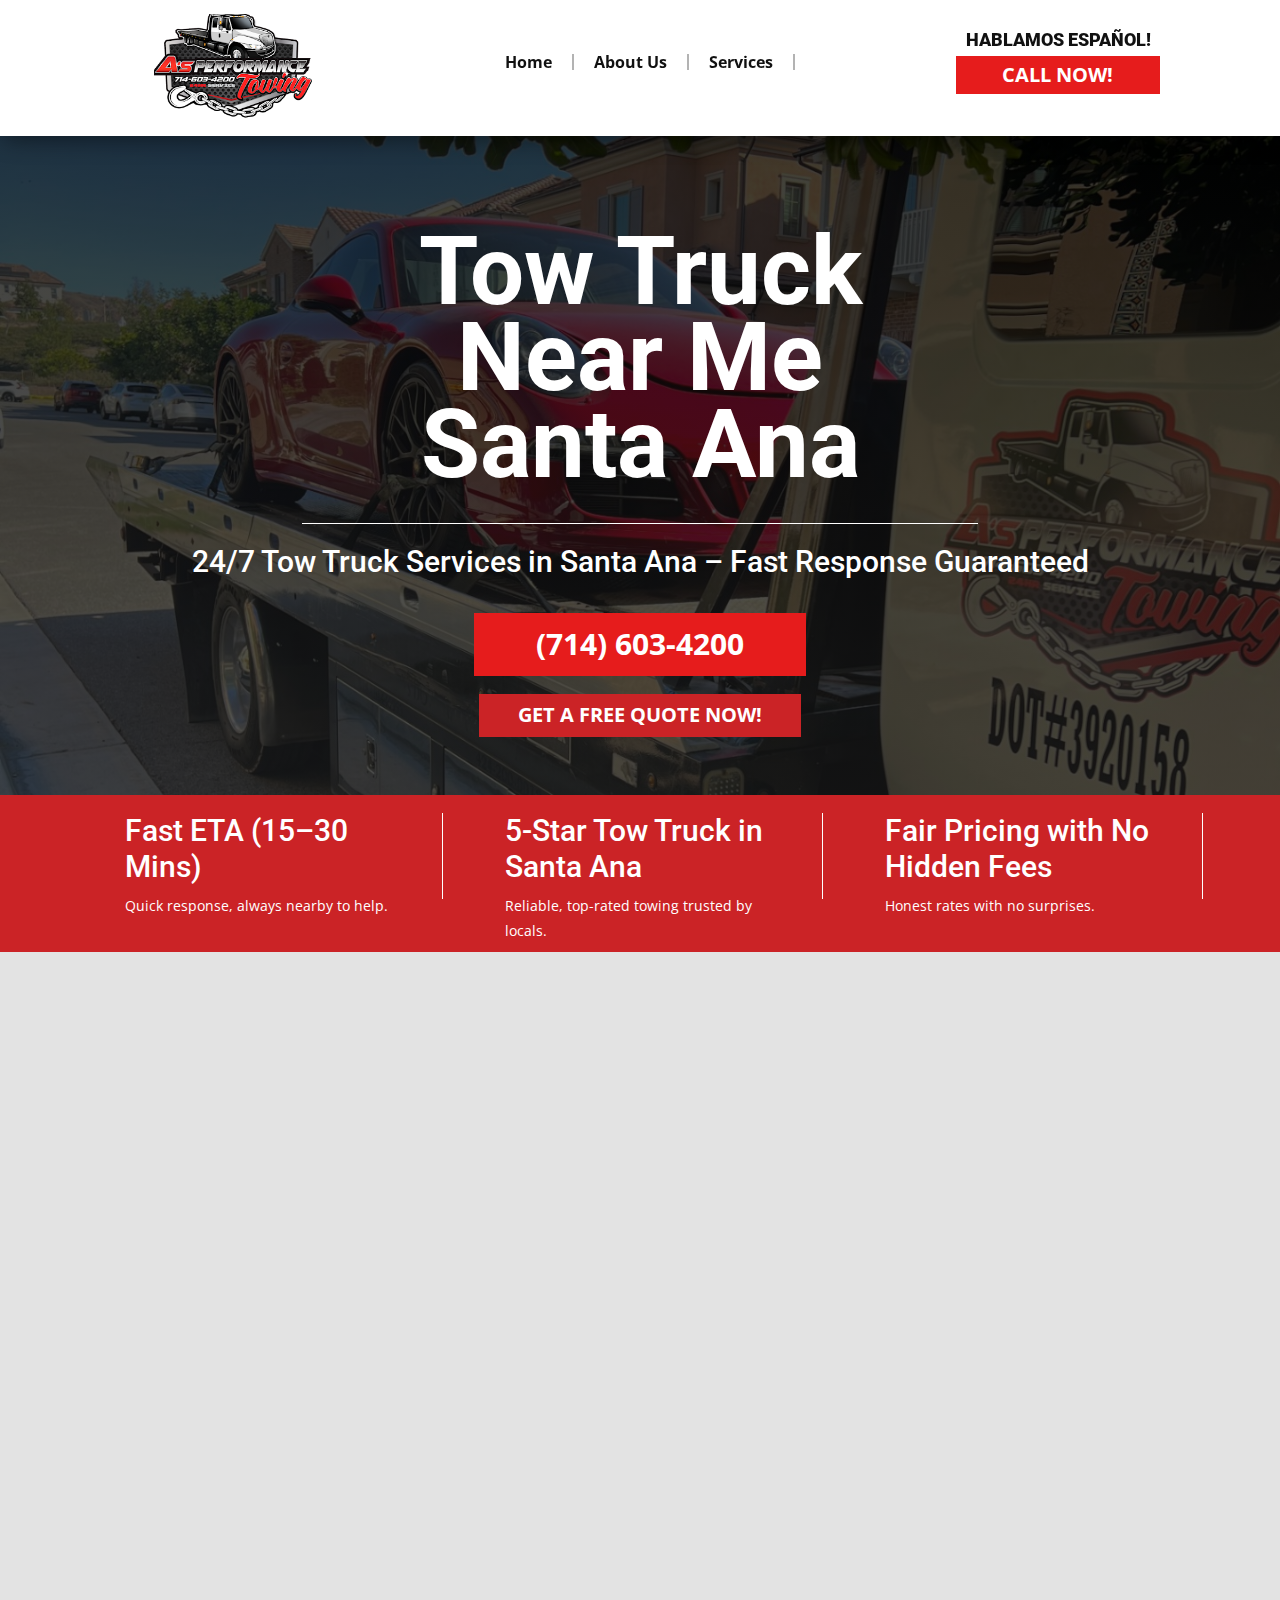
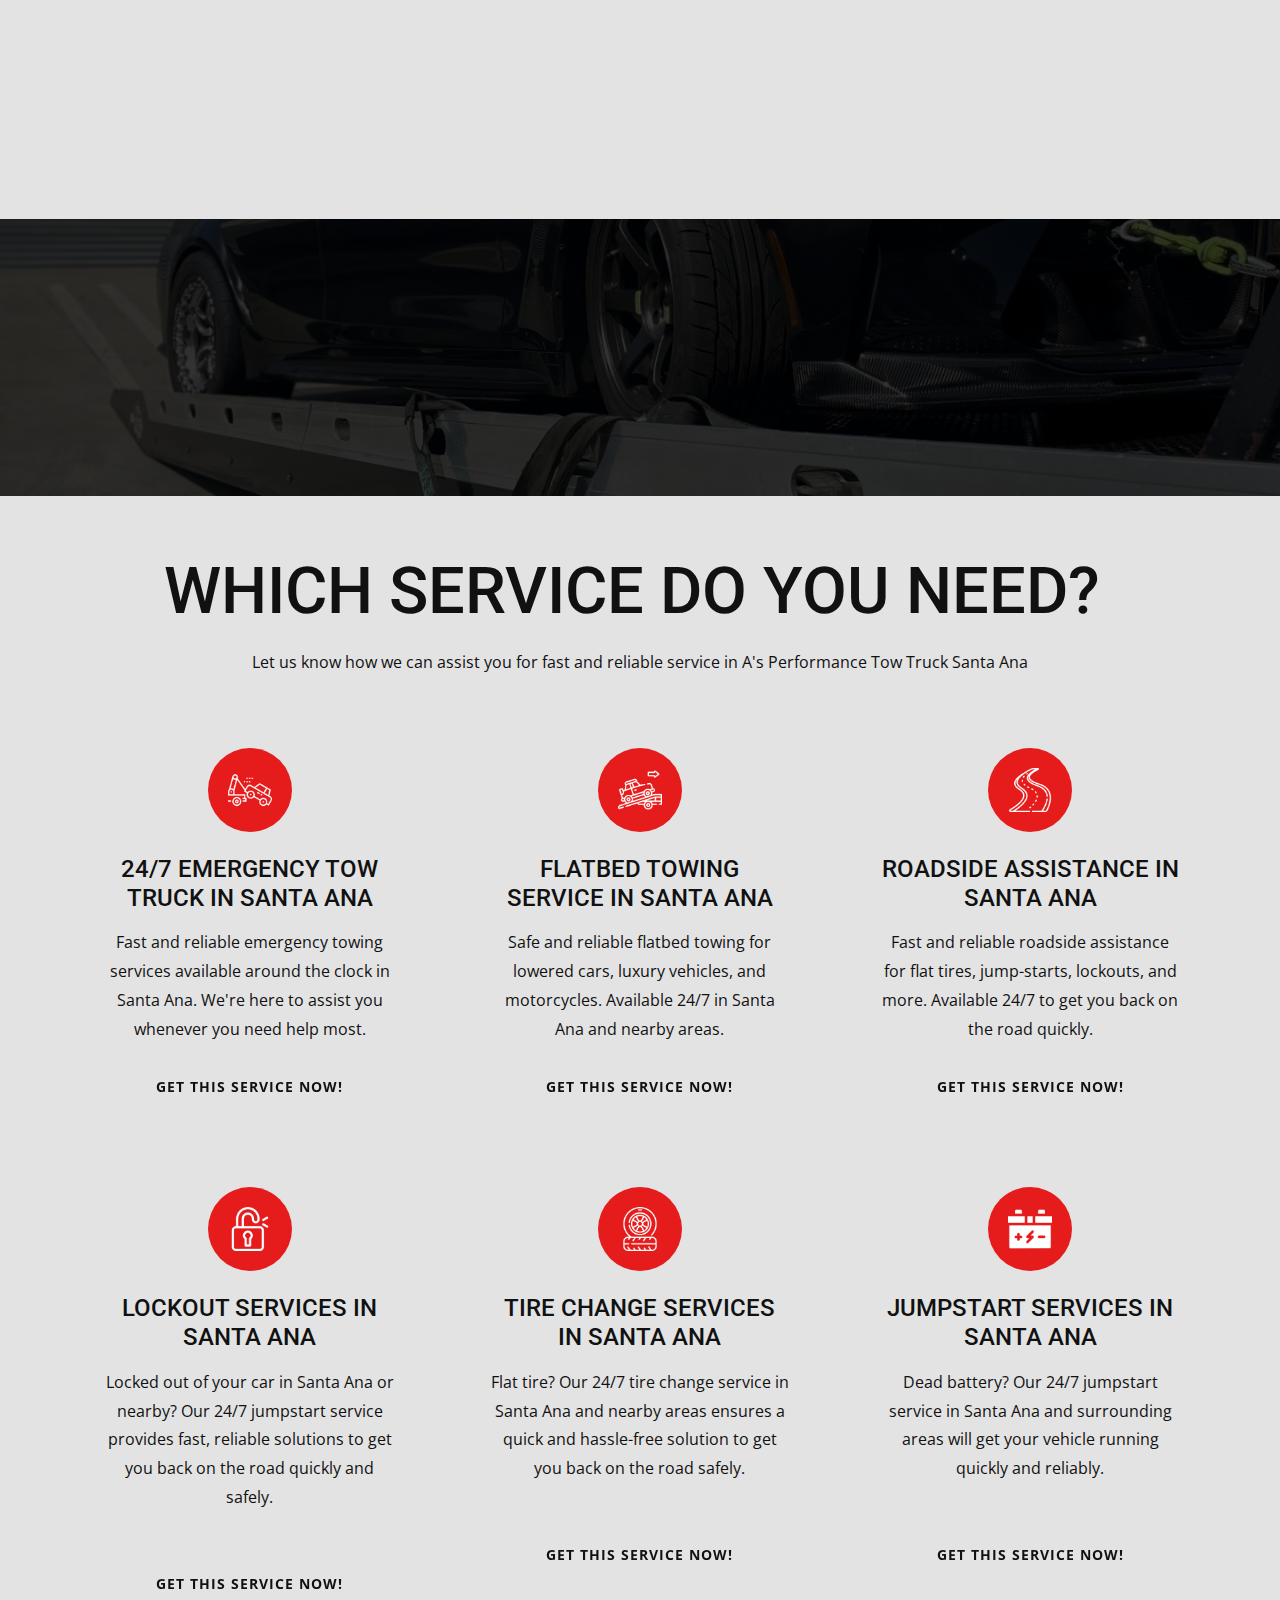
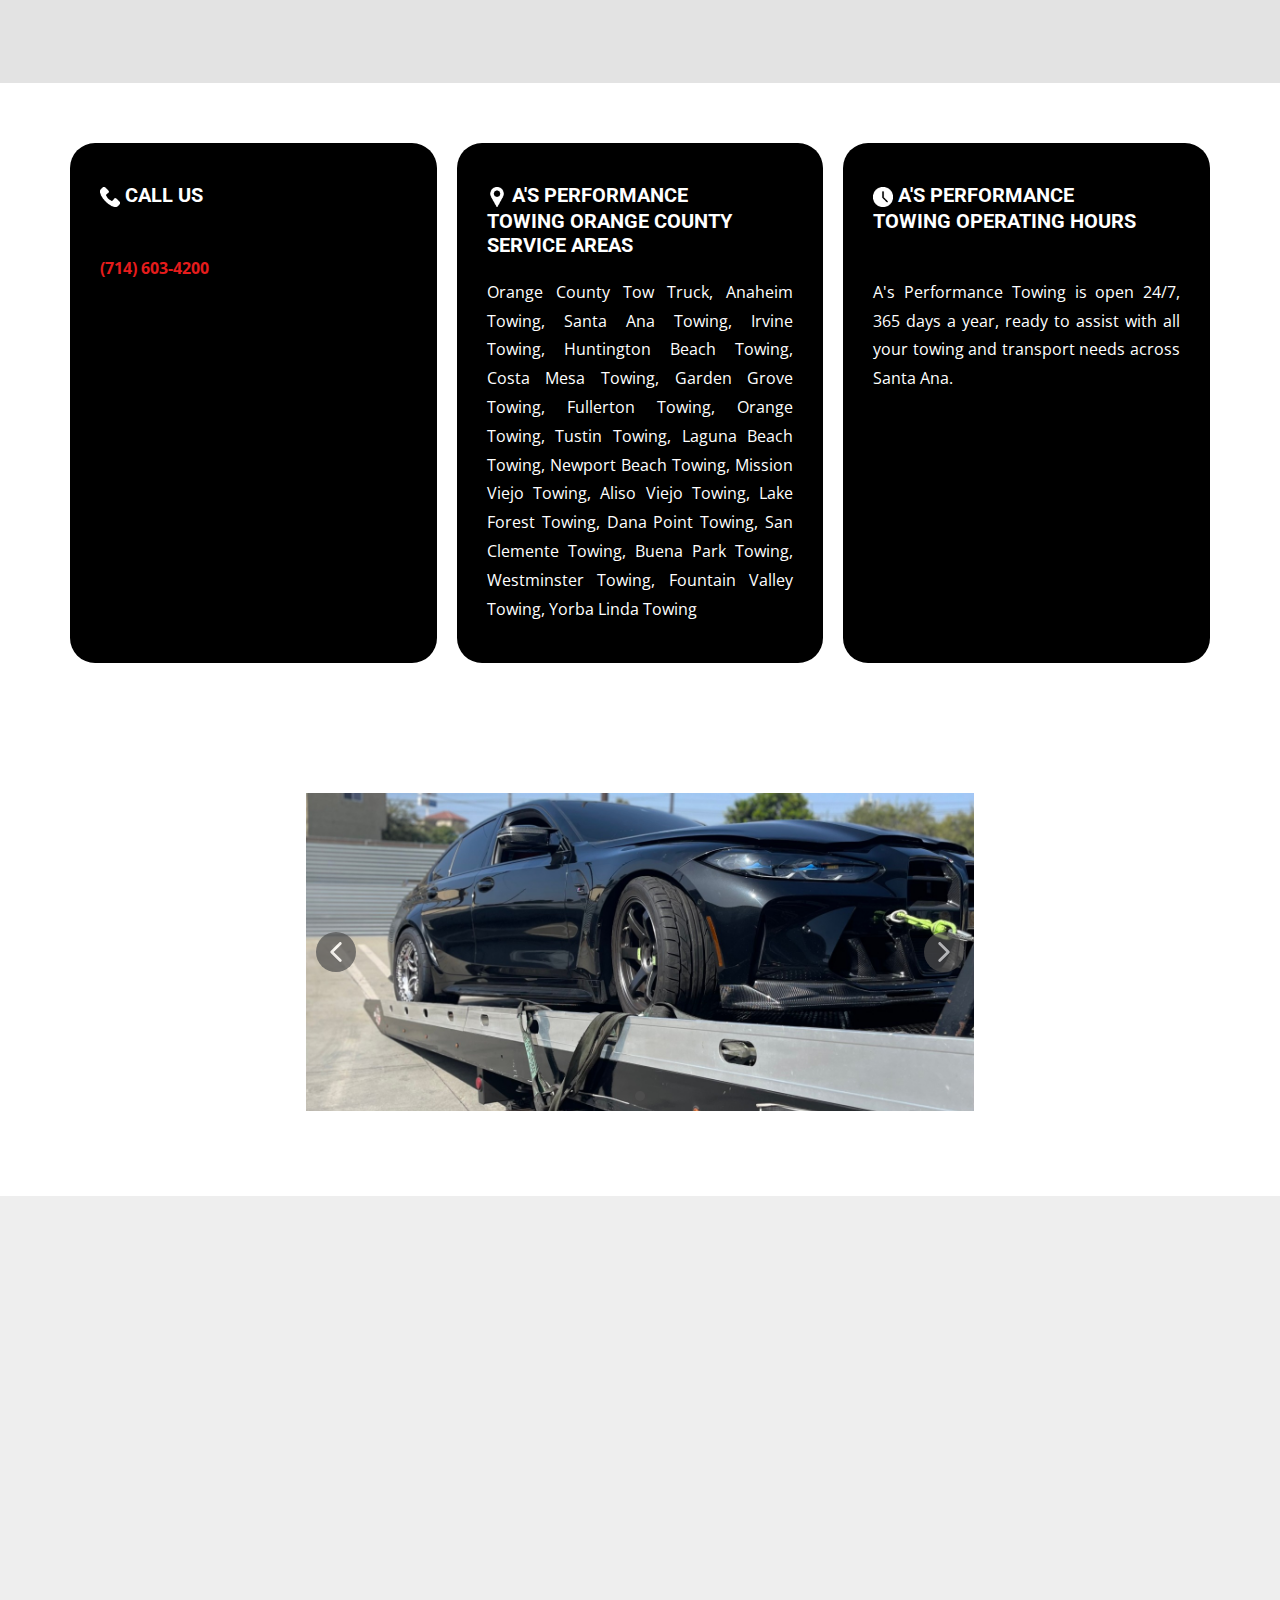
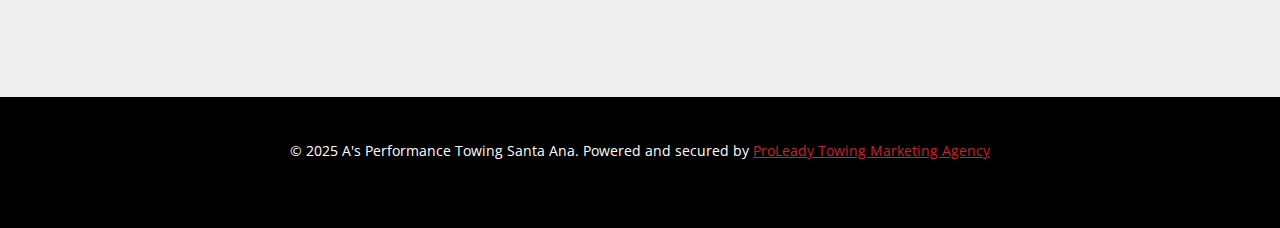
<file: Tow-Truck-near-Me-Santa-Ana.html>
<!DOCTYPE html>
<html style="font-size: 16px;" lang="en-US"><head>
    <meta name="viewport" content="width=device-width, initial-scale=1.0">
    <meta charset="utf-8">
    <meta name="keywords" content="A&amp;apos;s Performance Towing Santa Ana, Towing Santa Ana, Roadside Assistance Santa Ana, Emergency Towing Santa Ana, Local Towing Services Santa Ana, Jumpstart Services Santa Ana, Flat Tire Assistance Santa Ana, Lockout Services Santa Ana, 24/7 Towing Santa Ana, Affordable Towing Santa Ana, Fast Towing Santa Ana, Vehicle Towing Santa Ana, Emergency Roadside Assistance Santa Ana, Santa Ana Towing Services, Orange County Towing Services, SoCal Towing Services.">
    <meta name="description" content="Need a reliable tow truck near you in Santa Ana? A's Performance Towing offers 24/7 towing services, fast ETA (15–30 minutes), fair pricing with no hidden fees (714) 603-4200">
    <title>Tow Truck Near Me Santa Ana | A's Towing | (714) 603-4200</title>
<script>
    function gdprConfirmed() {
        return true;
    }
    if (gdprConfirmed()) {
    document.write("\
    <!-- Google Tag Manager -->\
    <gascript>(function(w,d,s,l,i){w[l]=w[l]||[];w[l].push({'gtm.start':\
    new Date().getTime(),event:'gtm.js'});var f=d.getElementsByTagName(s)[0],\
    j=d.createElement(s),dl=l!='dataLayer'?'&l='+l:'';j.async=true;j.src=\
    'https://www.googletagmanager.com/gtm.js?id='+i+dl;f.parentNode.insertBefore(j,f);\
    })(window,document,'script','dataLayer','GTM-N93NXMQF');</gascript>\
    <!-- End Google Tag Manager -->\
    ".replace(/gascript/g, 'script'));
    }
    </script>
    <link rel="stylesheet" href="nicepage.css" media="screen">
<link rel="stylesheet" href="Tow-Truck-near-Me-Santa-Ana.css" media="screen">
    <script class="u-script" type="text/javascript" src="jquery-1.9.1.min.js" defer=""></script>
    <script class="u-script" type="text/javascript" src="nicepage.js" defer=""></script>
    <meta name="generator" content="ProLeady Agency By Bruce Arias">
    <meta property="og:title" content="Fast Tow Truck Near You in Santa Ana | Call Now">
    <meta property="og:description" content="tuck on the road? A's Towing provides 24/7 tow truck services in Santa Ana with fast ETA (15–30 minutes) and fair pricing. Call (714) 603-4200 for immediate help! ¡También hablamos español!">
    <meta property="og:image" content="https://astowingsantaana.com/images/astowingshare2.png">
    <meta property="og:url" content="https://astowingsantaana.com/towtrucknearmesantaana">
    <link rel="icon" href="images/favicon.png">
    
    
    
    
    
    
    
    
    
    
    <link id="u-theme-google-font" rel="stylesheet" href="https://fonts.googleapis.com/css?family=Roboto:100,100i,300,300i,400,400i,500,500i,700,700i,900,900i|Open+Sans:300,300i,400,400i,500,500i,600,600i,700,700i,800,800i">
    <link id="u-page-google-font" rel="stylesheet" href="https://fonts.googleapis.com/css?family=Ubuntu:300,300i,400,400i,500,500i,700,700i">
    <script type="application/ld+json">{
		"@context": "http://schema.org",
		"@type": "Organization",
		"name": "As Towing Santa Ana"
}</script>
    <meta name="theme-color" content="#cb2326">
    <meta property="og:type" content="website">
  <script async="" src="https://www.googletagmanager.com/gtag/js?id=G-Y3MV7WQMCM"></script>
<script>
  window.dataLayer = window.dataLayer || [];
  function gtag(){dataLayer.push(arguments);}
  gtag('js', new Date());

  gtag('config', 'G-Y3MV7WQMCM');
	  gtag('config', 'AW-11426841161');
</script>

<script>
  gtag('config', 'AW-11426841161/O-wJCIv-o7IZEMmE38gq', {
    'phone_conversion_number': '(714) 603-4200'
  });
</script>

<script type="application/ld+json">
{
  "@context": "https://schema.org",
  "@type": "LocalBusiness",
  "name": "A's Performance Towing",
  "image": "https://yourwebsite.com/images/logo.jpg", 
  "url": "https://yourwebsite.com",
  "telephone": "+17146034200",
  "address": {
    "@type": "PostalAddress",
    "streetAddress": "1633 W 11th St",
    "addressLocality": "Santa Ana",
    "addressRegion": "CA",
    "postalCode": "92703",
    "addressCountry": "US"
  },
  "geo": {
    "@type": "GeoCoordinates",
    "latitude": "33.746245",
    "longitude": "-117.858096"
  },
  "openingHours": "Mo-Su 00:00-24:00",
  "priceRange": "$",
  "areaServed": ["Santa Ana, CA", "Orange County, CA", "Tustin, CA", "Garden Grove, CA", "Costa Mesa, CA"],
  "description": "A's Performance Towing provides fast, reliable 24/7 towing services and roadside assistance, including jumpstarts, flat tire changes, and lockout help across Santa Ana and surrounding areas.",
  "makesOffer": [
    {
      "@type": "Offer",
      "name": "Towing Services",
      "description": "Fast and reliable towing services in Santa Ana and surrounding areas.",
      "price": "Call for a quote"
    },
    {
      "@type": "Offer",
      "name": "Roadside Assistance",
      "description": "24/7 roadside assistance, including jumpstarts, flat tire changes, and lockout services.",
      "price": "Call for a quote"
    },
    {
      "@type": "Offer",
      "name": "Emergency Towing",
      "description": "Immediate towing for emergencies in Santa Ana and surrounding areas.",
      "price": "Call for a quote"
    }
  ]
}
</script>
<meta data-intl-tel-input-cdn-path="intlTelInput/"></head>
  <body data-path-to-root="./" data-include-products="false" class="u-body u-white u-xl-mode" data-lang="en"><!-- Google Tag Manager (noscript) -->
    <noscript><iframe src="https://www.googletagmanager.com/ns.html?id=GTM-N93NXMQF" height="0" width="0" style="display:none;visibility:hidden"></iframe></noscript>
<!-- End Google Tag Manager (noscript) --><header class="u-box-shadow u-clearfix u-header u-sticky u-sticky-2265 u-white u-header" id="sec-3fd7"><div class="u-clearfix u-sheet u-sheet-1">
        <img class="u-image u-image-contain u-image-default u-preserve-proportions u-image-1" src="images/unnamed.png" alt="Tow Truck Near Me Santa Ana" data-image-width="265" data-image-height="265" data-href="./" data-page-id="6393945">
        <h2 class="u-text u-text-default u-text-1"> HABLAMOS ESPAÑOL!</h2>
        <a href="tel:(714) 603-4200" class="infinite u-align-left u-border-active-palette-2-base u-border-hover-palette-2-base u-border-none u-btn u-button-style u-palette-2-base u-text-active-black u-text-body-alt-color u-text-hover-white u-btn-1" data-animation-name="pulse" data-animation-duration="1000" data-animation-delay="0" data-animation-direction="">CALL NOW!</a>
        <nav class="u-menu u-menu-one-level u-offcanvas u-menu-1" data-responsive-from="MD">
          <div class="menu-collapse" style="font-size: 1rem; letter-spacing: 0px; font-weight: 700;">
            <a class="u-button-style u-custom-active-border-color u-custom-active-color u-custom-border u-custom-border-color u-custom-borders u-custom-hover-border-color u-custom-hover-color u-custom-left-right-menu-spacing u-custom-padding-bottom u-custom-text-active-color u-custom-text-color u-custom-text-hover-color u-custom-top-bottom-menu-spacing u-hamburger-link u-nav-link u-text-active-palette-1-base u-text-hover-palette-2-base u-hamburger-link-1" href="#">
              <svg class="u-svg-link" viewBox="0 0 24 24"><use xlink:href="#menu-hamburger"></use></svg>
              <svg class="u-svg-content" version="1.1" id="menu-hamburger" viewBox="0 0 16 16" x="0px" y="0px" xmlns:xlink="http://www.w3.org/1999/xlink" xmlns="http://www.w3.org/2000/svg"><g><rect y="1" width="16" height="2"></rect><rect y="7" width="16" height="2"></rect><rect y="13" width="16" height="2"></rect>
</g></svg>
            </a>
          </div>
          <div class="u-custom-menu u-nav-container">
            <ul class="u-nav u-spacing-0 u-unstyled u-nav-1"><li class="u-nav-item"><a class="u-border-2 u-border-active-grey-30 u-border-grey-30 u-border-hover-grey-30 u-border-no-bottom u-border-no-left u-border-no-top u-button-style u-nav-link u-text-active-palette-2-base u-text-body-color u-text-hover-palette-2-base" href="#" style="padding: 0px 20px;">Home</a>
</li><li class="u-nav-item"><a class="u-border-2 u-border-active-grey-30 u-border-grey-30 u-border-hover-grey-30 u-border-no-bottom u-border-no-left u-border-no-top u-button-style u-nav-link u-text-active-palette-2-base u-text-body-color u-text-hover-palette-2-base" href="./#sec-b38c" data-page-id="6393945" style="padding: 0px 20px;">About Us</a>
</li><li class="u-nav-item"><a class="u-border-2 u-border-active-grey-30 u-border-grey-30 u-border-hover-grey-30 u-border-no-bottom u-border-no-left u-border-no-top u-button-style u-nav-link u-text-active-palette-2-base u-text-body-color u-text-hover-palette-2-base" href="./#sec-c587" data-page-id="6393945" style="padding: 0px 20px;">Services</a>
</li></ul>
          </div>
          <div class="u-custom-menu u-nav-container-collapse">
            <div class="u-black u-container-style u-inner-container-layout u-opacity u-opacity-95 u-sidenav">
              <div class="u-inner-container-layout u-sidenav-overflow">
                <div class="u-menu-close"></div>
                <ul class="u-align-center u-nav u-popupmenu-items u-unstyled u-nav-2"><li class="u-nav-item"><a class="u-button-style u-nav-link" href="#">Home</a>
</li><li class="u-nav-item"><a class="u-button-style u-nav-link" href="./#sec-b38c" data-page-id="6393945">About Us</a>
</li><li class="u-nav-item"><a class="u-button-style u-nav-link" href="./#sec-c587" data-page-id="6393945">Services</a>
</li></ul>
              </div>
            </div>
            <div class="u-black u-menu-overlay u-opacity u-opacity-70"></div>
          </div>
          <style class="menu-style">@media (max-width: 939px) {
                    [data-responsive-from="MD"] .u-nav-container {
                        display: none;
                    }
                    [data-responsive-from="MD"] .menu-collapse {
                        display: block;
                    }
                }</style>
        </nav>
      </div></header>
    <section class="u-align-center u-clearfix u-container-align-center u-gradient u-image u-section-1" id="sec-db91" data-image-width="2048" data-image-height="1536">
      <div class="u-clearfix u-sheet u-sheet-1">
        <h1 class="u-align-center u-text u-text-body-alt-color u-text-1"> Tow Truck Near Me Santa Ana</h1>
        <div class="custom-expanded u-border-1 u-border-white u-line u-line-horizontal u-line-1"></div>
        <h2 class="u-text u-text-body-alt-color u-text-default u-text-2"> 24/7 Tow Truck Services in Santa Ana – Fast Response Guaranteed<br>
        </h2>
        <a href="tel:(714) 603-4200" class="u-align-left u-border-active-palette-2-base u-border-hover-palette-2-base u-border-none u-btn u-button-style u-palette-2-base u-text-active-custom-color-1 u-text-body-alt-color u-text-hover-white u-btn-1"> (714) 603-4200</a>
        <a href="tel:(714) 603-4200" class="u-align-left u-border-active-palette-2-base u-border-hover-palette-2-base u-border-none u-btn u-button-style u-palette-1-base u-text-active-custom-color-1 u-text-body-alt-color u-text-hover-white u-btn-2">Get a free quote now!</a>
        <div class="u-clearfix u-custom-html u-expanded-width u-custom-html-1">
          <script type="application/ld+json"> {
  "@context": "https://schema.org",
  "@type": "LocalBusiness",
  "name": "Chato's Auto Transport & RV Towing",
  "image": "https://chatosrvtowingsd.com/logo.png", 
  "url": "https://chatosrvtowingsd.com",
  "telephone": "+17605321964",
  "address": {
    "@type": "PostalAddress",
    "streetAddress": "1572 Bear Valley Pkwy",
    "addressLocality": "Escondido",
    "addressRegion": "CA",
    "postalCode": "92027",
    "addressCountry": "US"
  },
  "geo": {
    "@type": "GeoCoordinates",
    "latitude": "33.117883",
    "longitude": "-117.086879"
  },
  "openingHours": "Mo-Su 08:00-20:00",
  "priceRange": "$",
  "areaServed": ["San Diego, CA", "Escondido, CA"],
  "description": "Chato's Auto Transport & RV Towing offers reliable towing services in San Diego, specializing in RV towing, auto transport, and roadside assistance.",
  "makesOffer": [
    {
      "@type": "Offer",
      "name": "RV Towing",
      "description": "Professional RV towing services in San Diego and surrounding areas.",
      "price": "Call for a quote"
    },
    {
      "@type": "Offer",
      "name": "Auto Transport",
      "description": "Safe and reliable auto transport services in Escondido and San Diego.",
      "price": "Call for a quote"
    },
    {
      "@type": "Offer",
      "name": "Roadside Assistance",
      "description": "24/7 emergency roadside assistance, including towing and jump-start services.",
      "price": "Call for a quote"
    }
  ]
} </script>
        </div>
      </div>
    </section>
    <section class="u-clearfix u-container-align-center u-palette-1-base u-section-2" id="sec-622a" data-image-width="4288" data-image-height="2848">
      <div class="u-clearfix u-sheet u-valign-middle u-sheet-1">
        <div class="u-expanded-width u-list u-list-1">
          <div class="u-repeater u-repeater-1">
            <div class="u-align-left u-container-align-left u-container-style u-list-item u-repeater-item u-shape-rectangle u-list-item-1">
              <div class="u-container-layout u-similar-container u-container-layout-1">
                <h5 class="u-text u-text-body-alt-color u-text-1"> Fast ETA&nbsp;(15–30 Mins)<br>
                </h5>
                <p class="u-text u-text-body-alt-color u-text-2"> Quick response, always nearby to help.</p>
                <div class="u-border-1 u-border-white u-hidden-xs u-line u-line-vertical u-line-1"></div>
              </div>
            </div>
            <div class="u-align-left u-container-align-left u-container-style u-list-item u-repeater-item u-shape-rectangle u-list-item-2">
              <div class="u-container-layout u-similar-container u-container-layout-2">
                <h5 class="u-text u-text-body-alt-color u-text-3"> 5-Star Tow Truck in Santa Ana</h5>
                <p class="u-text u-text-body-alt-color u-text-4"> Reliable, top-rated towing trusted by locals.<br>
                </p>
                <div class="u-border-1 u-border-white u-hidden-xs u-line u-line-vertical u-line-2"></div>
              </div>
            </div>
            <div class="u-align-left u-container-align-left u-container-style u-list-item u-repeater-item u-shape-rectangle u-list-item-3">
              <div class="u-container-layout u-similar-container u-container-layout-3">
                <h5 class="u-text u-text-body-alt-color u-text-5"> Fair Pricing with No Hidden Fees</h5>
                <p class="u-text u-text-body-alt-color u-text-6"> Honest rates with no surprises.<br>
                </p>
                <div class="u-border-1 u-border-white u-hidden-xs u-line u-line-vertical u-line-3"></div>
              </div>
            </div>
          </div>
        </div>
      </div>
    </section>
    <section class="u-clearfix u-container-align-center u-custom-color-1 u-section-3" id="sec-b38c">
      <div class="u-clearfix u-sheet u-valign-middle u-sheet-1">
        <div class="data-layout-selected u-clearfix u-expanded-width u-layout-wrap u-layout-wrap-1">
          <div class="u-layout">
            <div class="u-layout-row">
              <div class="u-align-left u-container-align-left u-container-style u-layout-cell u-size-37 u-layout-cell-1" data-animation-name="customAnimationIn" data-animation-duration="750" data-animation-delay="250">
                <div class="u-container-layout u-container-layout-1">
                  <h3 class="u-text u-text-1" data-animation-name="customAnimationIn" data-animation-duration="750" data-animation-delay="250"> Top Rated ​24/7 Tow Truck &amp; Roadside Assistance In Santa Ana<br>
                  </h3>
                  <p class="u-text u-text-2"> A's Performance Tow Truck Santa Ana provides fast, reliable 24/7 towing and emergency roadside assistance. Whether you need a quick tow, battery jumpstart, help with a flat tire, or assistance with a vehicle lockout, our skilled team ensures safe, efficient service.&nbsp;<br>
                  </p>
                  <div class="u-expanded-width u-list u-list-1">
                    <div class="u-repeater u-repeater-1">
                      <div class="u-container-style u-list-item u-repeater-item">
                        <div class="u-container-layout u-similar-container u-container-layout-2">
                          <h5 class="u-align-left u-text u-text-3"> Top-Rated 5 Stars Tow Truck Near me in Santa Ana<br>
                          </h5>
                          <ul class="u-align-left u-custom-list u-text u-text-4">
                            <li style="padding-left: 5px;">
                              <div class="u-list-icon u-text-palette-2-light-1">
                                <div>✔</div>
                              </div> Affordable and competitive towing rates
                            </li>
                            <li style="padding-left: 5px;">
                              <div class="u-list-icon u-text-palette-2-light-1">
                                <div>✔</div>
                              </div> Our Towing ETA's Are 30 Minutes Or Less
                            </li>
                            <li style="padding-left: 5px;">
                              <div class="u-list-icon u-text-palette-2-light-1">
                                <div>✔</div>
                              </div>
                            </li>
                            <li style="padding-left: 5px;">
                              <div class="u-list-icon u-text-palette-2-light-1">
                                <div>✔</div>
                              </div> 24/7 Tow Trucks Near You Santa Ana<br>
                            </li>
                            <li style="padding-left: 5px;">
                              <div class="u-list-icon u-text-palette-2-light-1">
                                <div>✔</div>
                              </div>Locally Own &amp; Operated
                            </li>
                            <li style="padding-left: 5px;">
                              <div class="u-list-icon u-text-palette-2-light-1">
                                <div>✔</div>
                              </div> Local &amp; Long-Distance Towing<br>
                            </li>
                          </ul>
                        </div>
                      </div>
                    </div>
                  </div>
                  <h3 class="u-text u-text-default u-text-5"> Call Now: <span class="u-text-palette-2-dark-1">
                      <a href="tel:(714) 603-4200" class="infinite u-active-none u-border-none u-btn u-button-link u-button-style u-hover-none u-none u-text-palette-2-base u-btn-1" data-animation-out="0"> (714) 603-4200</a>
                    </span>
                  </h3>
                </div>
              </div>
              <div class="u-container-align-center u-container-style u-image u-layout-cell u-radius u-size-23 u-uploaded-video u-image-1" data-animation-name="customAnimationIn" data-animation-duration="1250" data-animation-delay="0" data-image-width="382" data-image-height="510">
                <div class="u-container-layout u-valign-middle u-container-layout-3"></div>
              </div>
            </div>
          </div>
        </div>
      </div>
    </section>
    <section class="u-clearfix u-image u-shading u-section-4" id="sec-62be" data-image-width="1200" data-image-height="1600">
      <div class="u-clearfix u-sheet u-valign-middle u-sheet-1">
        <div class="custom-expanded data-layout-selected u-clearfix u-layout-wrap u-layout-wrap-1">
          <div class="u-layout">
            <div class="u-layout-row">
              <div class="u-align-left u-container-align-left u-container-style u-layout-cell u-left-cell u-size-37 u-layout-cell-1" data-animation-name="customAnimationIn" data-animation-duration="1000" data-animation-delay="300">
                <div class="u-container-layout u-container-layout-1">
                  <h3 class="u-align-left u-custom-font u-font-ubuntu u-text u-text-1">Tambien hablamos español -<br> Grúas near me Santa Ana CA 
                  </h3>
                </div>
              </div>
              <div class="u-align-left u-container-align-center-lg u-container-align-center-md u-container-align-center-xl u-container-align-left u-container-align-left-sm u-container-align-left-xs u-container-style u-layout-cell u-right-cell u-size-23 u-layout-cell-2" data-animation-name="customAnimationIn" data-animation-duration="750" data-animation-delay="0">
                <div class="u-container-layout u-valign-middle u-container-layout-2">
                  <a href="tel:(714) 603-4200" class="u-active-palette-2-base u-align-center-lg u-align-center-md u-align-center-xl u-align-left-sm u-align-left-xs u-border-active-white u-border-hover-white u-border-none u-btn u-button-style u-hover-palette-2-base u-palette-2-base u-text-active-white u-text-hover-white u-text-white u-btn-1"> Llámanos! ​(714) 603-4200</a>
                </div>
              </div>
            </div>
          </div>
        </div>
      </div>
    </section>
    <section class="u-align-center u-clearfix u-container-align-center u-custom-color-1 u-section-5" id="sec-c587">
      <div class="u-clearfix u-sheet u-valign-middle-lg u-valign-middle-md u-valign-middle-sm u-valign-middle-xl u-sheet-1">
        <h2 class="u-align-center u-text u-text-default u-text-1"> WHICH SERVICE DO YOU NEED?&nbsp;<br>
        </h2>
        <p class="u-align-center u-text u-text-default u-text-2"> Let us know how we can assist you for fast and reliable service in​ ​A's Performance Tow Truck Santa Ana<br>
        </p>
        <div class="u-expanded-width u-layout-grid u-list u-list-1">
          <div class="u-repeater u-repeater-1">
            <div class="u-align-center u-container-align-center u-container-style u-list-item u-repeater-item u-video-cover" data-animation-name="" data-animation-duration="0" data-animation-delay="0" data-animation-direction="">
              <div class="u-container-layout u-similar-container u-valign-top u-container-layout-1">
                <span class="u-align-center u-file-icon u-icon u-icon-circle u-palette-2-base u-text-white u-icon-1"><img src="images/1367365-7402b82f.png" alt=""></span>
                <h3 class="u-align-center u-text u-text-3"> 24/7 EMERGENCY TOW TRUCK IN SANTA ANA</h3>
                <p class="u-align-center u-text u-text-default u-text-4"> Fast and reliable emergency towing services available around the clock in Santa Ana. We're here to assist you whenever you need help most.<br>
                </p>
                <a href="tel:(714) 603-4200" class="infinite u-active-none u-align-center u-border-2 u-border-active-black u-border-hover-grey-75 u-border-no-left u-border-no-right u-border-no-top u-border-palette-2-base u-btn u-button-style u-hover-none u-none u-text-body-color u-btn-1" data-animation-name="pulse" data-animation-duration="1000" data-animation-delay="0" data-animation-direction=""> get this service now!</a>
              </div>
            </div>
            <div class="u-align-center u-container-align-center u-container-style u-list-item u-repeater-item u-video-cover" data-animation-name="" data-animation-duration="0" data-animation-delay="0" data-animation-direction="">
              <div class="u-container-layout u-similar-container u-valign-top u-container-layout-2">
                <span class="u-align-center u-file-icon u-icon u-icon-circle u-palette-2-base u-text-white u-icon-2"><img src="images/3347830-998fc2ce.png" alt=""></span>
                <h3 class="u-align-center u-text u-text-5"> FLATBED TOWING SERVICE IN SANTA ANA<br>
                </h3>
                <p class="u-align-center u-text u-text-default u-text-6"> Safe and reliable flatbed towing for lowered cars, luxury vehicles, and motorcycles. Available 24/7 in Santa Ana and nearby areas.<br>
                </p>
                <a href="tel:(714) 603-4200" class="infinite u-active-none u-align-center u-border-2 u-border-active-black u-border-hover-grey-75 u-border-no-left u-border-no-right u-border-no-top u-border-palette-2-base u-btn u-button-style u-hover-none u-none u-text-body-color u-btn-2" data-animation-name="pulse" data-animation-duration="1000" data-animation-delay="0" data-animation-direction=""> get this service now!</a>
              </div>
            </div>
            <div class="u-align-center u-container-align-center u-container-style u-list-item u-repeater-item u-video-cover" data-animation-name="" data-animation-duration="0" data-animation-delay="0" data-animation-direction="">
              <div class="u-container-layout u-similar-container u-valign-top u-container-layout-3">
                <span class="u-align-center u-file-icon u-icon u-icon-circle u-palette-2-base u-text-white u-icon-3"><img src="images/2554952-48855111.png" alt=""></span>
                <h3 class="u-align-center u-text u-text-7">
                  <a class="u-active-none u-border-none u-btn u-button-link u-button-style u-hover-none u-none u-text-body-color u-btn-3" href="Roadside-Assistance-Santa-Ana.html" data-page-id="302228746" title="Roadside Assistance Santa Ana"> ROADSIDE ASSISTANCE IN SANTA ANA<br>
                  </a>
                </h3>
                <p class="u-align-center u-text u-text-default u-text-8"> Fast and reliable roadside assistance for flat tires, jump-starts, lockouts, and more. Available 24/7 to get you back on the road quickly.<br>
                </p>
                <a href="tel:(714) 603-4200" class="infinite u-active-none u-align-center u-border-2 u-border-active-black u-border-hover-grey-75 u-border-no-left u-border-no-right u-border-no-top u-border-palette-2-base u-btn u-button-style u-hover-none u-none u-text-body-color u-btn-4" data-animation-name="pulse" data-animation-duration="1000" data-animation-delay="0" data-animation-direction=""> get this service now!</a>
              </div>
            </div>
            <div class="u-align-center u-container-align-center u-container-style u-list-item u-repeater-item u-video-cover" data-animation-name="" data-animation-duration="0" data-animation-delay="0" data-animation-direction="">
              <div class="u-container-layout u-similar-container u-valign-top u-container-layout-4">
                <span class="u-align-center u-file-icon u-icon u-icon-circle u-palette-2-base u-text-white u-icon-4"><img src="images/193220-0a3d94f9.png" alt=""></span>
                <h3 class="u-align-center u-text u-text-9">
                  <a class="u-active-none u-border-none u-btn u-button-link u-button-style u-hover-none u-none u-text-body-color u-btn-5" href="Roadside-Assistance-Santa-Ana.html" data-page-id="302228746" title="Roadside Assistance Santa Ana"> LOCKOUT SERVICES IN SANTA ANA<br>
                  </a>
                </h3>
                <p class="u-align-center u-text u-text-default u-text-10"> Locked out of your car in Santa Ana or nearby? Our 24/7 jumpstart service provides fast, reliable solutions to get you back on the road quickly and safely.<br>
                  <br>
                </p>
                <a href="tel:(714) 603-4200" class="infinite u-active-none u-align-center u-border-2 u-border-active-black u-border-hover-grey-75 u-border-no-left u-border-no-right u-border-no-top u-border-palette-2-base u-btn u-button-style u-hover-none u-none u-text-body-color u-btn-6" data-animation-name="pulse" data-animation-duration="1000" data-animation-delay="0" data-animation-direction=""> get this service now!</a>
              </div>
            </div>
            <div class="u-align-center u-container-align-center u-container-style u-list-item u-repeater-item u-video-cover" data-animation-name="" data-animation-duration="0" data-animation-delay="0" data-animation-direction="">
              <div class="u-container-layout u-similar-container u-valign-top u-container-layout-5">
                <span class="u-align-center u-file-icon u-icon u-icon-circle u-palette-2-base u-text-white u-icon-5"><img src="images/4606838-4c164560.png" alt=""></span>
                <h3 class="u-align-center u-text u-text-11">
                  <a class="u-active-none u-border-none u-btn u-button-link u-button-style u-hover-none u-none u-text-body-color u-btn-7" href="Roadside-Assistance-Santa-Ana.html" data-page-id="302228746" title="Roadside Assistance Santa Ana"> TIRE CHANGE SERVICES IN SANTA ANA</a>
                </h3>
                <p class="u-align-center u-text u-text-default u-text-12"> Flat tire? Our 24/7 tire change service in Santa Ana and nearby areas ensures a quick and hassle-free solution to get you back on the road safely.<br>
                  <br>
                </p>
                <a href="tel:(714) 603-4200" class="infinite u-active-none u-align-center u-border-2 u-border-active-black u-border-hover-grey-75 u-border-no-left u-border-no-right u-border-no-top u-border-palette-2-base u-btn u-button-style u-hover-none u-none u-text-body-color u-btn-8" data-animation-name="pulse" data-animation-duration="1000" data-animation-delay="0" data-animation-direction=""> get this service now!</a>
              </div>
            </div>
            <div class="u-align-center u-container-align-center u-container-style u-list-item u-repeater-item u-video-cover" data-animation-name="" data-animation-duration="0" data-animation-delay="0" data-animation-direction="">
              <div class="u-container-layout u-similar-container u-valign-top u-container-layout-6">
                <span class="u-align-center u-file-icon u-icon u-icon-circle u-palette-2-base u-text-white u-icon-6"><img src="images/4173033-9716397c.png" alt=""></span>
                <h3 class="u-align-center u-text u-text-13">
                  <a class="u-active-none u-border-none u-btn u-button-link u-button-style u-hover-none u-none u-text-body-color u-btn-9" href="Roadside-Assistance-Santa-Ana.html" data-page-id="302228746" title="Roadside Assistance Santa Ana"> JUMPSTART SERVICES IN SANTA ANA</a>
                </h3>
                <p class="u-align-center u-text u-text-default u-text-14">Dead battery? Our 24/7 jumpstart service in Santa Ana and surrounding areas will get your vehicle running quickly and reliably.<br>
                  <br>
                </p>
                <a href="tel:(714) 603-4200" class="infinite u-active-none u-align-center u-border-2 u-border-active-black u-border-hover-grey-75 u-border-no-left u-border-no-right u-border-no-top u-border-palette-2-base u-btn u-button-style u-hover-none u-none u-text-body-color u-btn-10" data-animation-name="pulse" data-animation-duration="1000" data-animation-delay="0" data-animation-direction=""> get this service now!</a>
              </div>
            </div>
          </div>
        </div>
      </div>
    </section>
    <section class="u-align-center u-clearfix u-container-align-center u-section-6" id="sec-f7fc">
      <div class="u-clearfix u-sheet u-sheet-1">
        <div class="u-expanded-width u-list u-list-1">
          <div class="u-repeater u-repeater-1">
            <div class="u-black u-container-align-left u-container-style u-custom-item u-list-item u-radius u-repeater-item u-shape-round u-list-item-1">
              <div class="u-container-layout u-similar-container u-container-layout-1">
                <h5 class="u-align-left u-text u-text-1">
                  <span class="u-file-icon u-icon u-text-white" data-animation-name="" data-animation-duration="0" data-animation-delay="0" data-animation-direction=""><img src="images/31-de35359a.png" alt=""></span>&nbsp;Call Us<br>
                  <br>
                </h5>
                <p class="u-align-justify u-text u-text-2">
                  <a class="u-active-none u-border-none u-btn u-button-link u-button-style u-hover-none u-none u-text-palette-2-base u-btn-1" href="tel:(619) 536-8562"> (714) 603-4200<br>
                  </a>
                </p>
              </div>
            </div>
            <div class="u-black u-container-align-left u-container-style u-custom-item u-list-item u-radius u-repeater-item u-shape-round u-list-item-2">
              <div class="u-container-layout u-similar-container u-container-layout-2">
                <h5 class="u-align-left u-text u-text-3">
                  <span class="u-file-icon u-icon u-text-white" data-animation-name="" data-animation-duration="0" data-animation-delay="0" data-animation-direction=""><img src="images/31-0f572cc8.png" alt=""></span> A's Performance Towing Orange County&nbsp; service areas<br>
                </h5>
                <p class="u-align-justify u-text u-text-4"> Orange County Tow Truck, Anaheim Towing, Santa Ana Towing, Irvine Towing, Huntington Beach Towing, Costa Mesa Towing, Garden Grove Towing, Fullerton Towing, Orange Towing, Tustin Towing, Laguna Beach Towing, Newport Beach Towing, Mission Viejo Towing, Aliso Viejo Towing, Lake Forest Towing, Dana Point Towing, San Clemente Towing, Buena Park Towing, Westminster Towing, Fountain Valley Towing, Yorba Linda Towing</p>
              </div>
            </div>
            <div class="u-black u-container-align-left u-container-style u-custom-item u-list-item u-radius u-repeater-item u-shape-round u-list-item-3">
              <div class="u-container-layout u-similar-container u-container-layout-3">
                <h5 class="u-align-left u-text u-text-5">
                  <span class="u-file-icon u-icon u-text-white" data-animation-name="" data-animation-duration="0" data-animation-delay="0" data-animation-direction=""><img src="images/31-21b799be.png" alt=""></span>&nbsp;​​A's Performance Towing Operating Hours<br>
                  <br>
                </h5>
                <p class="u-align-justify u-text u-text-6"> A's Performance Towing is open 24/7, 365 days a year, ready to assist with all your towing and transport needs across Santa Ana.<br>
                  <br>
                  <br>
                  <br>
                  <br>
                  <br>
                  <br>
                </p>
              </div>
            </div>
          </div>
        </div>
      </div>
    </section>
    <section class="u-align-center u-clearfix u-container-align-center u-section-7" id="sec-a141">
      <div class="u-clearfix u-sheet u-valign-middle-lg u-valign-middle-md u-valign-middle-sm u-valign-middle-xl u-sheet-1">
        <div class="u-carousel u-expanded-width-xs u-gallery u-gallery-slider u-layout-carousel u-lightbox u-no-transition u-show-text-on-hover u-gallery-1" id="carousel-a260" data-interval="5000" data-u-ride="carousel">
          <ol class="u-absolute-hcenter u-carousel-indicators u-carousel-indicators-1">
            <li data-u-target="#carousel-a260" data-u-slide-to="0" class="u-active u-grey-70 u-shape-circle" style="width: 10px; height: 10px;"></li>
          </ol>
          <div class="u-carousel-inner u-gallery-inner" role="listbox">
            <div class="u-active u-carousel-item u-effect-fade u-gallery-item u-carousel-item-1">
              <div class="u-back-slide" data-image-width="1440" data-image-height="1920">
                <img class="u-back-image u-expanded" src="images/IMG_2042-vanessavelazquez.jpeg" alt="Tow truck near me santa ana ">
              </div>
              <div class="u-align-center u-over-slide u-shading u-valign-bottom u-over-slide-1"></div>
            </div>
          </div>
          <a class="u-absolute-vcenter u-carousel-control u-carousel-control-prev u-grey-70 u-icon-circle u-opacity u-opacity-70 u-spacing-10 u-text-white u-carousel-control-1" href="#carousel-a260" role="button" data-u-slide="prev">
            <span aria-hidden="true">
              <svg viewBox="0 0 451.847 451.847"><path d="M97.141,225.92c0-8.095,3.091-16.192,9.259-22.366L300.689,9.27c12.359-12.359,32.397-12.359,44.751,0
c12.354,12.354,12.354,32.388,0,44.748L173.525,225.92l171.903,171.909c12.354,12.354,12.354,32.391,0,44.744
c-12.354,12.365-32.386,12.365-44.745,0l-194.29-194.281C100.226,242.115,97.141,234.018,97.141,225.92z"></path></svg>
            </span>
            <span class="sr-only">
              <svg viewBox="0 0 451.847 451.847"><path d="M97.141,225.92c0-8.095,3.091-16.192,9.259-22.366L300.689,9.27c12.359-12.359,32.397-12.359,44.751,0
c12.354,12.354,12.354,32.388,0,44.748L173.525,225.92l171.903,171.909c12.354,12.354,12.354,32.391,0,44.744
c-12.354,12.365-32.386,12.365-44.745,0l-194.29-194.281C100.226,242.115,97.141,234.018,97.141,225.92z"></path></svg>
            </span>
          </a>
          <a class="u-absolute-vcenter u-carousel-control u-carousel-control-next u-grey-70 u-icon-circle u-opacity u-opacity-70 u-spacing-10 u-text-white u-carousel-control-2" href="#carousel-a260" role="button" data-u-slide="next">
            <span aria-hidden="true">
              <svg viewBox="0 0 451.846 451.847"><path d="M345.441,248.292L151.154,442.573c-12.359,12.365-32.397,12.365-44.75,0c-12.354-12.354-12.354-32.391,0-44.744
L278.318,225.92L106.409,54.017c-12.354-12.359-12.354-32.394,0-44.748c12.354-12.359,32.391-12.359,44.75,0l194.287,194.284
c6.177,6.18,9.262,14.271,9.262,22.366C354.708,234.018,351.617,242.115,345.441,248.292z"></path></svg>
            </span>
            <span class="sr-only">
              <svg viewBox="0 0 451.846 451.847"><path d="M345.441,248.292L151.154,442.573c-12.359,12.365-32.397,12.365-44.75,0c-12.354-12.354-12.354-32.391,0-44.744
L278.318,225.92L106.409,54.017c-12.354-12.359-12.354-32.394,0-44.748c12.354-12.359,32.391-12.359,44.75,0l194.287,194.284
c6.177,6.18,9.262,14.271,9.262,22.366C354.708,234.018,351.617,242.115,345.441,248.292z"></path></svg>
            </span>
          </a>
        </div>
      </div>
    </section>
    <section class="u-clearfix u-grey-light-2 u-typography-custom-page-typography-12--Map u-section-8" id="sec-8e5b">
      <div class="u-absolute-hcenter u-expanded u-grey-light-2 u-map">
        <div class="embed-responsive">
          <iframe class="embed-responsive-item" src="https://maps.google.com/maps?output=embed&amp;q=Orange%20County&amp;z=9&amp;t=m" data-map="[base64]"></iframe>
        </div>
      </div>
    </section>
    
    
    
    <footer class="u-align-center u-black u-clearfix u-container-align-center u-footer u-footer" id="sec-75cc"><div class="u-clearfix u-sheet u-sheet-1">
        <p class="u-small-text u-text u-text-variant u-text-1"> © 2025 ​​A's Performance Towing Santa Ana. Powered and secured by <a href="https://proleadyagency.com/" class="u-active-none u-border-none u-btn u-button-link u-button-style u-hover-none u-none u-text-palette-1-base u-btn-1" target="_blank">ProLeady Towing Marketing Agency</a>
        </p>
      </div></footer>
  
</body></html>
</file>
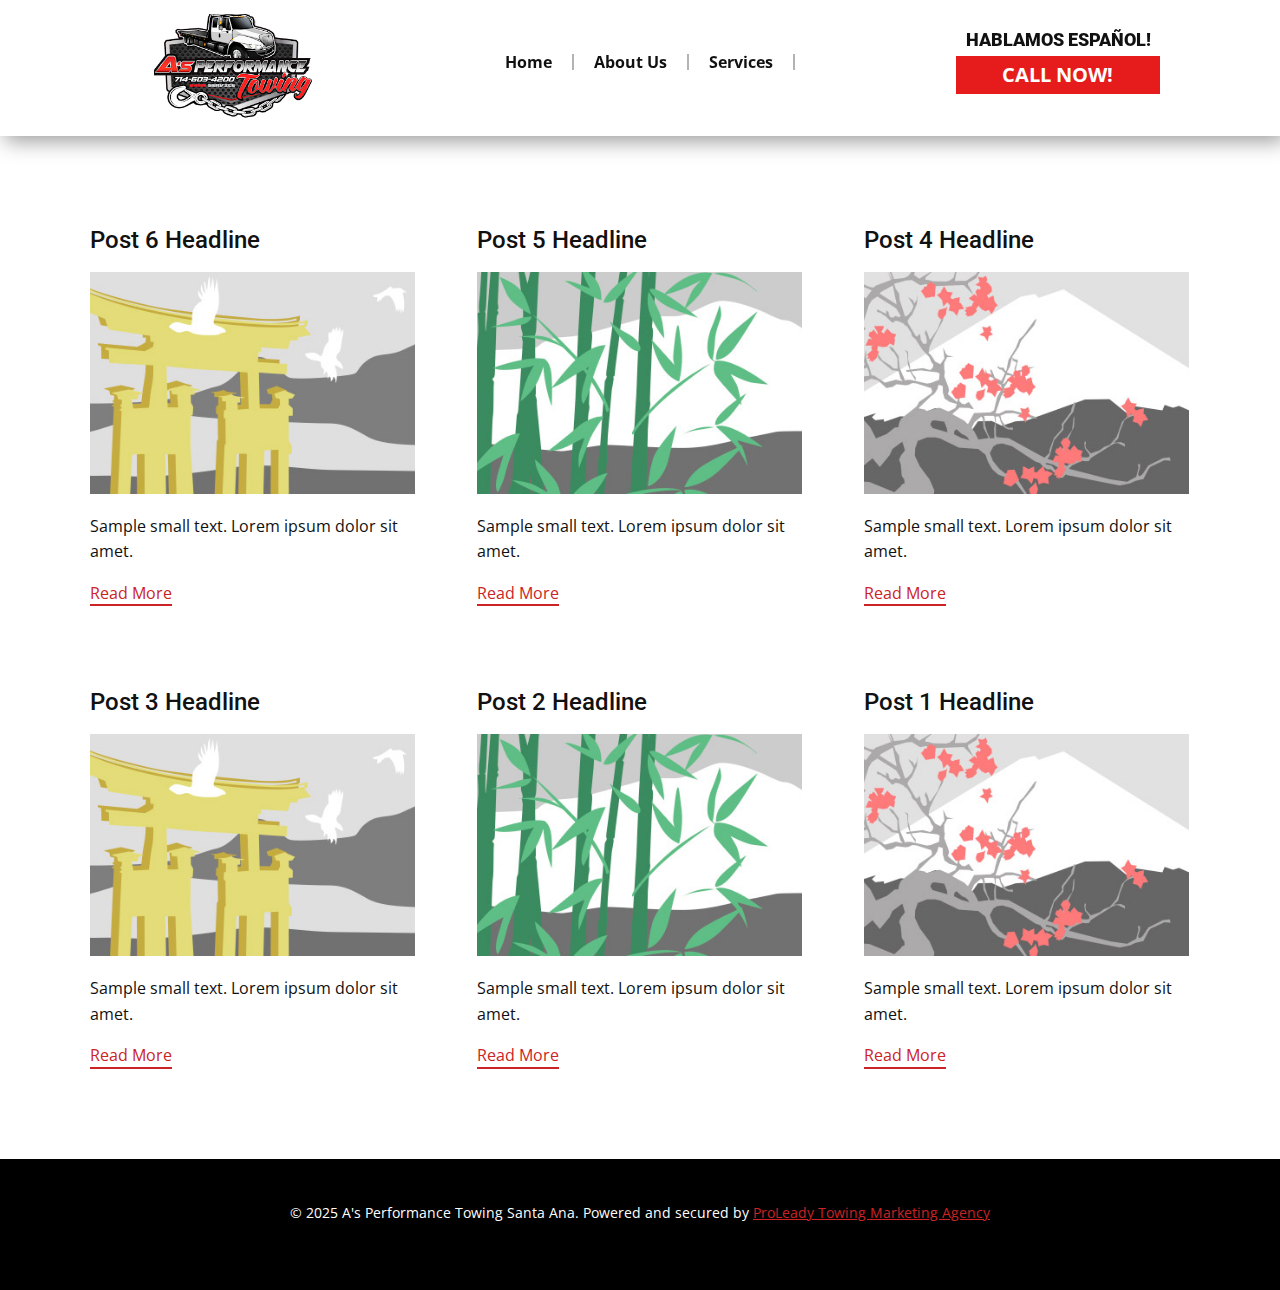
<file: blog/blog.html>
<!DOCTYPE html>
<html style="font-size: 16px;" lang="en-US"><head>
    <meta name="viewport" content="width=device-width, initial-scale=1.0">
    <meta charset="utf-8">
    <meta name="keywords" content="7 Stars Towing San Diego, Towing San Diego, Roadside Assistance San Diego, Jumpstart Towing San Diego, Flat Tire Assistance San Diego, Lockout Services San Diego, 24/7 Towing San Diego, Emergency Towing San Diego, Local Towing Services San Diego, Affordable Towing San Diego, Fast Towing San Diego, Vehicle Towing San Diego, Emergency Roadside Assistance San Diego, Towing Services in El Cajon, Towing Services in La Mesa, Towing Services in Chula Vista, Towing Services in Santee, Towing Services in Spring Valley, Towing Services in Lakeside, Towing Services in National City, Towing Services in Lemon Grove, Towing Services in San Diego County, Towing and Roadside Assistance in SoCal">
    <meta name="description" content="7 Stars Towing San Diego offers reliable, affordable towing services for cars and boats. We provide emergency towing, local and long-distance transport, and roadside assistance throughout San Diego and surrounding areas. With 24/7 availability, our professional team is ready to assist you with jumpstarts, flat tire assistance, and lockout services. Call now for fast, dependable towing and roadside assistance!">
    <title>Blog</title>
<script>
    function gdprConfirmed() {
        return true;
    }
    if (gdprConfirmed()) {
    document.write("\
    <!-- Google Tag Manager -->\
    <gascript>(function(w,d,s,l,i){w[l]=w[l]||[];w[l].push({'gtm.start':\
    new Date().getTime(),event:'gtm.js'});var f=d.getElementsByTagName(s)[0],\
    j=d.createElement(s),dl=l!='dataLayer'?'&l='+l:'';j.async=true;j.src=\
    'https://www.googletagmanager.com/gtm.js?id='+i+dl;f.parentNode.insertBefore(j,f);\
    })(window,document,'script','dataLayer','GTM-N93NXMQF');</gascript>\
    <!-- End Google Tag Manager -->\
    ".replace(/gascript/g, 'script'));
    }
    </script>
    <link rel="stylesheet" href="../nicepage.css" media="screen">
<link rel="stylesheet" href="../Blog-Template.css" media="screen">
    <script class="u-script" type="text/javascript" src="../jquery-1.9.1.min.js" defer=""></script>
    <script class="u-script" type="text/javascript" src="../nicepage.js" defer=""></script>
    <meta name="generator" content="ProLeady Agency By Bruce Arias">
    <link rel="icon" href="../images/favicon.png">
    
    
    
    <link id="u-theme-google-font" rel="stylesheet" href="https://fonts.googleapis.com/css?family=Roboto:100,100i,300,300i,400,400i,500,500i,700,700i,900,900i|Open+Sans:300,300i,400,400i,500,500i,600,600i,700,700i,800,800i">
    <script type="application/ld+json">{
		"@context": "http://schema.org",
		"@type": "Organization",
		"name": "As Towing Santa Ana"
}</script>
    <meta name="theme-color" content="#cb2326">
  <script async="" src="https://www.googletagmanager.com/gtag/js?id=G-Y3MV7WQMCM"></script>
<script>
  window.dataLayer = window.dataLayer || [];
  function gtag(){dataLayer.push(arguments);}
  gtag('js', new Date());

  gtag('config', 'G-Y3MV7WQMCM');
	  gtag('config', 'AW-11426841161');
</script>

<script>
  gtag('config', 'AW-11426841161/O-wJCIv-o7IZEMmE38gq', {
    'phone_conversion_number': '(714) 603-4200'
  });
</script>

<script type="application/ld+json">
{
  "@context": "https://schema.org",
  "@type": "LocalBusiness",
  "name": "A's Performance Towing",
  "image": "https://yourwebsite.com/images/logo.jpg", 
  "url": "https://yourwebsite.com",
  "telephone": "+17146034200",
  "address": {
    "@type": "PostalAddress",
    "streetAddress": "1633 W 11th St",
    "addressLocality": "Santa Ana",
    "addressRegion": "CA",
    "postalCode": "92703",
    "addressCountry": "US"
  },
  "geo": {
    "@type": "GeoCoordinates",
    "latitude": "33.746245",
    "longitude": "-117.858096"
  },
  "openingHours": "Mo-Su 00:00-24:00",
  "priceRange": "$",
  "areaServed": ["Santa Ana, CA", "Orange County, CA", "Tustin, CA", "Garden Grove, CA", "Costa Mesa, CA"],
  "description": "A's Performance Towing provides fast, reliable 24/7 towing services and roadside assistance, including jumpstarts, flat tire changes, and lockout help across Santa Ana and surrounding areas.",
  "makesOffer": [
    {
      "@type": "Offer",
      "name": "Towing Services",
      "description": "Fast and reliable towing services in Santa Ana and surrounding areas.",
      "price": "Call for a quote"
    },
    {
      "@type": "Offer",
      "name": "Roadside Assistance",
      "description": "24/7 roadside assistance, including jumpstarts, flat tire changes, and lockout services.",
      "price": "Call for a quote"
    },
    {
      "@type": "Offer",
      "name": "Emergency Towing",
      "description": "Immediate towing for emergencies in Santa Ana and surrounding areas.",
      "price": "Call for a quote"
    }
  ]
}
</script>
<meta data-intl-tel-input-cdn-path="intlTelInput/"></head>
  <body data-path-to-root="../" data-include-products="false" class="u-body u-xl-mode" data-lang="en"><!-- Google Tag Manager (noscript) -->
    <noscript><iframe src="https://www.googletagmanager.com/ns.html?id=GTM-N93NXMQF" height="0" width="0" style="display:none;visibility:hidden"></iframe></noscript>
<!-- End Google Tag Manager (noscript) --><header class="u-box-shadow u-clearfix u-header u-sticky u-sticky-2265 u-white u-header" id="sec-3fd7"><div class="u-clearfix u-sheet u-sheet-1">
        <img class="u-image u-image-contain u-image-default u-preserve-proportions u-image-1" src="../images/unnamed.png" alt="Tow Truck Near Me Santa Ana" data-image-width="265" data-image-height="265" data-href="../" data-page-id="6393945">
        <h2 class="u-text u-text-default u-text-1"> HABLAMOS ESPAÑOL!</h2>
        <a href="tel:(714) 603-4200" class="infinite u-align-left u-border-active-palette-2-base u-border-hover-palette-2-base u-border-none u-btn u-button-style u-palette-2-base u-text-active-black u-text-body-alt-color u-text-hover-white u-btn-1" data-animation-name="pulse" data-animation-duration="1000" data-animation-delay="0" data-animation-direction="">CALL NOW!</a>
        <nav class="u-menu u-menu-one-level u-offcanvas u-menu-1" data-responsive-from="MD">
          <div class="menu-collapse" style="font-size: 1rem; letter-spacing: 0px; font-weight: 700;">
            <a class="u-button-style u-custom-active-border-color u-custom-active-color u-custom-border u-custom-border-color u-custom-borders u-custom-hover-border-color u-custom-hover-color u-custom-left-right-menu-spacing u-custom-padding-bottom u-custom-text-active-color u-custom-text-color u-custom-text-hover-color u-custom-top-bottom-menu-spacing u-hamburger-link u-nav-link u-text-active-palette-1-base u-text-hover-palette-2-base u-hamburger-link-1" href="#">
              <svg class="u-svg-link" viewBox="0 0 24 24"><use xlink:href="#menu-hamburger"></use></svg>
              <svg class="u-svg-content" version="1.1" id="menu-hamburger" viewBox="0 0 16 16" x="0px" y="0px" xmlns:xlink="http://www.w3.org/1999/xlink" xmlns="http://www.w3.org/2000/svg"><g><rect y="1" width="16" height="2"></rect><rect y="7" width="16" height="2"></rect><rect y="13" width="16" height="2"></rect>
</g></svg>
            </a>
          </div>
          <div class="u-custom-menu u-nav-container">
            <ul class="u-nav u-spacing-0 u-unstyled u-nav-1"><li class="u-nav-item"><a class="u-border-2 u-border-active-grey-30 u-border-grey-30 u-border-hover-grey-30 u-border-no-bottom u-border-no-left u-border-no-top u-button-style u-nav-link u-text-active-palette-2-base u-text-body-color u-text-hover-palette-2-base" href="#" style="padding: 0px 20px;">Home</a>
</li><li class="u-nav-item"><a class="u-border-2 u-border-active-grey-30 u-border-grey-30 u-border-hover-grey-30 u-border-no-bottom u-border-no-left u-border-no-top u-button-style u-nav-link u-text-active-palette-2-base u-text-body-color u-text-hover-palette-2-base" href="../#sec-b38c" data-page-id="6393945" style="padding: 0px 20px;">About Us</a>
</li><li class="u-nav-item"><a class="u-border-2 u-border-active-grey-30 u-border-grey-30 u-border-hover-grey-30 u-border-no-bottom u-border-no-left u-border-no-top u-button-style u-nav-link u-text-active-palette-2-base u-text-body-color u-text-hover-palette-2-base" href="../#sec-c587" data-page-id="6393945" style="padding: 0px 20px;">Services</a>
</li></ul>
          </div>
          <div class="u-custom-menu u-nav-container-collapse">
            <div class="u-black u-container-style u-inner-container-layout u-opacity u-opacity-95 u-sidenav">
              <div class="u-inner-container-layout u-sidenav-overflow">
                <div class="u-menu-close"></div>
                <ul class="u-align-center u-nav u-popupmenu-items u-unstyled u-nav-2"><li class="u-nav-item"><a class="u-button-style u-nav-link" href="#">Home</a>
</li><li class="u-nav-item"><a class="u-button-style u-nav-link" href="../#sec-b38c" data-page-id="6393945">About Us</a>
</li><li class="u-nav-item"><a class="u-button-style u-nav-link" href="../#sec-c587" data-page-id="6393945">Services</a>
</li></ul>
              </div>
            </div>
            <div class="u-black u-menu-overlay u-opacity u-opacity-70"></div>
          </div>
          <style class="menu-style">@media (max-width: 939px) {
                    [data-responsive-from="MD"] .u-nav-container {
                        display: none;
                    }
                    [data-responsive-from="MD"] .menu-collapse {
                        display: block;
                    }
                }</style>
        </nav>
      </div></header>
    <section class="u-clearfix u-section-1" id="sec-b728">
      <div class="u-clearfix u-sheet u-valign-middle u-sheet-1"><!--blog--><!--blog_options_json--><!--{"type":"Recent","source":"","tags":"","count":""}--><!--/blog_options_json-->
        <div class="u-blog u-expanded-width u-repeater u-repeater-1" data-blog-id="blog-1"><!--blog_post-->
          <div class="u-blog-post u-container-style u-repeater-item u-white u-repeater-item-1">
            <div class="u-container-layout u-similar-container u-valign-top u-container-layout-1"><!--blog_post_header-->
              <h4 class="u-blog-control u-text u-text-1">
                <a class="u-post-header-link" href="../blog/post-5.html">Post 6 Headline</a>
              </h4><!--/blog_post_header--><!--blog_post_image-->
              <a class="u-post-header-link" href="../blog/post-5.html"><img alt="" class="u-blog-control u-expanded-width u-image u-image-default u-image-1" src="../images/8ad73f3c.jpeg"></a><!--/blog_post_image--><!--blog_post_content-->
              <div class="u-blog-control u-post-content u-text u-text-2 fr-view">Sample small text. Lorem ipsum dolor sit amet.</div><!--/blog_post_content--><!--blog_post_readmore-->
              <a href="../blog/post-5.html" class="u-blog-control u-border-2 u-border-palette-1-base u-btn u-btn-rectangle u-button-style u-none u-btn-1"><!--blog_post_readmore_content--><!--options_json--><!--{"content":"","defaultValue":"Read More"}--><!--/options_json-->Read More<!--/blog_post_readmore_content--></a><!--/blog_post_readmore-->
            </div>
          </div><div class="u-blog-post u-container-style u-repeater-item u-video-cover u-white">
            <div class="u-container-layout u-similar-container u-valign-top u-container-layout-2"><!--blog_post_header-->
              <h4 class="u-blog-control u-text u-text-3">
                <a class="u-post-header-link" href="../blog/post-4.html">Post 5 Headline</a>
              </h4><!--/blog_post_header--><!--blog_post_image-->
              <a class="u-post-header-link" href="../blog/post-4.html"><img alt="" class="u-blog-control u-expanded-width u-image u-image-default u-image-2" src="../images/68f64b9d.jpeg"></a><!--/blog_post_image--><!--blog_post_content-->
              <div class="u-blog-control u-post-content u-text u-text-4 fr-view">Sample small text. Lorem ipsum dolor sit amet.</div><!--/blog_post_content--><!--blog_post_readmore-->
              <a href="../blog/post-4.html" class="u-blog-control u-border-2 u-border-palette-1-base u-btn u-btn-rectangle u-button-style u-none u-btn-2"><!--blog_post_readmore_content--><!--options_json--><!--{"content":"","defaultValue":"Read More"}--><!--/options_json-->Read More<!--/blog_post_readmore_content--></a><!--/blog_post_readmore-->
            </div>
          </div><div class="u-blog-post u-container-style u-repeater-item u-video-cover u-white">
            <div class="u-container-layout u-similar-container u-valign-top u-container-layout-3"><!--blog_post_header-->
              <h4 class="u-blog-control u-text u-text-5">
                <a class="u-post-header-link" href="../blog/post-3.html">Post 4 Headline</a>
              </h4><!--/blog_post_header--><!--blog_post_image-->
              <a class="u-post-header-link" href="../blog/post-3.html"><img alt="" class="u-blog-control u-expanded-width u-image u-image-default u-image-3" src="../images/0fd3416c.jpeg"></a><!--/blog_post_image--><!--blog_post_content-->
              <div class="u-blog-control u-post-content u-text u-text-6 fr-view">Sample small text. Lorem ipsum dolor sit amet.</div><!--/blog_post_content--><!--blog_post_readmore-->
              <a href="../blog/post-3.html" class="u-blog-control u-border-2 u-border-palette-1-base u-btn u-btn-rectangle u-button-style u-none u-btn-3"><!--blog_post_readmore_content--><!--options_json--><!--{"content":"","defaultValue":"Read More"}--><!--/options_json-->Read More<!--/blog_post_readmore_content--></a><!--/blog_post_readmore-->
            </div>
          </div><div class="u-blog-post u-container-style u-repeater-item u-white u-repeater-item-1">
            <div class="u-container-layout u-similar-container u-valign-top u-container-layout-1"><!--blog_post_header-->
              <h4 class="u-blog-control u-text u-text-1">
                <a class="u-post-header-link" href="../blog/post-2.html">Post 3 Headline</a>
              </h4><!--/blog_post_header--><!--blog_post_image-->
              <a class="u-post-header-link" href="../blog/post-2.html"><img alt="" class="u-blog-control u-expanded-width u-image u-image-default u-image-1" src="../images/8ad73f3c.jpeg"></a><!--/blog_post_image--><!--blog_post_content-->
              <div class="u-blog-control u-post-content u-text u-text-2 fr-view">Sample small text. Lorem ipsum dolor sit amet.</div><!--/blog_post_content--><!--blog_post_readmore-->
              <a href="../blog/post-2.html" class="u-blog-control u-border-2 u-border-palette-1-base u-btn u-btn-rectangle u-button-style u-none u-btn-1"><!--blog_post_readmore_content--><!--options_json--><!--{"content":"","defaultValue":"Read More"}--><!--/options_json-->Read More<!--/blog_post_readmore_content--></a><!--/blog_post_readmore-->
            </div>
          </div><div class="u-blog-post u-container-style u-repeater-item u-video-cover u-white">
            <div class="u-container-layout u-similar-container u-valign-top u-container-layout-2"><!--blog_post_header-->
              <h4 class="u-blog-control u-text u-text-3">
                <a class="u-post-header-link" href="../blog/post-1.html">Post 2 Headline</a>
              </h4><!--/blog_post_header--><!--blog_post_image-->
              <a class="u-post-header-link" href="../blog/post-1.html"><img alt="" class="u-blog-control u-expanded-width u-image u-image-default u-image-2" src="../images/68f64b9d.jpeg"></a><!--/blog_post_image--><!--blog_post_content-->
              <div class="u-blog-control u-post-content u-text u-text-4 fr-view">Sample small text. Lorem ipsum dolor sit amet.</div><!--/blog_post_content--><!--blog_post_readmore-->
              <a href="../blog/post-1.html" class="u-blog-control u-border-2 u-border-palette-1-base u-btn u-btn-rectangle u-button-style u-none u-btn-2"><!--blog_post_readmore_content--><!--options_json--><!--{"content":"","defaultValue":"Read More"}--><!--/options_json-->Read More<!--/blog_post_readmore_content--></a><!--/blog_post_readmore-->
            </div>
          </div><div class="u-blog-post u-container-style u-repeater-item u-video-cover u-white">
            <div class="u-container-layout u-similar-container u-valign-top u-container-layout-3"><!--blog_post_header-->
              <h4 class="u-blog-control u-text u-text-5">
                <a class="u-post-header-link" href="../blog/post.html">Post 1 Headline</a>
              </h4><!--/blog_post_header--><!--blog_post_image-->
              <a class="u-post-header-link" href="../blog/post.html"><img alt="" class="u-blog-control u-expanded-width u-image u-image-default u-image-3" src="../images/0fd3416c.jpeg"></a><!--/blog_post_image--><!--blog_post_content-->
              <div class="u-blog-control u-post-content u-text u-text-6 fr-view">Sample small text. Lorem ipsum dolor sit amet.</div><!--/blog_post_content--><!--blog_post_readmore-->
              <a href="../blog/post.html" class="u-blog-control u-border-2 u-border-palette-1-base u-btn u-btn-rectangle u-button-style u-none u-btn-3"><!--blog_post_readmore_content--><!--options_json--><!--{"content":"","defaultValue":"Read More"}--><!--/options_json-->Read More<!--/blog_post_readmore_content--></a><!--/blog_post_readmore-->
            </div>
          </div><!--/blog_post--><!--blog_post-->
          <!--/blog_post--><!--blog_post-->
          <!--/blog_post-->
        </div><!--/blog-->
      </div>
    </section>
    
    
    
    <footer class="u-align-center u-black u-clearfix u-container-align-center u-footer u-footer" id="sec-75cc"><div class="u-clearfix u-sheet u-sheet-1">
        <p class="u-small-text u-text u-text-variant u-text-1"> © 2025 ​​A's Performance Towing Santa Ana. Powered and secured by <a href="https://proleadyagency.com/" class="u-active-none u-border-none u-btn u-button-link u-button-style u-hover-none u-none u-text-palette-1-base u-btn-1" target="_blank">ProLeady Towing Marketing Agency</a>
        </p>
      </div></footer>
  
</body></html>
</file>
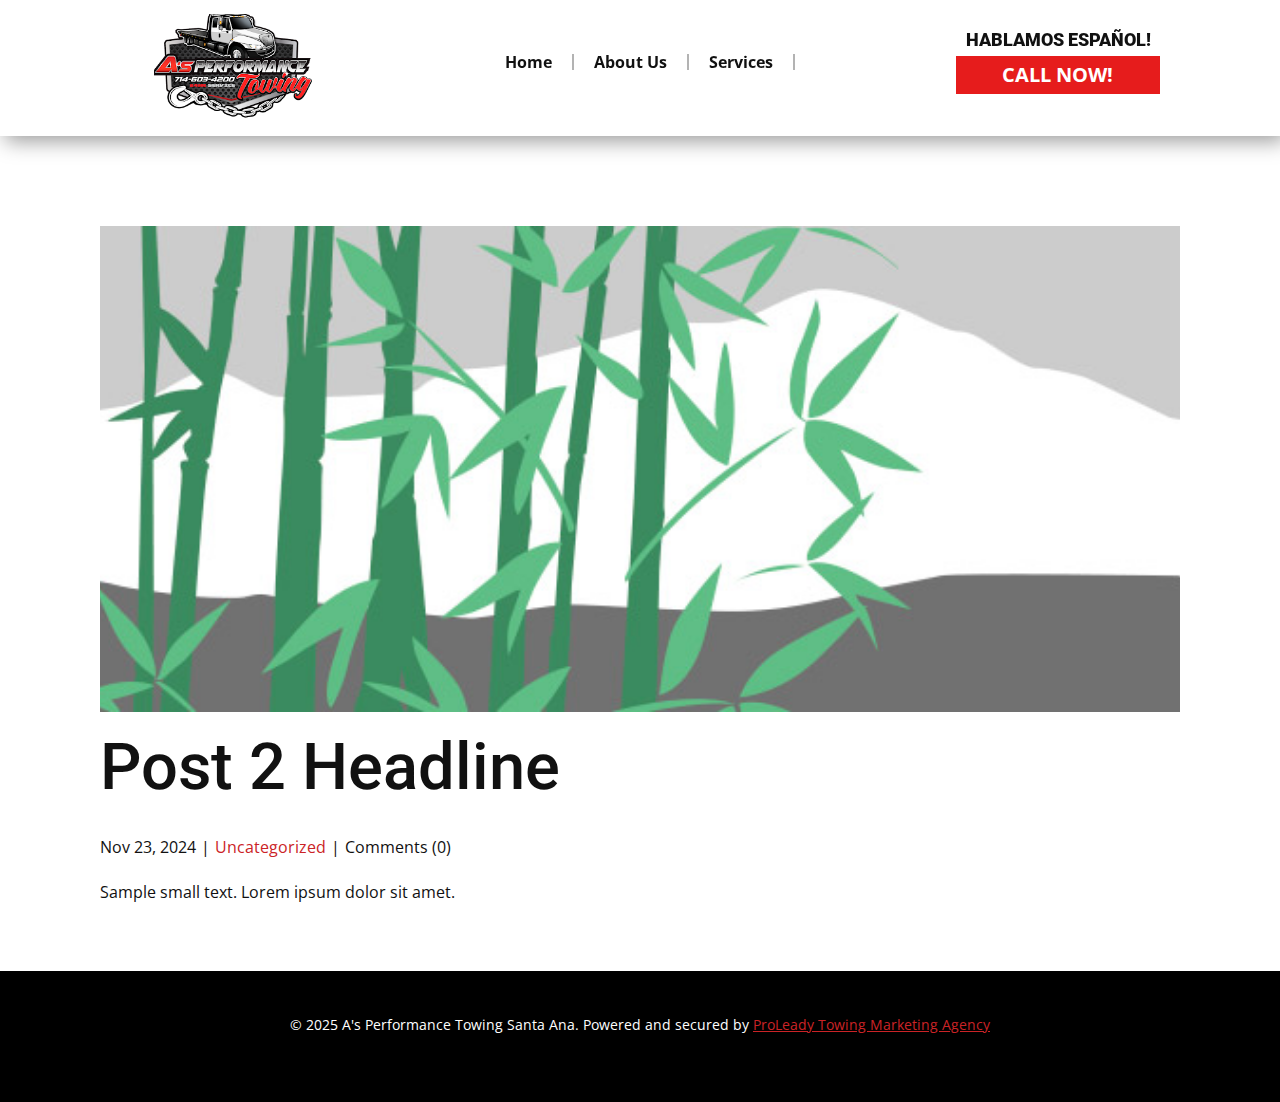
<file: blog/post-1.html>
<!DOCTYPE html>
<html style="font-size: 16px;" lang="en-US"><head>
    <meta name="viewport" content="width=device-width, initial-scale=1.0">
    <meta charset="utf-8">
    <meta name="keywords" content="Post 1 Headline">
    <meta name="description" content="7 Stars Towing San Diego offers reliable, affordable towing services for cars and boats. We provide emergency towing, local and long-distance transport, and roadside assistance throughout San Diego and surrounding areas. With 24/7 availability, our professional team is ready to assist you with jumpstarts, flat tire assistance, and lockout services. Call now for fast, dependable towing and roadside assistance!">
    <title>Post 2 Headline</title>
<script>
    function gdprConfirmed() {
        return true;
    }
    if (gdprConfirmed()) {
    document.write("\
    <!-- Google Tag Manager -->\
    <gascript>(function(w,d,s,l,i){w[l]=w[l]||[];w[l].push({'gtm.start':\
    new Date().getTime(),event:'gtm.js'});var f=d.getElementsByTagName(s)[0],\
    j=d.createElement(s),dl=l!='dataLayer'?'&l='+l:'';j.async=true;j.src=\
    'https://www.googletagmanager.com/gtm.js?id='+i+dl;f.parentNode.insertBefore(j,f);\
    })(window,document,'script','dataLayer','GTM-N93NXMQF');</gascript>\
    <!-- End Google Tag Manager -->\
    ".replace(/gascript/g, 'script'));
    }
    </script>
    <link rel="stylesheet" href="../nicepage.css" media="screen">
<link rel="stylesheet" href="../Post-Template.css" media="screen">
    <script class="u-script" type="text/javascript" src="../jquery-1.9.1.min.js" defer=""></script>
    <script class="u-script" type="text/javascript" src="../nicepage.js" defer=""></script>
    <meta name="generator" content="ProLeady Agency By Bruce Arias">
    <link rel="icon" href="../images/favicon.png">
    
    
    
    <link id="u-theme-google-font" rel="stylesheet" href="https://fonts.googleapis.com/css?family=Roboto:100,100i,300,300i,400,400i,500,500i,700,700i,900,900i|Open+Sans:300,300i,400,400i,500,500i,600,600i,700,700i,800,800i">
    <script type="application/ld+json">{
		"@context": "http://schema.org",
		"@type": "Organization",
		"name": "As Towing Santa Ana"
}</script>
    <meta name="theme-color" content="#cb2326">
  <script async="" src="https://www.googletagmanager.com/gtag/js?id=G-Y3MV7WQMCM"></script>
<script>
  window.dataLayer = window.dataLayer || [];
  function gtag(){dataLayer.push(arguments);}
  gtag('js', new Date());

  gtag('config', 'G-Y3MV7WQMCM');
	  gtag('config', 'AW-11426841161');
</script>

<script>
  gtag('config', 'AW-11426841161/O-wJCIv-o7IZEMmE38gq', {
    'phone_conversion_number': '(714) 603-4200'
  });
</script>

<script type="application/ld+json">
{
  "@context": "https://schema.org",
  "@type": "LocalBusiness",
  "name": "A's Performance Towing",
  "image": "https://yourwebsite.com/images/logo.jpg", 
  "url": "https://yourwebsite.com",
  "telephone": "+17146034200",
  "address": {
    "@type": "PostalAddress",
    "streetAddress": "1633 W 11th St",
    "addressLocality": "Santa Ana",
    "addressRegion": "CA",
    "postalCode": "92703",
    "addressCountry": "US"
  },
  "geo": {
    "@type": "GeoCoordinates",
    "latitude": "33.746245",
    "longitude": "-117.858096"
  },
  "openingHours": "Mo-Su 00:00-24:00",
  "priceRange": "$",
  "areaServed": ["Santa Ana, CA", "Orange County, CA", "Tustin, CA", "Garden Grove, CA", "Costa Mesa, CA"],
  "description": "A's Performance Towing provides fast, reliable 24/7 towing services and roadside assistance, including jumpstarts, flat tire changes, and lockout help across Santa Ana and surrounding areas.",
  "makesOffer": [
    {
      "@type": "Offer",
      "name": "Towing Services",
      "description": "Fast and reliable towing services in Santa Ana and surrounding areas.",
      "price": "Call for a quote"
    },
    {
      "@type": "Offer",
      "name": "Roadside Assistance",
      "description": "24/7 roadside assistance, including jumpstarts, flat tire changes, and lockout services.",
      "price": "Call for a quote"
    },
    {
      "@type": "Offer",
      "name": "Emergency Towing",
      "description": "Immediate towing for emergencies in Santa Ana and surrounding areas.",
      "price": "Call for a quote"
    }
  ]
}
</script>
<meta data-intl-tel-input-cdn-path="intlTelInput/"></head>
  <body data-path-to-root="./" data-include-products="false" class="u-body u-xl-mode" data-lang="en"><!-- Google Tag Manager (noscript) -->
    <noscript><iframe src="https://www.googletagmanager.com/ns.html?id=GTM-N93NXMQF" height="0" width="0" style="display:none;visibility:hidden"></iframe></noscript>
<!-- End Google Tag Manager (noscript) --><header class="u-box-shadow u-clearfix u-header u-sticky u-sticky-2265 u-white u-header" id="sec-3fd7"><div class="u-clearfix u-sheet u-sheet-1">
        <img class="u-image u-image-contain u-image-default u-preserve-proportions u-image-1" src="../images/unnamed.png" alt="Tow Truck Near Me Santa Ana" data-image-width="265" data-image-height="265" data-href="../" data-page-id="6393945">
        <h2 class="u-text u-text-default u-text-1"> HABLAMOS ESPAÑOL!</h2>
        <a href="tel:(714) 603-4200" class="infinite u-align-left u-border-active-palette-2-base u-border-hover-palette-2-base u-border-none u-btn u-button-style u-palette-2-base u-text-active-black u-text-body-alt-color u-text-hover-white u-btn-1" data-animation-name="pulse" data-animation-duration="1000" data-animation-delay="0" data-animation-direction="">CALL NOW!</a>
        <nav class="u-menu u-menu-one-level u-offcanvas u-menu-1" data-responsive-from="MD">
          <div class="menu-collapse" style="font-size: 1rem; letter-spacing: 0px; font-weight: 700;">
            <a class="u-button-style u-custom-active-border-color u-custom-active-color u-custom-border u-custom-border-color u-custom-borders u-custom-hover-border-color u-custom-hover-color u-custom-left-right-menu-spacing u-custom-padding-bottom u-custom-text-active-color u-custom-text-color u-custom-text-hover-color u-custom-top-bottom-menu-spacing u-hamburger-link u-nav-link u-text-active-palette-1-base u-text-hover-palette-2-base u-hamburger-link-1" href="#">
              <svg class="u-svg-link" viewBox="0 0 24 24"><use xlink:href="#menu-hamburger"></use></svg>
              <svg class="u-svg-content" version="1.1" id="menu-hamburger" viewBox="0 0 16 16" x="0px" y="0px" xmlns:xlink="http://www.w3.org/1999/xlink" xmlns="http://www.w3.org/2000/svg"><g><rect y="1" width="16" height="2"></rect><rect y="7" width="16" height="2"></rect><rect y="13" width="16" height="2"></rect>
</g></svg>
            </a>
          </div>
          <div class="u-custom-menu u-nav-container">
            <ul class="u-nav u-spacing-0 u-unstyled u-nav-1"><li class="u-nav-item"><a class="u-border-2 u-border-active-grey-30 u-border-grey-30 u-border-hover-grey-30 u-border-no-bottom u-border-no-left u-border-no-top u-button-style u-nav-link u-text-active-palette-2-base u-text-body-color u-text-hover-palette-2-base" href="#" style="padding: 0px 20px;">Home</a>
</li><li class="u-nav-item"><a class="u-border-2 u-border-active-grey-30 u-border-grey-30 u-border-hover-grey-30 u-border-no-bottom u-border-no-left u-border-no-top u-button-style u-nav-link u-text-active-palette-2-base u-text-body-color u-text-hover-palette-2-base" href="../#sec-b38c" data-page-id="6393945" style="padding: 0px 20px;">About Us</a>
</li><li class="u-nav-item"><a class="u-border-2 u-border-active-grey-30 u-border-grey-30 u-border-hover-grey-30 u-border-no-bottom u-border-no-left u-border-no-top u-button-style u-nav-link u-text-active-palette-2-base u-text-body-color u-text-hover-palette-2-base" href="../#sec-c587" data-page-id="6393945" style="padding: 0px 20px;">Services</a>
</li></ul>
          </div>
          <div class="u-custom-menu u-nav-container-collapse">
            <div class="u-black u-container-style u-inner-container-layout u-opacity u-opacity-95 u-sidenav">
              <div class="u-inner-container-layout u-sidenav-overflow">
                <div class="u-menu-close"></div>
                <ul class="u-align-center u-nav u-popupmenu-items u-unstyled u-nav-2"><li class="u-nav-item"><a class="u-button-style u-nav-link" href="#">Home</a>
</li><li class="u-nav-item"><a class="u-button-style u-nav-link" href="../#sec-b38c" data-page-id="6393945">About Us</a>
</li><li class="u-nav-item"><a class="u-button-style u-nav-link" href="../#sec-c587" data-page-id="6393945">Services</a>
</li></ul>
              </div>
            </div>
            <div class="u-black u-menu-overlay u-opacity u-opacity-70"></div>
          </div>
          <style class="menu-style">@media (max-width: 939px) {
                    [data-responsive-from="MD"] .u-nav-container {
                        display: none;
                    }
                    [data-responsive-from="MD"] .menu-collapse {
                        display: block;
                    }
                }</style>
        </nav>
      </div></header>
    <section class="u-align-center u-clearfix u-section-1" id="sec-2435">
      <div class="u-clearfix u-sheet u-valign-middle-md u-valign-middle-sm u-valign-middle-xs u-sheet-1"><!--post_details--><!--post_details_options_json--><!--{"source":""}--><!--/post_details_options_json--><!--blog_post-->
        <div class="u-container-style u-expanded-width u-post-details u-post-details-1">
          <div class="u-container-layout u-valign-middle u-container-layout-1"><!--blog_post_image-->
            <img alt="" class="u-blog-control u-expanded-width u-image u-image-default u-image-1" src="../images/68f64b9d.jpeg"><!--/blog_post_image--><!--blog_post_header-->
            <h2 class="u-blog-control u-text u-text-1">Post 2 Headline</h2><!--/blog_post_header--><!--blog_post_metadata-->
            <div class="u-blog-control u-metadata u-metadata-1"><!--blog_post_metadata_date-->
              <span class="u-meta-date u-meta-icon">Nov 23, 2024</span><!--/blog_post_metadata_date--><!--blog_post_metadata_category-->
              <span class="u-meta-category u-meta-icon"><a href="../blog/blog.html#/blog-1///">Uncategorized</a></span><!--/blog_post_metadata_category--><!--blog_post_metadata_comments-->
              <span class="u-meta-comments u-meta-icon"><!--blog_post_metadata_comments_content-->Comments (0)<!--/blog_post_metadata_comments_content--></span><!--/blog_post_metadata_comments-->
            </div><!--/blog_post_metadata--><!--blog_post_content-->
            <div class="u-align-justify u-blog-control u-post-content u-text u-text-2 fr-view">
  <p>Sample small text. Lorem ipsum dolor sit amet.</p>
  </div><!--/blog_post_content-->
          </div>
        </div><!--/blog_post--><!--/post_details-->
      </div>
    </section>
    
    
    
    <footer class="u-align-center u-black u-clearfix u-container-align-center u-footer u-footer" id="sec-75cc"><div class="u-clearfix u-sheet u-sheet-1">
        <p class="u-small-text u-text u-text-variant u-text-1"> © 2025 ​​A's Performance Towing Santa Ana. Powered and secured by <a href="https://proleadyagency.com/" class="u-active-none u-border-none u-btn u-button-link u-button-style u-hover-none u-none u-text-palette-1-base u-btn-1" target="_blank">ProLeady Towing Marketing Agency</a>
        </p>
      </div></footer>
  
</body></html>
</file>
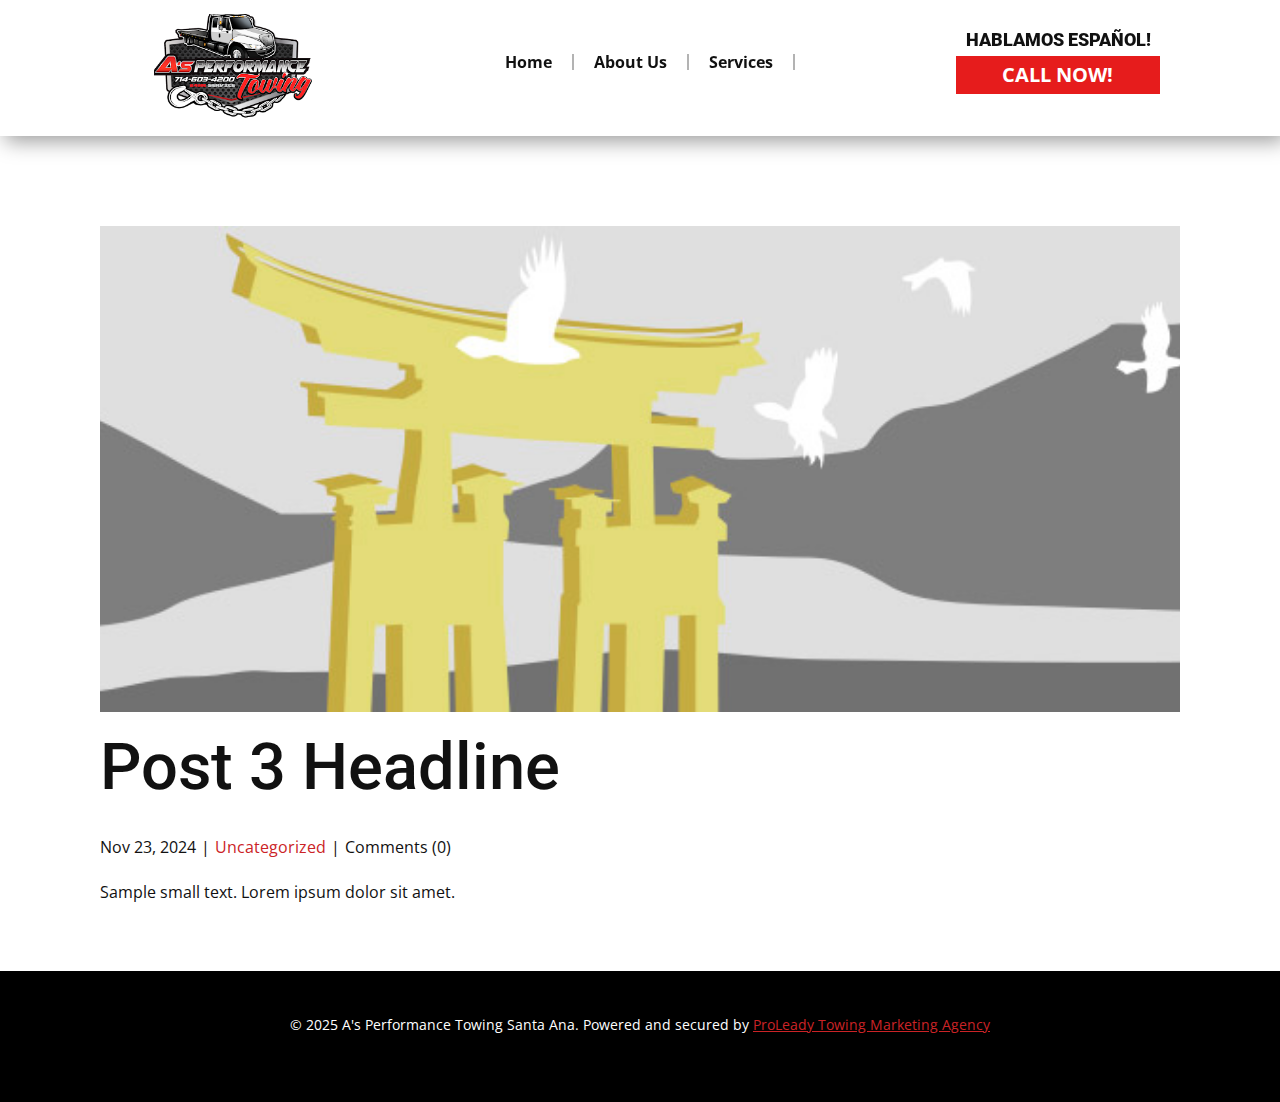
<file: blog/post-2.html>
<!DOCTYPE html>
<html style="font-size: 16px;" lang="en-US"><head>
    <meta name="viewport" content="width=device-width, initial-scale=1.0">
    <meta charset="utf-8">
    <meta name="keywords" content="Post 1 Headline">
    <meta name="description" content="7 Stars Towing San Diego offers reliable, affordable towing services for cars and boats. We provide emergency towing, local and long-distance transport, and roadside assistance throughout San Diego and surrounding areas. With 24/7 availability, our professional team is ready to assist you with jumpstarts, flat tire assistance, and lockout services. Call now for fast, dependable towing and roadside assistance!">
    <title>Post 3 Headline</title>
<script>
    function gdprConfirmed() {
        return true;
    }
    if (gdprConfirmed()) {
    document.write("\
    <!-- Google Tag Manager -->\
    <gascript>(function(w,d,s,l,i){w[l]=w[l]||[];w[l].push({'gtm.start':\
    new Date().getTime(),event:'gtm.js'});var f=d.getElementsByTagName(s)[0],\
    j=d.createElement(s),dl=l!='dataLayer'?'&l='+l:'';j.async=true;j.src=\
    'https://www.googletagmanager.com/gtm.js?id='+i+dl;f.parentNode.insertBefore(j,f);\
    })(window,document,'script','dataLayer','GTM-N93NXMQF');</gascript>\
    <!-- End Google Tag Manager -->\
    ".replace(/gascript/g, 'script'));
    }
    </script>
    <link rel="stylesheet" href="../nicepage.css" media="screen">
<link rel="stylesheet" href="../Post-Template.css" media="screen">
    <script class="u-script" type="text/javascript" src="../jquery-1.9.1.min.js" defer=""></script>
    <script class="u-script" type="text/javascript" src="../nicepage.js" defer=""></script>
    <meta name="generator" content="ProLeady Agency By Bruce Arias">
    <link rel="icon" href="../images/favicon.png">
    
    
    
    <link id="u-theme-google-font" rel="stylesheet" href="https://fonts.googleapis.com/css?family=Roboto:100,100i,300,300i,400,400i,500,500i,700,700i,900,900i|Open+Sans:300,300i,400,400i,500,500i,600,600i,700,700i,800,800i">
    <script type="application/ld+json">{
		"@context": "http://schema.org",
		"@type": "Organization",
		"name": "As Towing Santa Ana"
}</script>
    <meta name="theme-color" content="#cb2326">
  <script async="" src="https://www.googletagmanager.com/gtag/js?id=G-Y3MV7WQMCM"></script>
<script>
  window.dataLayer = window.dataLayer || [];
  function gtag(){dataLayer.push(arguments);}
  gtag('js', new Date());

  gtag('config', 'G-Y3MV7WQMCM');
	  gtag('config', 'AW-11426841161');
</script>

<script>
  gtag('config', 'AW-11426841161/O-wJCIv-o7IZEMmE38gq', {
    'phone_conversion_number': '(714) 603-4200'
  });
</script>

<script type="application/ld+json">
{
  "@context": "https://schema.org",
  "@type": "LocalBusiness",
  "name": "A's Performance Towing",
  "image": "https://yourwebsite.com/images/logo.jpg", 
  "url": "https://yourwebsite.com",
  "telephone": "+17146034200",
  "address": {
    "@type": "PostalAddress",
    "streetAddress": "1633 W 11th St",
    "addressLocality": "Santa Ana",
    "addressRegion": "CA",
    "postalCode": "92703",
    "addressCountry": "US"
  },
  "geo": {
    "@type": "GeoCoordinates",
    "latitude": "33.746245",
    "longitude": "-117.858096"
  },
  "openingHours": "Mo-Su 00:00-24:00",
  "priceRange": "$",
  "areaServed": ["Santa Ana, CA", "Orange County, CA", "Tustin, CA", "Garden Grove, CA", "Costa Mesa, CA"],
  "description": "A's Performance Towing provides fast, reliable 24/7 towing services and roadside assistance, including jumpstarts, flat tire changes, and lockout help across Santa Ana and surrounding areas.",
  "makesOffer": [
    {
      "@type": "Offer",
      "name": "Towing Services",
      "description": "Fast and reliable towing services in Santa Ana and surrounding areas.",
      "price": "Call for a quote"
    },
    {
      "@type": "Offer",
      "name": "Roadside Assistance",
      "description": "24/7 roadside assistance, including jumpstarts, flat tire changes, and lockout services.",
      "price": "Call for a quote"
    },
    {
      "@type": "Offer",
      "name": "Emergency Towing",
      "description": "Immediate towing for emergencies in Santa Ana and surrounding areas.",
      "price": "Call for a quote"
    }
  ]
}
</script>
<meta data-intl-tel-input-cdn-path="intlTelInput/"></head>
  <body data-path-to-root="./" data-include-products="false" class="u-body u-xl-mode" data-lang="en"><!-- Google Tag Manager (noscript) -->
    <noscript><iframe src="https://www.googletagmanager.com/ns.html?id=GTM-N93NXMQF" height="0" width="0" style="display:none;visibility:hidden"></iframe></noscript>
<!-- End Google Tag Manager (noscript) --><header class="u-box-shadow u-clearfix u-header u-sticky u-sticky-2265 u-white u-header" id="sec-3fd7"><div class="u-clearfix u-sheet u-sheet-1">
        <img class="u-image u-image-contain u-image-default u-preserve-proportions u-image-1" src="../images/unnamed.png" alt="Tow Truck Near Me Santa Ana" data-image-width="265" data-image-height="265" data-href="../" data-page-id="6393945">
        <h2 class="u-text u-text-default u-text-1"> HABLAMOS ESPAÑOL!</h2>
        <a href="tel:(714) 603-4200" class="infinite u-align-left u-border-active-palette-2-base u-border-hover-palette-2-base u-border-none u-btn u-button-style u-palette-2-base u-text-active-black u-text-body-alt-color u-text-hover-white u-btn-1" data-animation-name="pulse" data-animation-duration="1000" data-animation-delay="0" data-animation-direction="">CALL NOW!</a>
        <nav class="u-menu u-menu-one-level u-offcanvas u-menu-1" data-responsive-from="MD">
          <div class="menu-collapse" style="font-size: 1rem; letter-spacing: 0px; font-weight: 700;">
            <a class="u-button-style u-custom-active-border-color u-custom-active-color u-custom-border u-custom-border-color u-custom-borders u-custom-hover-border-color u-custom-hover-color u-custom-left-right-menu-spacing u-custom-padding-bottom u-custom-text-active-color u-custom-text-color u-custom-text-hover-color u-custom-top-bottom-menu-spacing u-hamburger-link u-nav-link u-text-active-palette-1-base u-text-hover-palette-2-base u-hamburger-link-1" href="#">
              <svg class="u-svg-link" viewBox="0 0 24 24"><use xlink:href="#menu-hamburger"></use></svg>
              <svg class="u-svg-content" version="1.1" id="menu-hamburger" viewBox="0 0 16 16" x="0px" y="0px" xmlns:xlink="http://www.w3.org/1999/xlink" xmlns="http://www.w3.org/2000/svg"><g><rect y="1" width="16" height="2"></rect><rect y="7" width="16" height="2"></rect><rect y="13" width="16" height="2"></rect>
</g></svg>
            </a>
          </div>
          <div class="u-custom-menu u-nav-container">
            <ul class="u-nav u-spacing-0 u-unstyled u-nav-1"><li class="u-nav-item"><a class="u-border-2 u-border-active-grey-30 u-border-grey-30 u-border-hover-grey-30 u-border-no-bottom u-border-no-left u-border-no-top u-button-style u-nav-link u-text-active-palette-2-base u-text-body-color u-text-hover-palette-2-base" href="#" style="padding: 0px 20px;">Home</a>
</li><li class="u-nav-item"><a class="u-border-2 u-border-active-grey-30 u-border-grey-30 u-border-hover-grey-30 u-border-no-bottom u-border-no-left u-border-no-top u-button-style u-nav-link u-text-active-palette-2-base u-text-body-color u-text-hover-palette-2-base" href="../#sec-b38c" data-page-id="6393945" style="padding: 0px 20px;">About Us</a>
</li><li class="u-nav-item"><a class="u-border-2 u-border-active-grey-30 u-border-grey-30 u-border-hover-grey-30 u-border-no-bottom u-border-no-left u-border-no-top u-button-style u-nav-link u-text-active-palette-2-base u-text-body-color u-text-hover-palette-2-base" href="../#sec-c587" data-page-id="6393945" style="padding: 0px 20px;">Services</a>
</li></ul>
          </div>
          <div class="u-custom-menu u-nav-container-collapse">
            <div class="u-black u-container-style u-inner-container-layout u-opacity u-opacity-95 u-sidenav">
              <div class="u-inner-container-layout u-sidenav-overflow">
                <div class="u-menu-close"></div>
                <ul class="u-align-center u-nav u-popupmenu-items u-unstyled u-nav-2"><li class="u-nav-item"><a class="u-button-style u-nav-link" href="#">Home</a>
</li><li class="u-nav-item"><a class="u-button-style u-nav-link" href="../#sec-b38c" data-page-id="6393945">About Us</a>
</li><li class="u-nav-item"><a class="u-button-style u-nav-link" href="../#sec-c587" data-page-id="6393945">Services</a>
</li></ul>
              </div>
            </div>
            <div class="u-black u-menu-overlay u-opacity u-opacity-70"></div>
          </div>
          <style class="menu-style">@media (max-width: 939px) {
                    [data-responsive-from="MD"] .u-nav-container {
                        display: none;
                    }
                    [data-responsive-from="MD"] .menu-collapse {
                        display: block;
                    }
                }</style>
        </nav>
      </div></header>
    <section class="u-align-center u-clearfix u-section-1" id="sec-2435">
      <div class="u-clearfix u-sheet u-valign-middle-md u-valign-middle-sm u-valign-middle-xs u-sheet-1"><!--post_details--><!--post_details_options_json--><!--{"source":""}--><!--/post_details_options_json--><!--blog_post-->
        <div class="u-container-style u-expanded-width u-post-details u-post-details-1">
          <div class="u-container-layout u-valign-middle u-container-layout-1"><!--blog_post_image-->
            <img alt="" class="u-blog-control u-expanded-width u-image u-image-default u-image-1" src="../images/8ad73f3c.jpeg"><!--/blog_post_image--><!--blog_post_header-->
            <h2 class="u-blog-control u-text u-text-1">Post 3 Headline</h2><!--/blog_post_header--><!--blog_post_metadata-->
            <div class="u-blog-control u-metadata u-metadata-1"><!--blog_post_metadata_date-->
              <span class="u-meta-date u-meta-icon">Nov 23, 2024</span><!--/blog_post_metadata_date--><!--blog_post_metadata_category-->
              <span class="u-meta-category u-meta-icon"><a href="../blog/blog.html#/blog-1///">Uncategorized</a></span><!--/blog_post_metadata_category--><!--blog_post_metadata_comments-->
              <span class="u-meta-comments u-meta-icon"><!--blog_post_metadata_comments_content-->Comments (0)<!--/blog_post_metadata_comments_content--></span><!--/blog_post_metadata_comments-->
            </div><!--/blog_post_metadata--><!--blog_post_content-->
            <div class="u-align-justify u-blog-control u-post-content u-text u-text-2 fr-view">
  <p>Sample small text. Lorem ipsum dolor sit amet.</p>
  </div><!--/blog_post_content-->
          </div>
        </div><!--/blog_post--><!--/post_details-->
      </div>
    </section>
    
    
    
    <footer class="u-align-center u-black u-clearfix u-container-align-center u-footer u-footer" id="sec-75cc"><div class="u-clearfix u-sheet u-sheet-1">
        <p class="u-small-text u-text u-text-variant u-text-1"> © 2025 ​​A's Performance Towing Santa Ana. Powered and secured by <a href="https://proleadyagency.com/" class="u-active-none u-border-none u-btn u-button-link u-button-style u-hover-none u-none u-text-palette-1-base u-btn-1" target="_blank">ProLeady Towing Marketing Agency</a>
        </p>
      </div></footer>
  
</body></html>
</file>
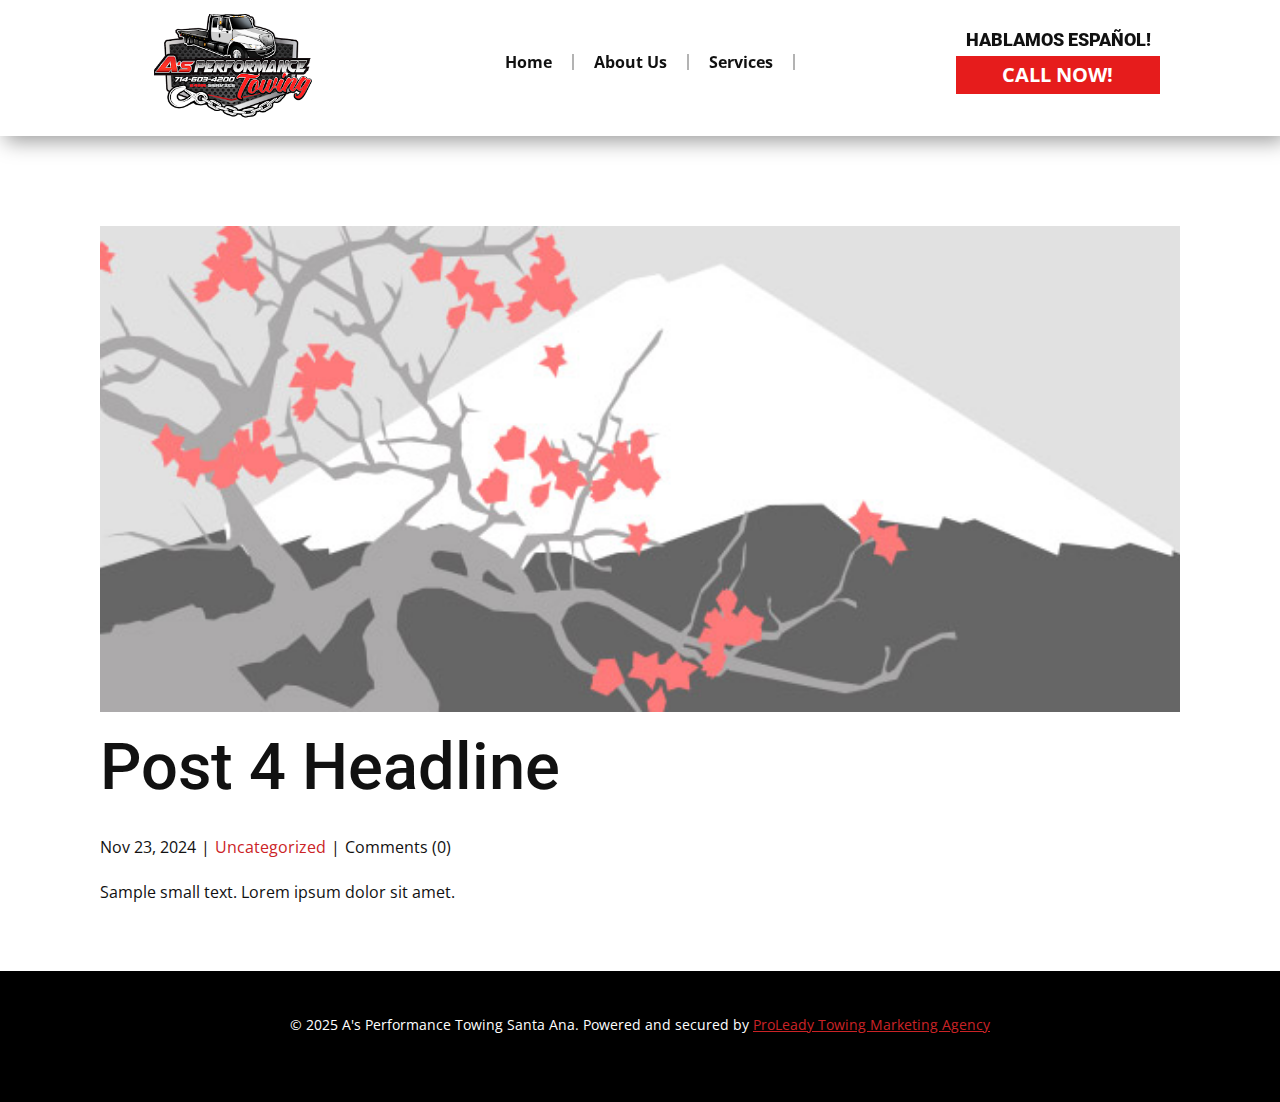
<file: blog/post-3.html>
<!DOCTYPE html>
<html style="font-size: 16px;" lang="en-US"><head>
    <meta name="viewport" content="width=device-width, initial-scale=1.0">
    <meta charset="utf-8">
    <meta name="keywords" content="Post 1 Headline">
    <meta name="description" content="7 Stars Towing San Diego offers reliable, affordable towing services for cars and boats. We provide emergency towing, local and long-distance transport, and roadside assistance throughout San Diego and surrounding areas. With 24/7 availability, our professional team is ready to assist you with jumpstarts, flat tire assistance, and lockout services. Call now for fast, dependable towing and roadside assistance!">
    <title>Post 4 Headline</title>
<script>
    function gdprConfirmed() {
        return true;
    }
    if (gdprConfirmed()) {
    document.write("\
    <!-- Google Tag Manager -->\
    <gascript>(function(w,d,s,l,i){w[l]=w[l]||[];w[l].push({'gtm.start':\
    new Date().getTime(),event:'gtm.js'});var f=d.getElementsByTagName(s)[0],\
    j=d.createElement(s),dl=l!='dataLayer'?'&l='+l:'';j.async=true;j.src=\
    'https://www.googletagmanager.com/gtm.js?id='+i+dl;f.parentNode.insertBefore(j,f);\
    })(window,document,'script','dataLayer','GTM-N93NXMQF');</gascript>\
    <!-- End Google Tag Manager -->\
    ".replace(/gascript/g, 'script'));
    }
    </script>
    <link rel="stylesheet" href="../nicepage.css" media="screen">
<link rel="stylesheet" href="../Post-Template.css" media="screen">
    <script class="u-script" type="text/javascript" src="../jquery-1.9.1.min.js" defer=""></script>
    <script class="u-script" type="text/javascript" src="../nicepage.js" defer=""></script>
    <meta name="generator" content="ProLeady Agency By Bruce Arias">
    <link rel="icon" href="../images/favicon.png">
    
    
    
    <link id="u-theme-google-font" rel="stylesheet" href="https://fonts.googleapis.com/css?family=Roboto:100,100i,300,300i,400,400i,500,500i,700,700i,900,900i|Open+Sans:300,300i,400,400i,500,500i,600,600i,700,700i,800,800i">
    <script type="application/ld+json">{
		"@context": "http://schema.org",
		"@type": "Organization",
		"name": "As Towing Santa Ana"
}</script>
    <meta name="theme-color" content="#cb2326">
  <script async="" src="https://www.googletagmanager.com/gtag/js?id=G-Y3MV7WQMCM"></script>
<script>
  window.dataLayer = window.dataLayer || [];
  function gtag(){dataLayer.push(arguments);}
  gtag('js', new Date());

  gtag('config', 'G-Y3MV7WQMCM');
	  gtag('config', 'AW-11426841161');
</script>

<script>
  gtag('config', 'AW-11426841161/O-wJCIv-o7IZEMmE38gq', {
    'phone_conversion_number': '(714) 603-4200'
  });
</script>

<script type="application/ld+json">
{
  "@context": "https://schema.org",
  "@type": "LocalBusiness",
  "name": "A's Performance Towing",
  "image": "https://yourwebsite.com/images/logo.jpg", 
  "url": "https://yourwebsite.com",
  "telephone": "+17146034200",
  "address": {
    "@type": "PostalAddress",
    "streetAddress": "1633 W 11th St",
    "addressLocality": "Santa Ana",
    "addressRegion": "CA",
    "postalCode": "92703",
    "addressCountry": "US"
  },
  "geo": {
    "@type": "GeoCoordinates",
    "latitude": "33.746245",
    "longitude": "-117.858096"
  },
  "openingHours": "Mo-Su 00:00-24:00",
  "priceRange": "$",
  "areaServed": ["Santa Ana, CA", "Orange County, CA", "Tustin, CA", "Garden Grove, CA", "Costa Mesa, CA"],
  "description": "A's Performance Towing provides fast, reliable 24/7 towing services and roadside assistance, including jumpstarts, flat tire changes, and lockout help across Santa Ana and surrounding areas.",
  "makesOffer": [
    {
      "@type": "Offer",
      "name": "Towing Services",
      "description": "Fast and reliable towing services in Santa Ana and surrounding areas.",
      "price": "Call for a quote"
    },
    {
      "@type": "Offer",
      "name": "Roadside Assistance",
      "description": "24/7 roadside assistance, including jumpstarts, flat tire changes, and lockout services.",
      "price": "Call for a quote"
    },
    {
      "@type": "Offer",
      "name": "Emergency Towing",
      "description": "Immediate towing for emergencies in Santa Ana and surrounding areas.",
      "price": "Call for a quote"
    }
  ]
}
</script>
<meta data-intl-tel-input-cdn-path="intlTelInput/"></head>
  <body data-path-to-root="./" data-include-products="false" class="u-body u-xl-mode" data-lang="en"><!-- Google Tag Manager (noscript) -->
    <noscript><iframe src="https://www.googletagmanager.com/ns.html?id=GTM-N93NXMQF" height="0" width="0" style="display:none;visibility:hidden"></iframe></noscript>
<!-- End Google Tag Manager (noscript) --><header class="u-box-shadow u-clearfix u-header u-sticky u-sticky-2265 u-white u-header" id="sec-3fd7"><div class="u-clearfix u-sheet u-sheet-1">
        <img class="u-image u-image-contain u-image-default u-preserve-proportions u-image-1" src="../images/unnamed.png" alt="Tow Truck Near Me Santa Ana" data-image-width="265" data-image-height="265" data-href="../" data-page-id="6393945">
        <h2 class="u-text u-text-default u-text-1"> HABLAMOS ESPAÑOL!</h2>
        <a href="tel:(714) 603-4200" class="infinite u-align-left u-border-active-palette-2-base u-border-hover-palette-2-base u-border-none u-btn u-button-style u-palette-2-base u-text-active-black u-text-body-alt-color u-text-hover-white u-btn-1" data-animation-name="pulse" data-animation-duration="1000" data-animation-delay="0" data-animation-direction="">CALL NOW!</a>
        <nav class="u-menu u-menu-one-level u-offcanvas u-menu-1" data-responsive-from="MD">
          <div class="menu-collapse" style="font-size: 1rem; letter-spacing: 0px; font-weight: 700;">
            <a class="u-button-style u-custom-active-border-color u-custom-active-color u-custom-border u-custom-border-color u-custom-borders u-custom-hover-border-color u-custom-hover-color u-custom-left-right-menu-spacing u-custom-padding-bottom u-custom-text-active-color u-custom-text-color u-custom-text-hover-color u-custom-top-bottom-menu-spacing u-hamburger-link u-nav-link u-text-active-palette-1-base u-text-hover-palette-2-base u-hamburger-link-1" href="#">
              <svg class="u-svg-link" viewBox="0 0 24 24"><use xlink:href="#menu-hamburger"></use></svg>
              <svg class="u-svg-content" version="1.1" id="menu-hamburger" viewBox="0 0 16 16" x="0px" y="0px" xmlns:xlink="http://www.w3.org/1999/xlink" xmlns="http://www.w3.org/2000/svg"><g><rect y="1" width="16" height="2"></rect><rect y="7" width="16" height="2"></rect><rect y="13" width="16" height="2"></rect>
</g></svg>
            </a>
          </div>
          <div class="u-custom-menu u-nav-container">
            <ul class="u-nav u-spacing-0 u-unstyled u-nav-1"><li class="u-nav-item"><a class="u-border-2 u-border-active-grey-30 u-border-grey-30 u-border-hover-grey-30 u-border-no-bottom u-border-no-left u-border-no-top u-button-style u-nav-link u-text-active-palette-2-base u-text-body-color u-text-hover-palette-2-base" href="#" style="padding: 0px 20px;">Home</a>
</li><li class="u-nav-item"><a class="u-border-2 u-border-active-grey-30 u-border-grey-30 u-border-hover-grey-30 u-border-no-bottom u-border-no-left u-border-no-top u-button-style u-nav-link u-text-active-palette-2-base u-text-body-color u-text-hover-palette-2-base" href="../#sec-b38c" data-page-id="6393945" style="padding: 0px 20px;">About Us</a>
</li><li class="u-nav-item"><a class="u-border-2 u-border-active-grey-30 u-border-grey-30 u-border-hover-grey-30 u-border-no-bottom u-border-no-left u-border-no-top u-button-style u-nav-link u-text-active-palette-2-base u-text-body-color u-text-hover-palette-2-base" href="../#sec-c587" data-page-id="6393945" style="padding: 0px 20px;">Services</a>
</li></ul>
          </div>
          <div class="u-custom-menu u-nav-container-collapse">
            <div class="u-black u-container-style u-inner-container-layout u-opacity u-opacity-95 u-sidenav">
              <div class="u-inner-container-layout u-sidenav-overflow">
                <div class="u-menu-close"></div>
                <ul class="u-align-center u-nav u-popupmenu-items u-unstyled u-nav-2"><li class="u-nav-item"><a class="u-button-style u-nav-link" href="#">Home</a>
</li><li class="u-nav-item"><a class="u-button-style u-nav-link" href="../#sec-b38c" data-page-id="6393945">About Us</a>
</li><li class="u-nav-item"><a class="u-button-style u-nav-link" href="../#sec-c587" data-page-id="6393945">Services</a>
</li></ul>
              </div>
            </div>
            <div class="u-black u-menu-overlay u-opacity u-opacity-70"></div>
          </div>
          <style class="menu-style">@media (max-width: 939px) {
                    [data-responsive-from="MD"] .u-nav-container {
                        display: none;
                    }
                    [data-responsive-from="MD"] .menu-collapse {
                        display: block;
                    }
                }</style>
        </nav>
      </div></header>
    <section class="u-align-center u-clearfix u-section-1" id="sec-2435">
      <div class="u-clearfix u-sheet u-valign-middle-md u-valign-middle-sm u-valign-middle-xs u-sheet-1"><!--post_details--><!--post_details_options_json--><!--{"source":""}--><!--/post_details_options_json--><!--blog_post-->
        <div class="u-container-style u-expanded-width u-post-details u-post-details-1">
          <div class="u-container-layout u-valign-middle u-container-layout-1"><!--blog_post_image-->
            <img alt="" class="u-blog-control u-expanded-width u-image u-image-default u-image-1" src="../images/0fd3416c.jpeg"><!--/blog_post_image--><!--blog_post_header-->
            <h2 class="u-blog-control u-text u-text-1">Post 4 Headline</h2><!--/blog_post_header--><!--blog_post_metadata-->
            <div class="u-blog-control u-metadata u-metadata-1"><!--blog_post_metadata_date-->
              <span class="u-meta-date u-meta-icon">Nov 23, 2024</span><!--/blog_post_metadata_date--><!--blog_post_metadata_category-->
              <span class="u-meta-category u-meta-icon"><a href="../blog/blog.html#/blog-1///">Uncategorized</a></span><!--/blog_post_metadata_category--><!--blog_post_metadata_comments-->
              <span class="u-meta-comments u-meta-icon"><!--blog_post_metadata_comments_content-->Comments (0)<!--/blog_post_metadata_comments_content--></span><!--/blog_post_metadata_comments-->
            </div><!--/blog_post_metadata--><!--blog_post_content-->
            <div class="u-align-justify u-blog-control u-post-content u-text u-text-2 fr-view">
  <p>Sample small text. Lorem ipsum dolor sit amet.</p>
  </div><!--/blog_post_content-->
          </div>
        </div><!--/blog_post--><!--/post_details-->
      </div>
    </section>
    
    
    
    <footer class="u-align-center u-black u-clearfix u-container-align-center u-footer u-footer" id="sec-75cc"><div class="u-clearfix u-sheet u-sheet-1">
        <p class="u-small-text u-text u-text-variant u-text-1"> © 2025 ​​A's Performance Towing Santa Ana. Powered and secured by <a href="https://proleadyagency.com/" class="u-active-none u-border-none u-btn u-button-link u-button-style u-hover-none u-none u-text-palette-1-base u-btn-1" target="_blank">ProLeady Towing Marketing Agency</a>
        </p>
      </div></footer>
  
</body></html>
</file>
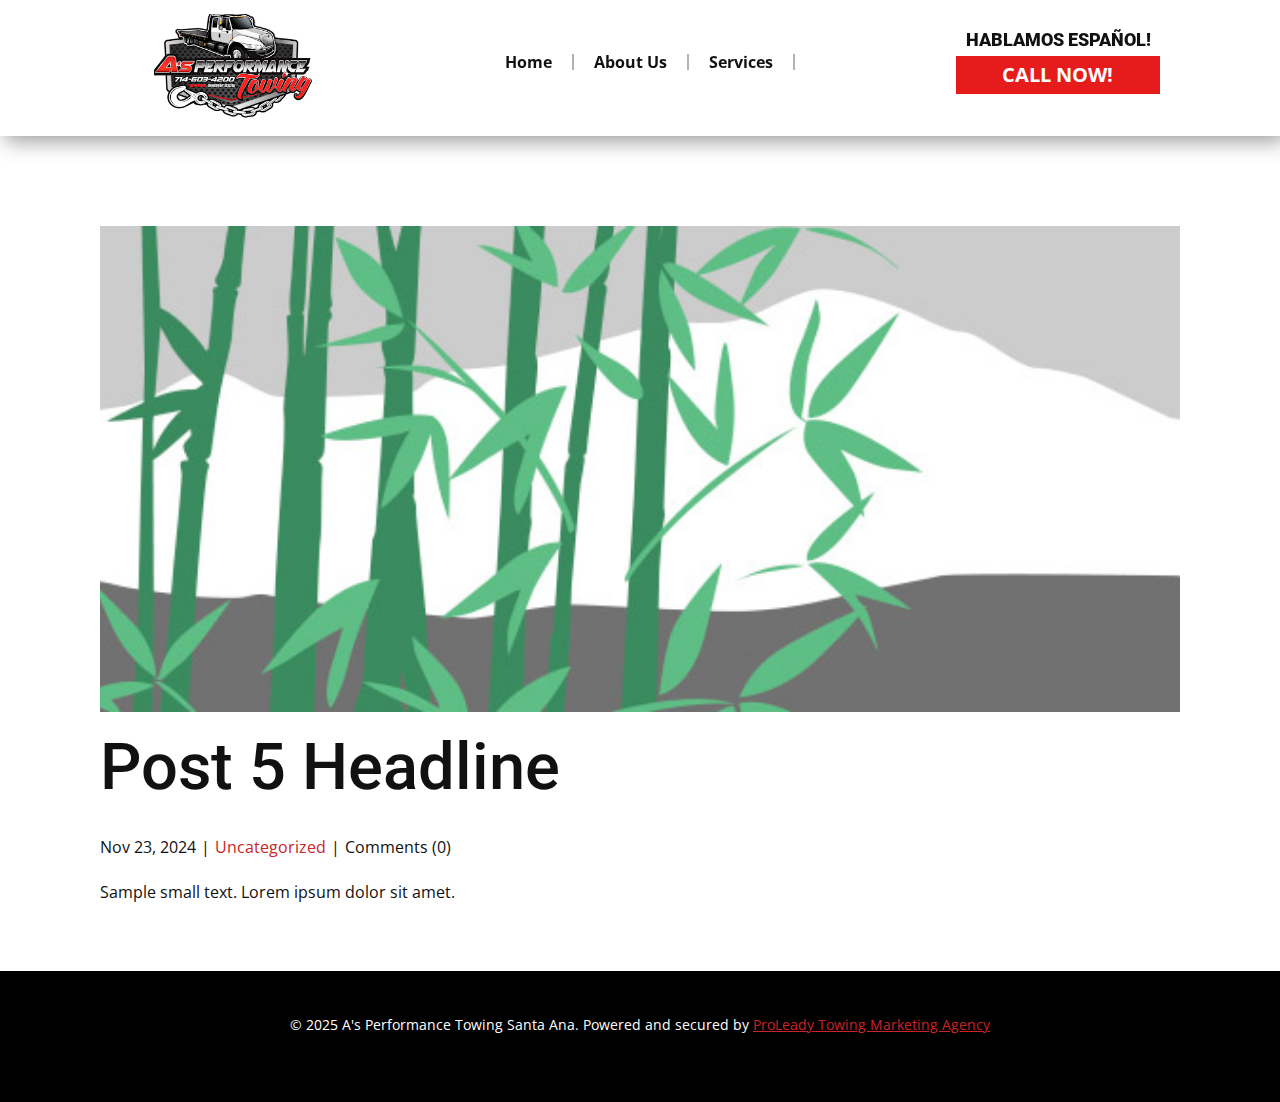
<file: blog/post-4.html>
<!DOCTYPE html>
<html style="font-size: 16px;" lang="en-US"><head>
    <meta name="viewport" content="width=device-width, initial-scale=1.0">
    <meta charset="utf-8">
    <meta name="keywords" content="Post 1 Headline">
    <meta name="description" content="7 Stars Towing San Diego offers reliable, affordable towing services for cars and boats. We provide emergency towing, local and long-distance transport, and roadside assistance throughout San Diego and surrounding areas. With 24/7 availability, our professional team is ready to assist you with jumpstarts, flat tire assistance, and lockout services. Call now for fast, dependable towing and roadside assistance!">
    <title>Post 5 Headline</title>
<script>
    function gdprConfirmed() {
        return true;
    }
    if (gdprConfirmed()) {
    document.write("\
    <!-- Google Tag Manager -->\
    <gascript>(function(w,d,s,l,i){w[l]=w[l]||[];w[l].push({'gtm.start':\
    new Date().getTime(),event:'gtm.js'});var f=d.getElementsByTagName(s)[0],\
    j=d.createElement(s),dl=l!='dataLayer'?'&l='+l:'';j.async=true;j.src=\
    'https://www.googletagmanager.com/gtm.js?id='+i+dl;f.parentNode.insertBefore(j,f);\
    })(window,document,'script','dataLayer','GTM-N93NXMQF');</gascript>\
    <!-- End Google Tag Manager -->\
    ".replace(/gascript/g, 'script'));
    }
    </script>
    <link rel="stylesheet" href="../nicepage.css" media="screen">
<link rel="stylesheet" href="../Post-Template.css" media="screen">
    <script class="u-script" type="text/javascript" src="../jquery-1.9.1.min.js" defer=""></script>
    <script class="u-script" type="text/javascript" src="../nicepage.js" defer=""></script>
    <meta name="generator" content="ProLeady Agency By Bruce Arias">
    <link rel="icon" href="../images/favicon.png">
    
    
    
    <link id="u-theme-google-font" rel="stylesheet" href="https://fonts.googleapis.com/css?family=Roboto:100,100i,300,300i,400,400i,500,500i,700,700i,900,900i|Open+Sans:300,300i,400,400i,500,500i,600,600i,700,700i,800,800i">
    <script type="application/ld+json">{
		"@context": "http://schema.org",
		"@type": "Organization",
		"name": "As Towing Santa Ana"
}</script>
    <meta name="theme-color" content="#cb2326">
  <script async="" src="https://www.googletagmanager.com/gtag/js?id=G-Y3MV7WQMCM"></script>
<script>
  window.dataLayer = window.dataLayer || [];
  function gtag(){dataLayer.push(arguments);}
  gtag('js', new Date());

  gtag('config', 'G-Y3MV7WQMCM');
	  gtag('config', 'AW-11426841161');
</script>

<script>
  gtag('config', 'AW-11426841161/O-wJCIv-o7IZEMmE38gq', {
    'phone_conversion_number': '(714) 603-4200'
  });
</script>

<script type="application/ld+json">
{
  "@context": "https://schema.org",
  "@type": "LocalBusiness",
  "name": "A's Performance Towing",
  "image": "https://yourwebsite.com/images/logo.jpg", 
  "url": "https://yourwebsite.com",
  "telephone": "+17146034200",
  "address": {
    "@type": "PostalAddress",
    "streetAddress": "1633 W 11th St",
    "addressLocality": "Santa Ana",
    "addressRegion": "CA",
    "postalCode": "92703",
    "addressCountry": "US"
  },
  "geo": {
    "@type": "GeoCoordinates",
    "latitude": "33.746245",
    "longitude": "-117.858096"
  },
  "openingHours": "Mo-Su 00:00-24:00",
  "priceRange": "$",
  "areaServed": ["Santa Ana, CA", "Orange County, CA", "Tustin, CA", "Garden Grove, CA", "Costa Mesa, CA"],
  "description": "A's Performance Towing provides fast, reliable 24/7 towing services and roadside assistance, including jumpstarts, flat tire changes, and lockout help across Santa Ana and surrounding areas.",
  "makesOffer": [
    {
      "@type": "Offer",
      "name": "Towing Services",
      "description": "Fast and reliable towing services in Santa Ana and surrounding areas.",
      "price": "Call for a quote"
    },
    {
      "@type": "Offer",
      "name": "Roadside Assistance",
      "description": "24/7 roadside assistance, including jumpstarts, flat tire changes, and lockout services.",
      "price": "Call for a quote"
    },
    {
      "@type": "Offer",
      "name": "Emergency Towing",
      "description": "Immediate towing for emergencies in Santa Ana and surrounding areas.",
      "price": "Call for a quote"
    }
  ]
}
</script>
<meta data-intl-tel-input-cdn-path="intlTelInput/"></head>
  <body data-path-to-root="./" data-include-products="false" class="u-body u-xl-mode" data-lang="en"><!-- Google Tag Manager (noscript) -->
    <noscript><iframe src="https://www.googletagmanager.com/ns.html?id=GTM-N93NXMQF" height="0" width="0" style="display:none;visibility:hidden"></iframe></noscript>
<!-- End Google Tag Manager (noscript) --><header class="u-box-shadow u-clearfix u-header u-sticky u-sticky-2265 u-white u-header" id="sec-3fd7"><div class="u-clearfix u-sheet u-sheet-1">
        <img class="u-image u-image-contain u-image-default u-preserve-proportions u-image-1" src="../images/unnamed.png" alt="Tow Truck Near Me Santa Ana" data-image-width="265" data-image-height="265" data-href="../" data-page-id="6393945">
        <h2 class="u-text u-text-default u-text-1"> HABLAMOS ESPAÑOL!</h2>
        <a href="tel:(714) 603-4200" class="infinite u-align-left u-border-active-palette-2-base u-border-hover-palette-2-base u-border-none u-btn u-button-style u-palette-2-base u-text-active-black u-text-body-alt-color u-text-hover-white u-btn-1" data-animation-name="pulse" data-animation-duration="1000" data-animation-delay="0" data-animation-direction="">CALL NOW!</a>
        <nav class="u-menu u-menu-one-level u-offcanvas u-menu-1" data-responsive-from="MD">
          <div class="menu-collapse" style="font-size: 1rem; letter-spacing: 0px; font-weight: 700;">
            <a class="u-button-style u-custom-active-border-color u-custom-active-color u-custom-border u-custom-border-color u-custom-borders u-custom-hover-border-color u-custom-hover-color u-custom-left-right-menu-spacing u-custom-padding-bottom u-custom-text-active-color u-custom-text-color u-custom-text-hover-color u-custom-top-bottom-menu-spacing u-hamburger-link u-nav-link u-text-active-palette-1-base u-text-hover-palette-2-base u-hamburger-link-1" href="#">
              <svg class="u-svg-link" viewBox="0 0 24 24"><use xlink:href="#menu-hamburger"></use></svg>
              <svg class="u-svg-content" version="1.1" id="menu-hamburger" viewBox="0 0 16 16" x="0px" y="0px" xmlns:xlink="http://www.w3.org/1999/xlink" xmlns="http://www.w3.org/2000/svg"><g><rect y="1" width="16" height="2"></rect><rect y="7" width="16" height="2"></rect><rect y="13" width="16" height="2"></rect>
</g></svg>
            </a>
          </div>
          <div class="u-custom-menu u-nav-container">
            <ul class="u-nav u-spacing-0 u-unstyled u-nav-1"><li class="u-nav-item"><a class="u-border-2 u-border-active-grey-30 u-border-grey-30 u-border-hover-grey-30 u-border-no-bottom u-border-no-left u-border-no-top u-button-style u-nav-link u-text-active-palette-2-base u-text-body-color u-text-hover-palette-2-base" href="#" style="padding: 0px 20px;">Home</a>
</li><li class="u-nav-item"><a class="u-border-2 u-border-active-grey-30 u-border-grey-30 u-border-hover-grey-30 u-border-no-bottom u-border-no-left u-border-no-top u-button-style u-nav-link u-text-active-palette-2-base u-text-body-color u-text-hover-palette-2-base" href="../#sec-b38c" data-page-id="6393945" style="padding: 0px 20px;">About Us</a>
</li><li class="u-nav-item"><a class="u-border-2 u-border-active-grey-30 u-border-grey-30 u-border-hover-grey-30 u-border-no-bottom u-border-no-left u-border-no-top u-button-style u-nav-link u-text-active-palette-2-base u-text-body-color u-text-hover-palette-2-base" href="../#sec-c587" data-page-id="6393945" style="padding: 0px 20px;">Services</a>
</li></ul>
          </div>
          <div class="u-custom-menu u-nav-container-collapse">
            <div class="u-black u-container-style u-inner-container-layout u-opacity u-opacity-95 u-sidenav">
              <div class="u-inner-container-layout u-sidenav-overflow">
                <div class="u-menu-close"></div>
                <ul class="u-align-center u-nav u-popupmenu-items u-unstyled u-nav-2"><li class="u-nav-item"><a class="u-button-style u-nav-link" href="#">Home</a>
</li><li class="u-nav-item"><a class="u-button-style u-nav-link" href="../#sec-b38c" data-page-id="6393945">About Us</a>
</li><li class="u-nav-item"><a class="u-button-style u-nav-link" href="../#sec-c587" data-page-id="6393945">Services</a>
</li></ul>
              </div>
            </div>
            <div class="u-black u-menu-overlay u-opacity u-opacity-70"></div>
          </div>
          <style class="menu-style">@media (max-width: 939px) {
                    [data-responsive-from="MD"] .u-nav-container {
                        display: none;
                    }
                    [data-responsive-from="MD"] .menu-collapse {
                        display: block;
                    }
                }</style>
        </nav>
      </div></header>
    <section class="u-align-center u-clearfix u-section-1" id="sec-2435">
      <div class="u-clearfix u-sheet u-valign-middle-md u-valign-middle-sm u-valign-middle-xs u-sheet-1"><!--post_details--><!--post_details_options_json--><!--{"source":""}--><!--/post_details_options_json--><!--blog_post-->
        <div class="u-container-style u-expanded-width u-post-details u-post-details-1">
          <div class="u-container-layout u-valign-middle u-container-layout-1"><!--blog_post_image-->
            <img alt="" class="u-blog-control u-expanded-width u-image u-image-default u-image-1" src="../images/68f64b9d.jpeg"><!--/blog_post_image--><!--blog_post_header-->
            <h2 class="u-blog-control u-text u-text-1">Post 5 Headline</h2><!--/blog_post_header--><!--blog_post_metadata-->
            <div class="u-blog-control u-metadata u-metadata-1"><!--blog_post_metadata_date-->
              <span class="u-meta-date u-meta-icon">Nov 23, 2024</span><!--/blog_post_metadata_date--><!--blog_post_metadata_category-->
              <span class="u-meta-category u-meta-icon"><a href="../blog/blog.html#/blog-1///">Uncategorized</a></span><!--/blog_post_metadata_category--><!--blog_post_metadata_comments-->
              <span class="u-meta-comments u-meta-icon"><!--blog_post_metadata_comments_content-->Comments (0)<!--/blog_post_metadata_comments_content--></span><!--/blog_post_metadata_comments-->
            </div><!--/blog_post_metadata--><!--blog_post_content-->
            <div class="u-align-justify u-blog-control u-post-content u-text u-text-2 fr-view">
  <p>Sample small text. Lorem ipsum dolor sit amet.</p>
  </div><!--/blog_post_content-->
          </div>
        </div><!--/blog_post--><!--/post_details-->
      </div>
    </section>
    
    
    
    <footer class="u-align-center u-black u-clearfix u-container-align-center u-footer u-footer" id="sec-75cc"><div class="u-clearfix u-sheet u-sheet-1">
        <p class="u-small-text u-text u-text-variant u-text-1"> © 2025 ​​A's Performance Towing Santa Ana. Powered and secured by <a href="https://proleadyagency.com/" class="u-active-none u-border-none u-btn u-button-link u-button-style u-hover-none u-none u-text-palette-1-base u-btn-1" target="_blank">ProLeady Towing Marketing Agency</a>
        </p>
      </div></footer>
  
</body></html>
</file>
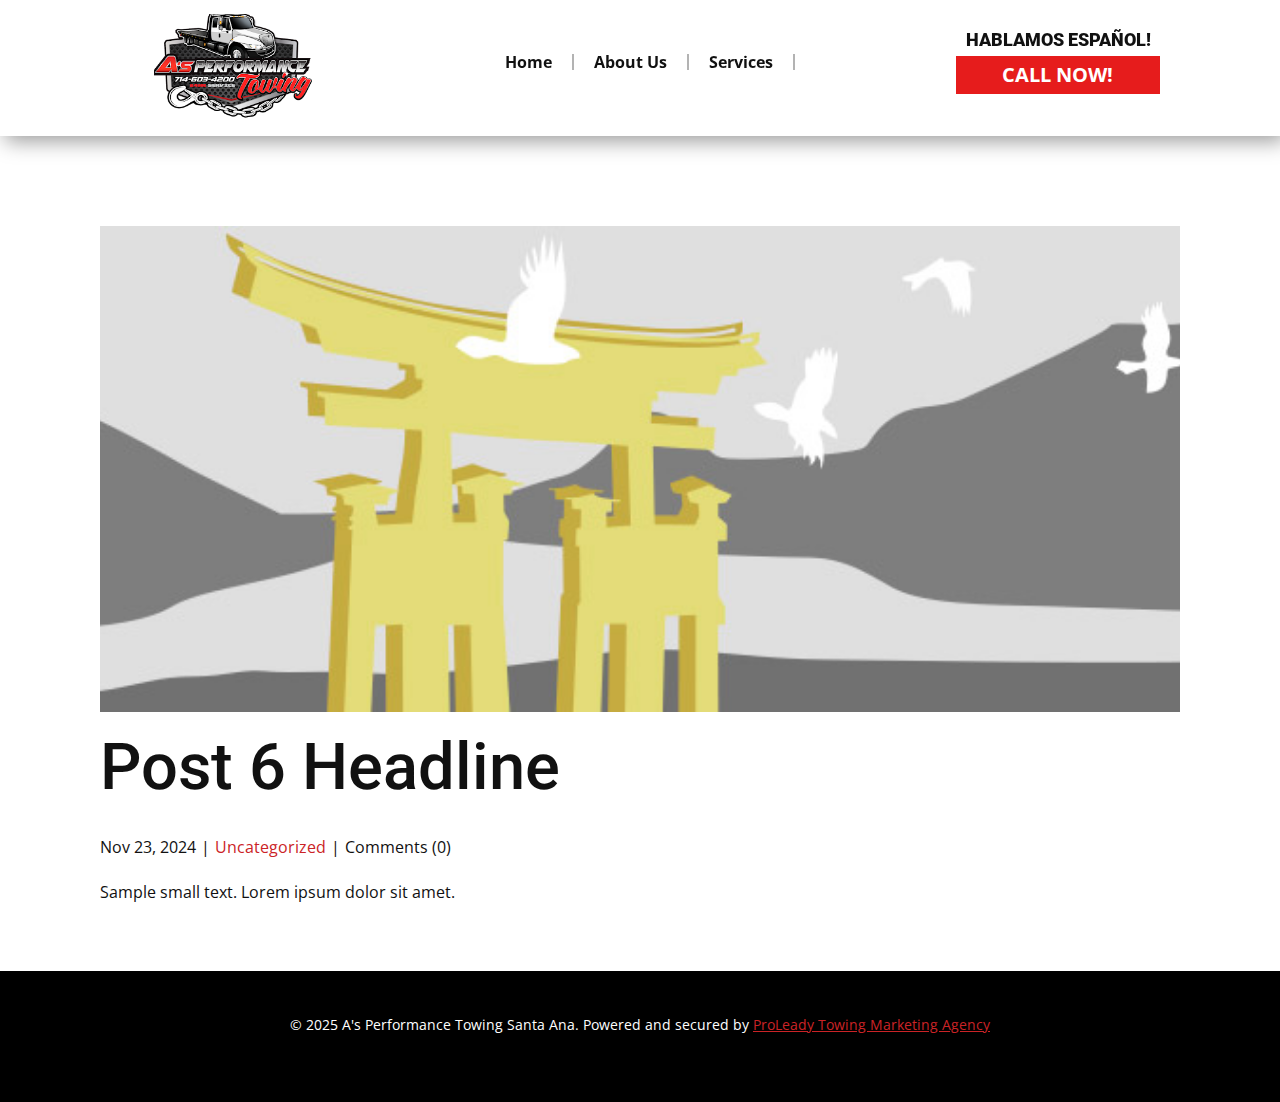
<file: blog/post-5.html>
<!DOCTYPE html>
<html style="font-size: 16px;" lang="en-US"><head>
    <meta name="viewport" content="width=device-width, initial-scale=1.0">
    <meta charset="utf-8">
    <meta name="keywords" content="Post 1 Headline">
    <meta name="description" content="7 Stars Towing San Diego offers reliable, affordable towing services for cars and boats. We provide emergency towing, local and long-distance transport, and roadside assistance throughout San Diego and surrounding areas. With 24/7 availability, our professional team is ready to assist you with jumpstarts, flat tire assistance, and lockout services. Call now for fast, dependable towing and roadside assistance!">
    <title>Post 6 Headline</title>
<script>
    function gdprConfirmed() {
        return true;
    }
    if (gdprConfirmed()) {
    document.write("\
    <!-- Google Tag Manager -->\
    <gascript>(function(w,d,s,l,i){w[l]=w[l]||[];w[l].push({'gtm.start':\
    new Date().getTime(),event:'gtm.js'});var f=d.getElementsByTagName(s)[0],\
    j=d.createElement(s),dl=l!='dataLayer'?'&l='+l:'';j.async=true;j.src=\
    'https://www.googletagmanager.com/gtm.js?id='+i+dl;f.parentNode.insertBefore(j,f);\
    })(window,document,'script','dataLayer','GTM-N93NXMQF');</gascript>\
    <!-- End Google Tag Manager -->\
    ".replace(/gascript/g, 'script'));
    }
    </script>
    <link rel="stylesheet" href="../nicepage.css" media="screen">
<link rel="stylesheet" href="../Post-Template.css" media="screen">
    <script class="u-script" type="text/javascript" src="../jquery-1.9.1.min.js" defer=""></script>
    <script class="u-script" type="text/javascript" src="../nicepage.js" defer=""></script>
    <meta name="generator" content="ProLeady Agency By Bruce Arias">
    <link rel="icon" href="../images/favicon.png">
    
    
    
    <link id="u-theme-google-font" rel="stylesheet" href="https://fonts.googleapis.com/css?family=Roboto:100,100i,300,300i,400,400i,500,500i,700,700i,900,900i|Open+Sans:300,300i,400,400i,500,500i,600,600i,700,700i,800,800i">
    <script type="application/ld+json">{
		"@context": "http://schema.org",
		"@type": "Organization",
		"name": "As Towing Santa Ana"
}</script>
    <meta name="theme-color" content="#cb2326">
  <script async="" src="https://www.googletagmanager.com/gtag/js?id=G-Y3MV7WQMCM"></script>
<script>
  window.dataLayer = window.dataLayer || [];
  function gtag(){dataLayer.push(arguments);}
  gtag('js', new Date());

  gtag('config', 'G-Y3MV7WQMCM');
	  gtag('config', 'AW-11426841161');
</script>

<script>
  gtag('config', 'AW-11426841161/O-wJCIv-o7IZEMmE38gq', {
    'phone_conversion_number': '(714) 603-4200'
  });
</script>

<script type="application/ld+json">
{
  "@context": "https://schema.org",
  "@type": "LocalBusiness",
  "name": "A's Performance Towing",
  "image": "https://yourwebsite.com/images/logo.jpg", 
  "url": "https://yourwebsite.com",
  "telephone": "+17146034200",
  "address": {
    "@type": "PostalAddress",
    "streetAddress": "1633 W 11th St",
    "addressLocality": "Santa Ana",
    "addressRegion": "CA",
    "postalCode": "92703",
    "addressCountry": "US"
  },
  "geo": {
    "@type": "GeoCoordinates",
    "latitude": "33.746245",
    "longitude": "-117.858096"
  },
  "openingHours": "Mo-Su 00:00-24:00",
  "priceRange": "$",
  "areaServed": ["Santa Ana, CA", "Orange County, CA", "Tustin, CA", "Garden Grove, CA", "Costa Mesa, CA"],
  "description": "A's Performance Towing provides fast, reliable 24/7 towing services and roadside assistance, including jumpstarts, flat tire changes, and lockout help across Santa Ana and surrounding areas.",
  "makesOffer": [
    {
      "@type": "Offer",
      "name": "Towing Services",
      "description": "Fast and reliable towing services in Santa Ana and surrounding areas.",
      "price": "Call for a quote"
    },
    {
      "@type": "Offer",
      "name": "Roadside Assistance",
      "description": "24/7 roadside assistance, including jumpstarts, flat tire changes, and lockout services.",
      "price": "Call for a quote"
    },
    {
      "@type": "Offer",
      "name": "Emergency Towing",
      "description": "Immediate towing for emergencies in Santa Ana and surrounding areas.",
      "price": "Call for a quote"
    }
  ]
}
</script>
<meta data-intl-tel-input-cdn-path="intlTelInput/"></head>
  <body data-path-to-root="./" data-include-products="false" class="u-body u-xl-mode" data-lang="en"><!-- Google Tag Manager (noscript) -->
    <noscript><iframe src="https://www.googletagmanager.com/ns.html?id=GTM-N93NXMQF" height="0" width="0" style="display:none;visibility:hidden"></iframe></noscript>
<!-- End Google Tag Manager (noscript) --><header class="u-box-shadow u-clearfix u-header u-sticky u-sticky-2265 u-white u-header" id="sec-3fd7"><div class="u-clearfix u-sheet u-sheet-1">
        <img class="u-image u-image-contain u-image-default u-preserve-proportions u-image-1" src="../images/unnamed.png" alt="Tow Truck Near Me Santa Ana" data-image-width="265" data-image-height="265" data-href="../" data-page-id="6393945">
        <h2 class="u-text u-text-default u-text-1"> HABLAMOS ESPAÑOL!</h2>
        <a href="tel:(714) 603-4200" class="infinite u-align-left u-border-active-palette-2-base u-border-hover-palette-2-base u-border-none u-btn u-button-style u-palette-2-base u-text-active-black u-text-body-alt-color u-text-hover-white u-btn-1" data-animation-name="pulse" data-animation-duration="1000" data-animation-delay="0" data-animation-direction="">CALL NOW!</a>
        <nav class="u-menu u-menu-one-level u-offcanvas u-menu-1" data-responsive-from="MD">
          <div class="menu-collapse" style="font-size: 1rem; letter-spacing: 0px; font-weight: 700;">
            <a class="u-button-style u-custom-active-border-color u-custom-active-color u-custom-border u-custom-border-color u-custom-borders u-custom-hover-border-color u-custom-hover-color u-custom-left-right-menu-spacing u-custom-padding-bottom u-custom-text-active-color u-custom-text-color u-custom-text-hover-color u-custom-top-bottom-menu-spacing u-hamburger-link u-nav-link u-text-active-palette-1-base u-text-hover-palette-2-base u-hamburger-link-1" href="#">
              <svg class="u-svg-link" viewBox="0 0 24 24"><use xlink:href="#menu-hamburger"></use></svg>
              <svg class="u-svg-content" version="1.1" id="menu-hamburger" viewBox="0 0 16 16" x="0px" y="0px" xmlns:xlink="http://www.w3.org/1999/xlink" xmlns="http://www.w3.org/2000/svg"><g><rect y="1" width="16" height="2"></rect><rect y="7" width="16" height="2"></rect><rect y="13" width="16" height="2"></rect>
</g></svg>
            </a>
          </div>
          <div class="u-custom-menu u-nav-container">
            <ul class="u-nav u-spacing-0 u-unstyled u-nav-1"><li class="u-nav-item"><a class="u-border-2 u-border-active-grey-30 u-border-grey-30 u-border-hover-grey-30 u-border-no-bottom u-border-no-left u-border-no-top u-button-style u-nav-link u-text-active-palette-2-base u-text-body-color u-text-hover-palette-2-base" href="#" style="padding: 0px 20px;">Home</a>
</li><li class="u-nav-item"><a class="u-border-2 u-border-active-grey-30 u-border-grey-30 u-border-hover-grey-30 u-border-no-bottom u-border-no-left u-border-no-top u-button-style u-nav-link u-text-active-palette-2-base u-text-body-color u-text-hover-palette-2-base" href="../#sec-b38c" data-page-id="6393945" style="padding: 0px 20px;">About Us</a>
</li><li class="u-nav-item"><a class="u-border-2 u-border-active-grey-30 u-border-grey-30 u-border-hover-grey-30 u-border-no-bottom u-border-no-left u-border-no-top u-button-style u-nav-link u-text-active-palette-2-base u-text-body-color u-text-hover-palette-2-base" href="../#sec-c587" data-page-id="6393945" style="padding: 0px 20px;">Services</a>
</li></ul>
          </div>
          <div class="u-custom-menu u-nav-container-collapse">
            <div class="u-black u-container-style u-inner-container-layout u-opacity u-opacity-95 u-sidenav">
              <div class="u-inner-container-layout u-sidenav-overflow">
                <div class="u-menu-close"></div>
                <ul class="u-align-center u-nav u-popupmenu-items u-unstyled u-nav-2"><li class="u-nav-item"><a class="u-button-style u-nav-link" href="#">Home</a>
</li><li class="u-nav-item"><a class="u-button-style u-nav-link" href="../#sec-b38c" data-page-id="6393945">About Us</a>
</li><li class="u-nav-item"><a class="u-button-style u-nav-link" href="../#sec-c587" data-page-id="6393945">Services</a>
</li></ul>
              </div>
            </div>
            <div class="u-black u-menu-overlay u-opacity u-opacity-70"></div>
          </div>
          <style class="menu-style">@media (max-width: 939px) {
                    [data-responsive-from="MD"] .u-nav-container {
                        display: none;
                    }
                    [data-responsive-from="MD"] .menu-collapse {
                        display: block;
                    }
                }</style>
        </nav>
      </div></header>
    <section class="u-align-center u-clearfix u-section-1" id="sec-2435">
      <div class="u-clearfix u-sheet u-valign-middle-md u-valign-middle-sm u-valign-middle-xs u-sheet-1"><!--post_details--><!--post_details_options_json--><!--{"source":""}--><!--/post_details_options_json--><!--blog_post-->
        <div class="u-container-style u-expanded-width u-post-details u-post-details-1">
          <div class="u-container-layout u-valign-middle u-container-layout-1"><!--blog_post_image-->
            <img alt="" class="u-blog-control u-expanded-width u-image u-image-default u-image-1" src="../images/8ad73f3c.jpeg"><!--/blog_post_image--><!--blog_post_header-->
            <h2 class="u-blog-control u-text u-text-1">Post 6 Headline</h2><!--/blog_post_header--><!--blog_post_metadata-->
            <div class="u-blog-control u-metadata u-metadata-1"><!--blog_post_metadata_date-->
              <span class="u-meta-date u-meta-icon">Nov 23, 2024</span><!--/blog_post_metadata_date--><!--blog_post_metadata_category-->
              <span class="u-meta-category u-meta-icon"><a href="../blog/blog.html#/blog-1///">Uncategorized</a></span><!--/blog_post_metadata_category--><!--blog_post_metadata_comments-->
              <span class="u-meta-comments u-meta-icon"><!--blog_post_metadata_comments_content-->Comments (0)<!--/blog_post_metadata_comments_content--></span><!--/blog_post_metadata_comments-->
            </div><!--/blog_post_metadata--><!--blog_post_content-->
            <div class="u-align-justify u-blog-control u-post-content u-text u-text-2 fr-view">
  <p>Sample small text. Lorem ipsum dolor sit amet.</p>
  </div><!--/blog_post_content-->
          </div>
        </div><!--/blog_post--><!--/post_details-->
      </div>
    </section>
    
    
    
    <footer class="u-align-center u-black u-clearfix u-container-align-center u-footer u-footer" id="sec-75cc"><div class="u-clearfix u-sheet u-sheet-1">
        <p class="u-small-text u-text u-text-variant u-text-1"> © 2025 ​​A's Performance Towing Santa Ana. Powered and secured by <a href="https://proleadyagency.com/" class="u-active-none u-border-none u-btn u-button-link u-button-style u-hover-none u-none u-text-palette-1-base u-btn-1" target="_blank">ProLeady Towing Marketing Agency</a>
        </p>
      </div></footer>
  
</body></html>
</file>
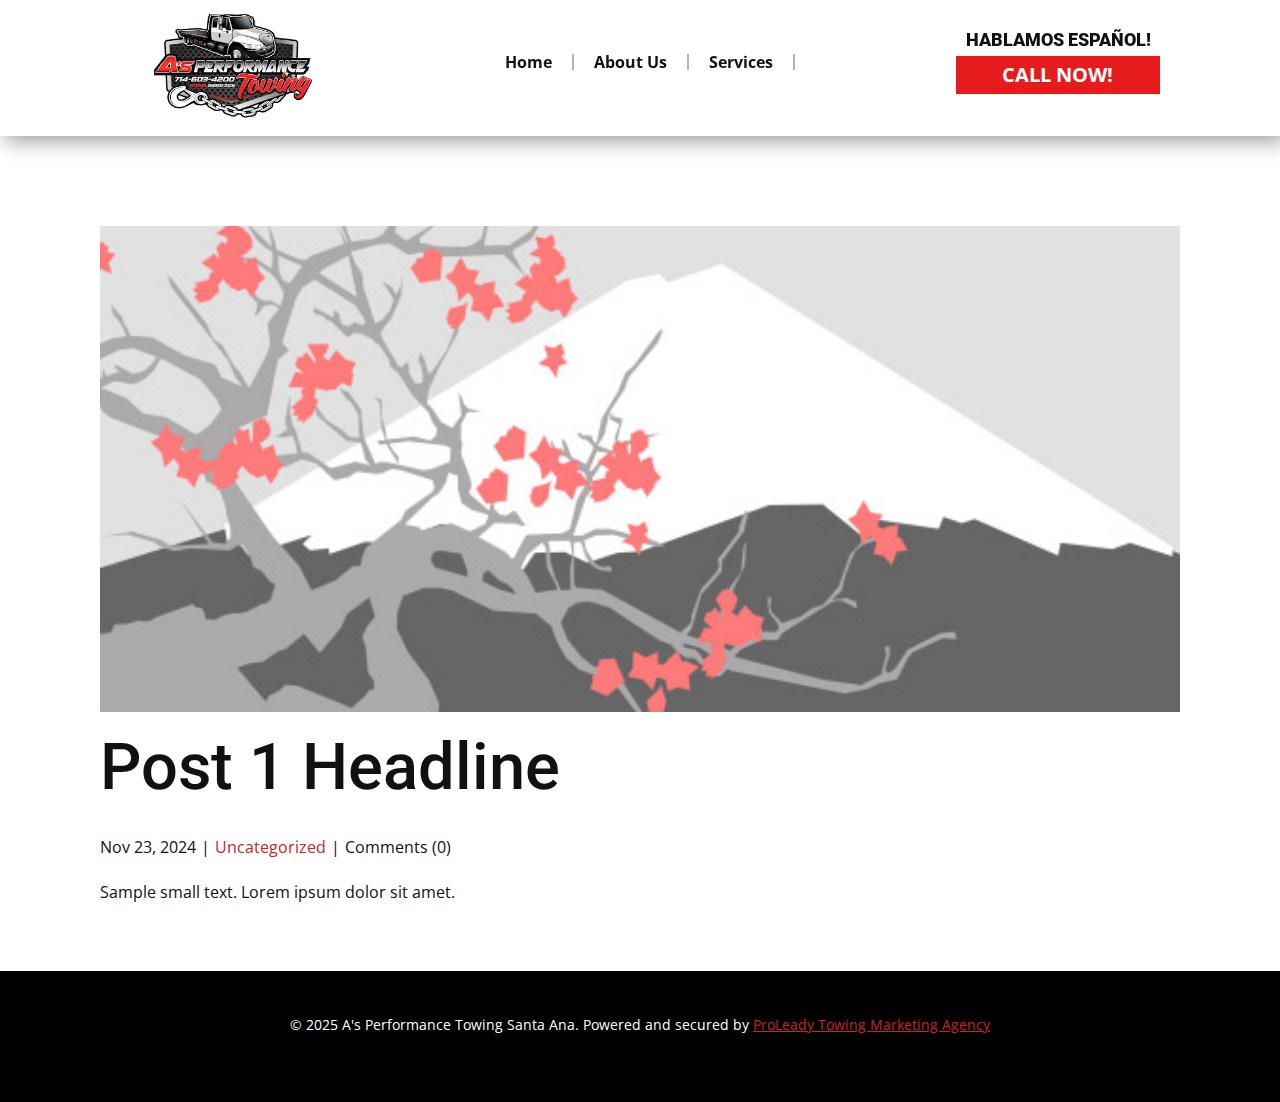
<file: blog/post.html>
<!DOCTYPE html>
<html style="font-size: 16px;" lang="en-US"><head>
    <meta name="viewport" content="width=device-width, initial-scale=1.0">
    <meta charset="utf-8">
    <meta name="keywords" content="Post 1 Headline">
    <meta name="description" content="7 Stars Towing San Diego offers reliable, affordable towing services for cars and boats. We provide emergency towing, local and long-distance transport, and roadside assistance throughout San Diego and surrounding areas. With 24/7 availability, our professional team is ready to assist you with jumpstarts, flat tire assistance, and lockout services. Call now for fast, dependable towing and roadside assistance!">
    <title>Post 1 Headline</title>
<script>
    function gdprConfirmed() {
        return true;
    }
    if (gdprConfirmed()) {
    document.write("\
    <!-- Google Tag Manager -->\
    <gascript>(function(w,d,s,l,i){w[l]=w[l]||[];w[l].push({'gtm.start':\
    new Date().getTime(),event:'gtm.js'});var f=d.getElementsByTagName(s)[0],\
    j=d.createElement(s),dl=l!='dataLayer'?'&l='+l:'';j.async=true;j.src=\
    'https://www.googletagmanager.com/gtm.js?id='+i+dl;f.parentNode.insertBefore(j,f);\
    })(window,document,'script','dataLayer','GTM-N93NXMQF');</gascript>\
    <!-- End Google Tag Manager -->\
    ".replace(/gascript/g, 'script'));
    }
    </script>
    <link rel="stylesheet" href="../nicepage.css" media="screen">
<link rel="stylesheet" href="../Post-Template.css" media="screen">
    <script class="u-script" type="text/javascript" src="../jquery-1.9.1.min.js" defer=""></script>
    <script class="u-script" type="text/javascript" src="../nicepage.js" defer=""></script>
    <meta name="generator" content="ProLeady Agency By Bruce Arias">
    <link rel="icon" href="../images/favicon.png">
    
    
    
    <link id="u-theme-google-font" rel="stylesheet" href="https://fonts.googleapis.com/css?family=Roboto:100,100i,300,300i,400,400i,500,500i,700,700i,900,900i|Open+Sans:300,300i,400,400i,500,500i,600,600i,700,700i,800,800i">
    <script type="application/ld+json">{
		"@context": "http://schema.org",
		"@type": "Organization",
		"name": "As Towing Santa Ana"
}</script>
    <meta name="theme-color" content="#cb2326">
  <script async="" src="https://www.googletagmanager.com/gtag/js?id=G-Y3MV7WQMCM"></script>
<script>
  window.dataLayer = window.dataLayer || [];
  function gtag(){dataLayer.push(arguments);}
  gtag('js', new Date());

  gtag('config', 'G-Y3MV7WQMCM');
	  gtag('config', 'AW-11426841161');
</script>

<script>
  gtag('config', 'AW-11426841161/O-wJCIv-o7IZEMmE38gq', {
    'phone_conversion_number': '(714) 603-4200'
  });
</script>

<script type="application/ld+json">
{
  "@context": "https://schema.org",
  "@type": "LocalBusiness",
  "name": "A's Performance Towing",
  "image": "https://yourwebsite.com/images/logo.jpg", 
  "url": "https://yourwebsite.com",
  "telephone": "+17146034200",
  "address": {
    "@type": "PostalAddress",
    "streetAddress": "1633 W 11th St",
    "addressLocality": "Santa Ana",
    "addressRegion": "CA",
    "postalCode": "92703",
    "addressCountry": "US"
  },
  "geo": {
    "@type": "GeoCoordinates",
    "latitude": "33.746245",
    "longitude": "-117.858096"
  },
  "openingHours": "Mo-Su 00:00-24:00",
  "priceRange": "$",
  "areaServed": ["Santa Ana, CA", "Orange County, CA", "Tustin, CA", "Garden Grove, CA", "Costa Mesa, CA"],
  "description": "A's Performance Towing provides fast, reliable 24/7 towing services and roadside assistance, including jumpstarts, flat tire changes, and lockout help across Santa Ana and surrounding areas.",
  "makesOffer": [
    {
      "@type": "Offer",
      "name": "Towing Services",
      "description": "Fast and reliable towing services in Santa Ana and surrounding areas.",
      "price": "Call for a quote"
    },
    {
      "@type": "Offer",
      "name": "Roadside Assistance",
      "description": "24/7 roadside assistance, including jumpstarts, flat tire changes, and lockout services.",
      "price": "Call for a quote"
    },
    {
      "@type": "Offer",
      "name": "Emergency Towing",
      "description": "Immediate towing for emergencies in Santa Ana and surrounding areas.",
      "price": "Call for a quote"
    }
  ]
}
</script>
<meta data-intl-tel-input-cdn-path="intlTelInput/"></head>
  <body data-path-to-root="./" data-include-products="false" class="u-body u-xl-mode" data-lang="en"><!-- Google Tag Manager (noscript) -->
    <noscript><iframe src="https://www.googletagmanager.com/ns.html?id=GTM-N93NXMQF" height="0" width="0" style="display:none;visibility:hidden"></iframe></noscript>
<!-- End Google Tag Manager (noscript) --><header class="u-box-shadow u-clearfix u-header u-sticky u-sticky-2265 u-white u-header" id="sec-3fd7"><div class="u-clearfix u-sheet u-sheet-1">
        <img class="u-image u-image-contain u-image-default u-preserve-proportions u-image-1" src="../images/unnamed.png" alt="Tow Truck Near Me Santa Ana" data-image-width="265" data-image-height="265" data-href="../" data-page-id="6393945">
        <h2 class="u-text u-text-default u-text-1"> HABLAMOS ESPAÑOL!</h2>
        <a href="tel:(714) 603-4200" class="infinite u-align-left u-border-active-palette-2-base u-border-hover-palette-2-base u-border-none u-btn u-button-style u-palette-2-base u-text-active-black u-text-body-alt-color u-text-hover-white u-btn-1" data-animation-name="pulse" data-animation-duration="1000" data-animation-delay="0" data-animation-direction="">CALL NOW!</a>
        <nav class="u-menu u-menu-one-level u-offcanvas u-menu-1" data-responsive-from="MD">
          <div class="menu-collapse" style="font-size: 1rem; letter-spacing: 0px; font-weight: 700;">
            <a class="u-button-style u-custom-active-border-color u-custom-active-color u-custom-border u-custom-border-color u-custom-borders u-custom-hover-border-color u-custom-hover-color u-custom-left-right-menu-spacing u-custom-padding-bottom u-custom-text-active-color u-custom-text-color u-custom-text-hover-color u-custom-top-bottom-menu-spacing u-hamburger-link u-nav-link u-text-active-palette-1-base u-text-hover-palette-2-base u-hamburger-link-1" href="#">
              <svg class="u-svg-link" viewBox="0 0 24 24"><use xlink:href="#menu-hamburger"></use></svg>
              <svg class="u-svg-content" version="1.1" id="menu-hamburger" viewBox="0 0 16 16" x="0px" y="0px" xmlns:xlink="http://www.w3.org/1999/xlink" xmlns="http://www.w3.org/2000/svg"><g><rect y="1" width="16" height="2"></rect><rect y="7" width="16" height="2"></rect><rect y="13" width="16" height="2"></rect>
</g></svg>
            </a>
          </div>
          <div class="u-custom-menu u-nav-container">
            <ul class="u-nav u-spacing-0 u-unstyled u-nav-1"><li class="u-nav-item"><a class="u-border-2 u-border-active-grey-30 u-border-grey-30 u-border-hover-grey-30 u-border-no-bottom u-border-no-left u-border-no-top u-button-style u-nav-link u-text-active-palette-2-base u-text-body-color u-text-hover-palette-2-base" href="#" style="padding: 0px 20px;">Home</a>
</li><li class="u-nav-item"><a class="u-border-2 u-border-active-grey-30 u-border-grey-30 u-border-hover-grey-30 u-border-no-bottom u-border-no-left u-border-no-top u-button-style u-nav-link u-text-active-palette-2-base u-text-body-color u-text-hover-palette-2-base" href="../#sec-b38c" data-page-id="6393945" style="padding: 0px 20px;">About Us</a>
</li><li class="u-nav-item"><a class="u-border-2 u-border-active-grey-30 u-border-grey-30 u-border-hover-grey-30 u-border-no-bottom u-border-no-left u-border-no-top u-button-style u-nav-link u-text-active-palette-2-base u-text-body-color u-text-hover-palette-2-base" href="../#sec-c587" data-page-id="6393945" style="padding: 0px 20px;">Services</a>
</li></ul>
          </div>
          <div class="u-custom-menu u-nav-container-collapse">
            <div class="u-black u-container-style u-inner-container-layout u-opacity u-opacity-95 u-sidenav">
              <div class="u-inner-container-layout u-sidenav-overflow">
                <div class="u-menu-close"></div>
                <ul class="u-align-center u-nav u-popupmenu-items u-unstyled u-nav-2"><li class="u-nav-item"><a class="u-button-style u-nav-link" href="#">Home</a>
</li><li class="u-nav-item"><a class="u-button-style u-nav-link" href="../#sec-b38c" data-page-id="6393945">About Us</a>
</li><li class="u-nav-item"><a class="u-button-style u-nav-link" href="../#sec-c587" data-page-id="6393945">Services</a>
</li></ul>
              </div>
            </div>
            <div class="u-black u-menu-overlay u-opacity u-opacity-70"></div>
          </div>
          <style class="menu-style">@media (max-width: 939px) {
                    [data-responsive-from="MD"] .u-nav-container {
                        display: none;
                    }
                    [data-responsive-from="MD"] .menu-collapse {
                        display: block;
                    }
                }</style>
        </nav>
      </div></header>
    <section class="u-align-center u-clearfix u-section-1" id="sec-2435">
      <div class="u-clearfix u-sheet u-valign-middle-md u-valign-middle-sm u-valign-middle-xs u-sheet-1"><!--post_details--><!--post_details_options_json--><!--{"source":""}--><!--/post_details_options_json--><!--blog_post-->
        <div class="u-container-style u-expanded-width u-post-details u-post-details-1">
          <div class="u-container-layout u-valign-middle u-container-layout-1"><!--blog_post_image-->
            <img alt="" class="u-blog-control u-expanded-width u-image u-image-default u-image-1" src="../images/0fd3416c.jpeg"><!--/blog_post_image--><!--blog_post_header-->
            <h2 class="u-blog-control u-text u-text-1">Post 1 Headline</h2><!--/blog_post_header--><!--blog_post_metadata-->
            <div class="u-blog-control u-metadata u-metadata-1"><!--blog_post_metadata_date-->
              <span class="u-meta-date u-meta-icon">Nov 23, 2024</span><!--/blog_post_metadata_date--><!--blog_post_metadata_category-->
              <span class="u-meta-category u-meta-icon"><a href="../blog/blog.html#/blog-1///">Uncategorized</a></span><!--/blog_post_metadata_category--><!--blog_post_metadata_comments-->
              <span class="u-meta-comments u-meta-icon"><!--blog_post_metadata_comments_content-->Comments (0)<!--/blog_post_metadata_comments_content--></span><!--/blog_post_metadata_comments-->
            </div><!--/blog_post_metadata--><!--blog_post_content-->
            <div class="u-align-justify u-blog-control u-post-content u-text u-text-2 fr-view">
  <p>Sample small text. Lorem ipsum dolor sit amet.</p>
  </div><!--/blog_post_content-->
          </div>
        </div><!--/blog_post--><!--/post_details-->
      </div>
    </section>
    
    
    
    <footer class="u-align-center u-black u-clearfix u-container-align-center u-footer u-footer" id="sec-75cc"><div class="u-clearfix u-sheet u-sheet-1">
        <p class="u-small-text u-text u-text-variant u-text-1"> © 2025 ​​A's Performance Towing Santa Ana. Powered and secured by <a href="https://proleadyagency.com/" class="u-active-none u-border-none u-btn u-button-link u-button-style u-hover-none u-none u-text-palette-1-base u-btn-1" target="_blank">ProLeady Towing Marketing Agency</a>
        </p>
      </div></footer>
  
</body></html>
</file>
